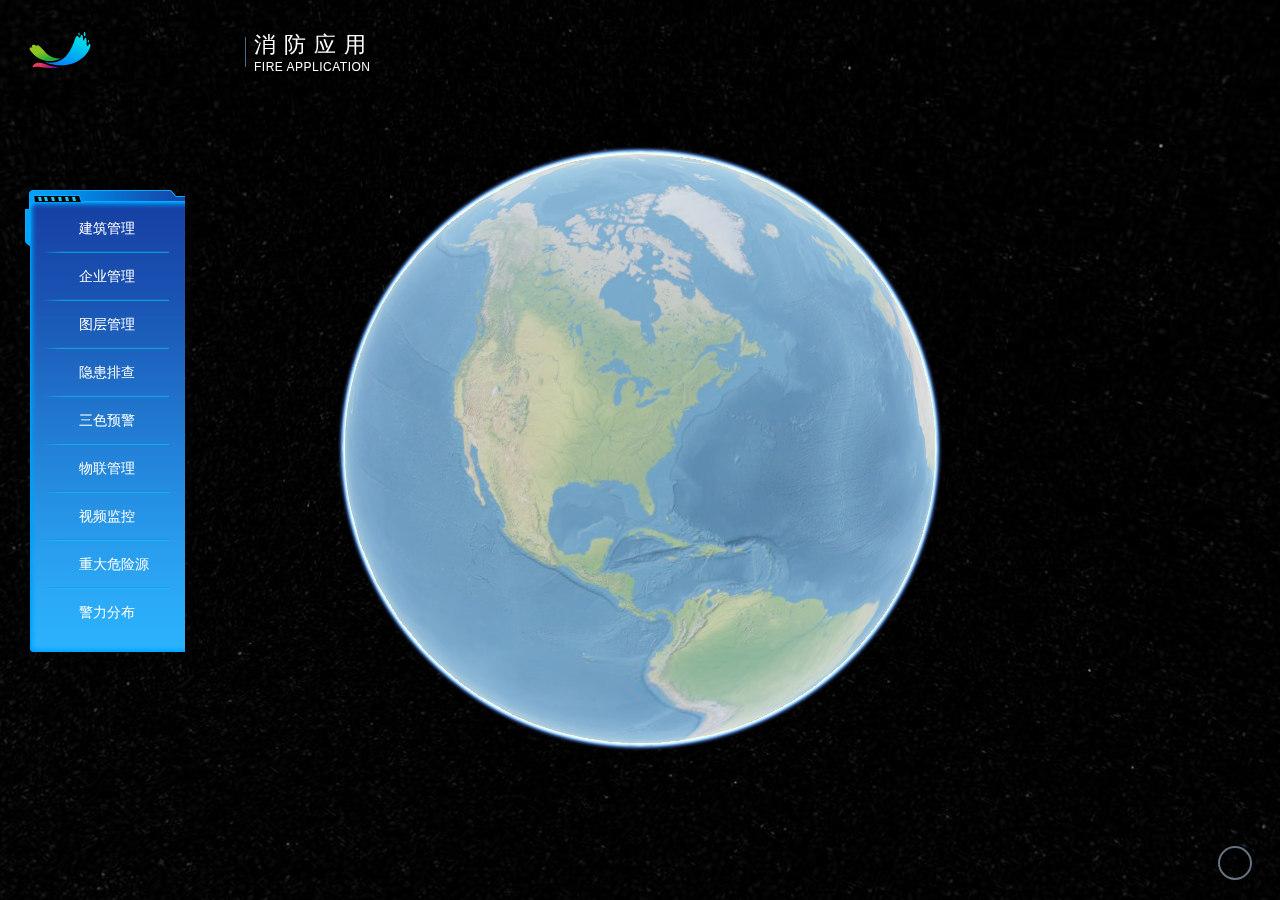
<file: index.html>
<!DOCTYPE html PUBLIC "-//W3C//DTD XHTML 1.0 Transitional//EN" "http://www.w3.org/TR/xhtml1/DTD/xhtml1-transitional.dtd">
<html>
	<head>
		<meta charset="utf-8" />
		<title>3D消防应用</title>
		<meta name="renderer" content="webkit">
		<meta http-equiv="X-UA-Compatible" content="IE=edge,chrome=1">
		<meta http-equiv="Access-Control-Allow-Origin" content="*">
		<meta name="viewport" content="width=device-width, initial-scale=1, maximum-scale=1">
		<meta name="apple-mobile-web-app-status-bar-style" content="black">
		<meta name="apple-mobile-web-app-capable" content="yes">
		<meta name="format-detection" content="telephone=no">
		<meta charset="utf-8">
		<link rel="stylesheet" href="css/reset.css" />
		<link rel="stylesheet" href="layui/css/layui.css" />
		<link rel="stylesheet" href="font_1156967_uiujmnudfib/iconfont.css" />
		<link rel="stylesheet" href="css/index.css" />
		<style>
			@import url(lib/Build/Cesium/Widgets/widgets.css);

			#cesiumContainer {
				width: 100%;
				height: 100%;
				margin: 0;
				padding: 0;
				overflow: hidden;
			}
		</style>
	</head>
	<body>
		<!-- 背景图 -->
		<div class="main_bg">
			<div id="cesiumContainer"></div>
			<!-- 退出楼层 --3D -->
			<div class="topRight_outFloor">
				<button>退出楼内</button>
			</div>
			
		    <!-- 页面顶部 -->
			<div class="main_head"></div>
			<!-- 页面左侧消防管理菜单 -->
			<div class="left_fireMenu"></div>
			<!-- 页面右侧下方工具栏 -->
			<div class="rightBottom_toolBar">
			</div>
			<!-- 物联模块 -->
			<section class="left_iotMod">
			</section>
			<!-- 物联管理 实时预警信息窗口 -->
			<div class="iotMod_realTimeInfo">
			</div>
			<!-- 图层管理 -->
			<section class="left_layerManage">
			</section>
			<!-- 建筑管理模块 -->
			<section class="bottom_buildingList">
			</section>
			<!-- 点击建筑列表显示详细信息 -->
			<div class="buildingInfo">
			</div>
			<!-- 隐患排查模块 -->
			<section class="bottom_hiddenDanger">
			</section>
			<!-- 隐患排查选中项界面 -->
			<div class="left_hiddenDanger">
			</div>
			<!-- 三色预警 -->
			<section class="bottom_threeColorWarning">
			</section>
			<!-- 点击三色预警列表显示窗口 -->
		</div>
		<script type="text/javascript" src="layui/layui.all.js"></script>
		<script type="text/javascript" src="js/jquery-1.11.3.min.js" charset="UTF-8"></script>
		<!-- gis  ghy++ -->
		<script src="lib/Build/Cesium/Cesium.js"></script>
		
		<script type="text/javascript">
			$(document).ready(function(){
				$('.main_head').load("page/header.html");
				$('.left_fireMenu').load("page/left_fireMenu.html");
				$('.rightBottom_toolBar').load("page/rightBottom_toolBar.html");
				$('.bottom_buildingList').load("page/bottom_building.html");
				$('.buildingInfo').load("page/left_buildingInfo.html");
				$('.left_layerManage').load("page/left_layerManage.html");
				$('.bottom_hiddenDanger').load("page/bottom_hiddenDanger.html");
				$('.left_hiddenDanger').load("page/left_hiddenDanger.html");
				$('.bottom_threeColorWarning').load("page/bottom_threeColorWarning.html");
				$('.left_iotMod').load("page/left_iotMod.html");
				$('.iotMod_realTimeInfo').load("page/iotMod_realTimeInfo.html");
			})
			
		</script>
		<script type="text/javascript" src="js/gisInit.js"></script>
		<!-- highcharts插件，用于显示图形数据 -->
		<script type="text/javascript" src="lib/echarts.min.js"></script>
		<script type="text/javascript">
			layui.config({
				base: 'js/',
			}).use(['form', 'element', 'layer', 'jquery', 'laypage'], function() {
				var $ = layui.jquery,
					form = layui.form,
					laypage = layui.laypage,
					laydate = layui.laydate;
				var layerIndex = '';

				//改变背景图 -- light
				window.getLightBg = function() {
					$('.main_bg').css('background-image', 'url(img/bg_light.png)')
				}
				//改变背景图 -- dark
				window.getDarkBg = function() {
					$('.main_bg').css('background-image', 'url(img/bg_dark.png)')
				}
				//改变背景图 -- tintgetTintBg
				window.getTintBg = function() {
					$('.main_bg').css('background-image', 'url(img/bg_tint.png)')
				}

				//向左移动  隐藏
				window.moveLeft = function(currentClass, time) {
					//默认左、右边距25px
					var thisWidth = ($(currentClass).outerWidth() + 25) + 'px';

					$(currentClass).animate({
						left: '-' + thisWidth
					}, time);
				}
				//向右移动 显示
				window.moveRight = function(currentClass, time) {
					//默认左、右边距25px

					$(currentClass).animate({left: "25px"}, time);
				}
				//向下移动 向下隐藏
				window.moveDown = function(currentClass,position,time) {
					$(currentClass).animate({bottom: position}, time);
				}
				//向上移动 向上显示
				window.moveUp = function(currentClass,position,time){
				    $(currentClass).animate({bottom: position}, time);
				}

				//点击事件
				//点击其他隐藏 用于功能信息下拉菜单

					//点击弹出隐藏工具栏
					$('body').on('click', '.showToolBarBtn', function() {
						//判断展开收起状态
						if ($('.toolBar_list').css('display') == "none") {
							$('.showToolBarBtn').children('i:last-child').html('&#xe62a;');
						} else {
							$('.showToolBarBtn').children('i:last-child').html('&#xe660;');
						}
						$('.toolBar_list').slideToggle('slow');
					})
					//点击关闭按钮显示左侧消防管理列表
					.on('click', '.close_icon', function() {
						//获取点击模块的class
						var thisClass = $(this).parents('section').prop("className");
						moveLeft('.' + thisClass, 1000);
						//关闭物联详细信息
						$('.iotMod_realTimeInfo').css('display','none');
						
						//一秒后执行	
						setTimeout(function() {
							moveRight('.left_fireMenu', 1000);
						}, 1000)
					})
					//点击下方模块关闭按钮显示左侧消防管理列表
					.on('click','.bottom_close',function(){
						var thisClass = $(this).parents('section').prop('className');
						moveDown('.'+thisClass,'-214px',1000);
						//更换
						$(this).parents('.bottom_toolbar_close').siblings('.bottom_toolbar_move').html('<i class="iconfont bottomDown">&#xe619;</i>')
						//一秒后执行
						//关闭该模块打开的窗口
						$('.buildingInfo').css('display','none');
						$('.left_hiddenDanger').css('left','-360px');
						setTimeout(function() {
							moveRight('.left_fireMenu', 1000);
						}, 1000)
					})
					//点击下方模块向下移动
					.on('click','.bottomDown',function(){
						var thisClass = $(this).parents('section').prop('className');
						moveDown('.'+thisClass,'-177px',800);
						$(this).replaceWith('<i class="iconfont bottomUp">&#xe636;</i>');
					})
					//点击下方模块向上移动
					.on('click','.bottomUp',function(){
						var thisClass = $(this).parents('section').prop('className');
						moveUp('.'+thisClass,'-1px',800);
						$(this).replaceWith('<i class="iconfont bottomDown">&#xe619;</i>');
					})
					//点击显示退出楼层按钮
					.on('click','.infoBar',function(){
						$('.topRight_outFloor').css('display','block');
					})
					//点击隐藏退出楼内按钮
					.on('click','.logo',function(){
						$('.topRight_outFloor').css('display','none');
					})
					//退出楼内按钮事件
					.on('click','.topRight_outFloor',function(){
						layer.msg('退出楼内');
					})
			})
		</script>
	</body>
</html>
</file>
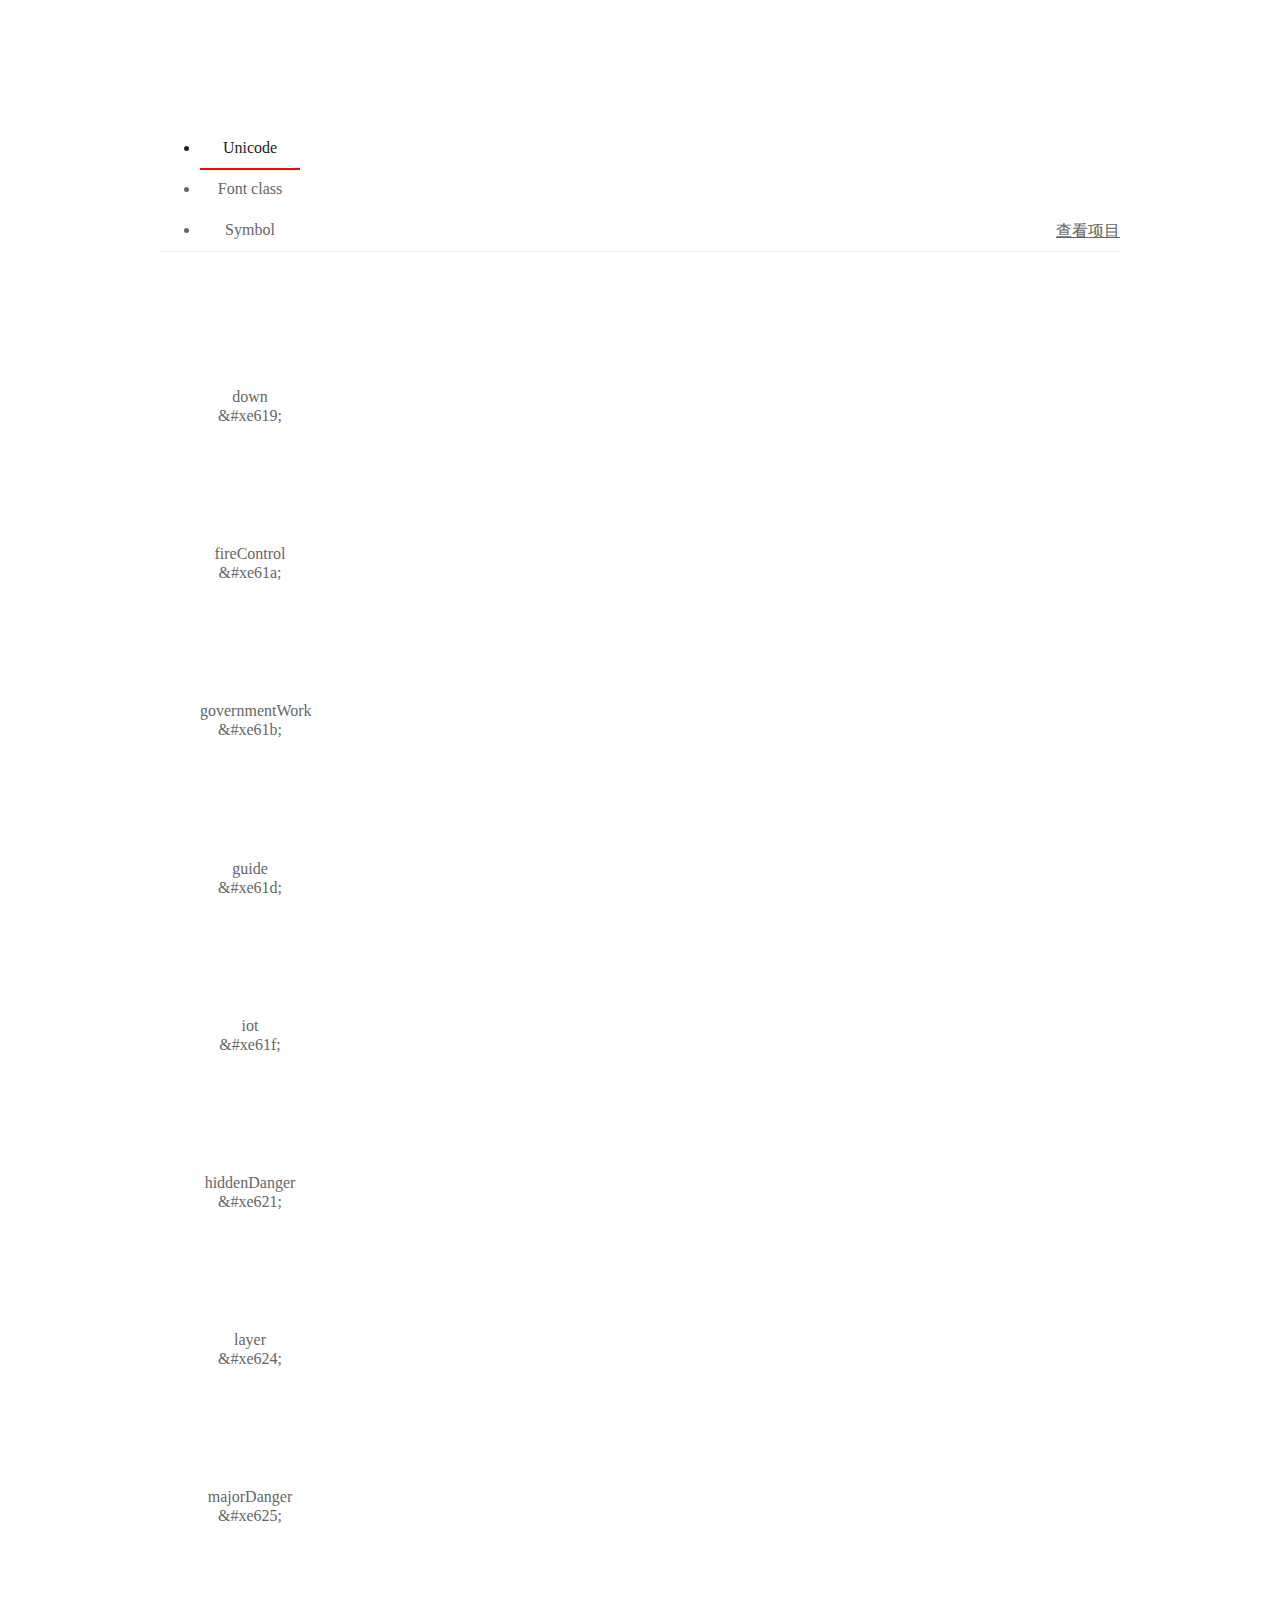
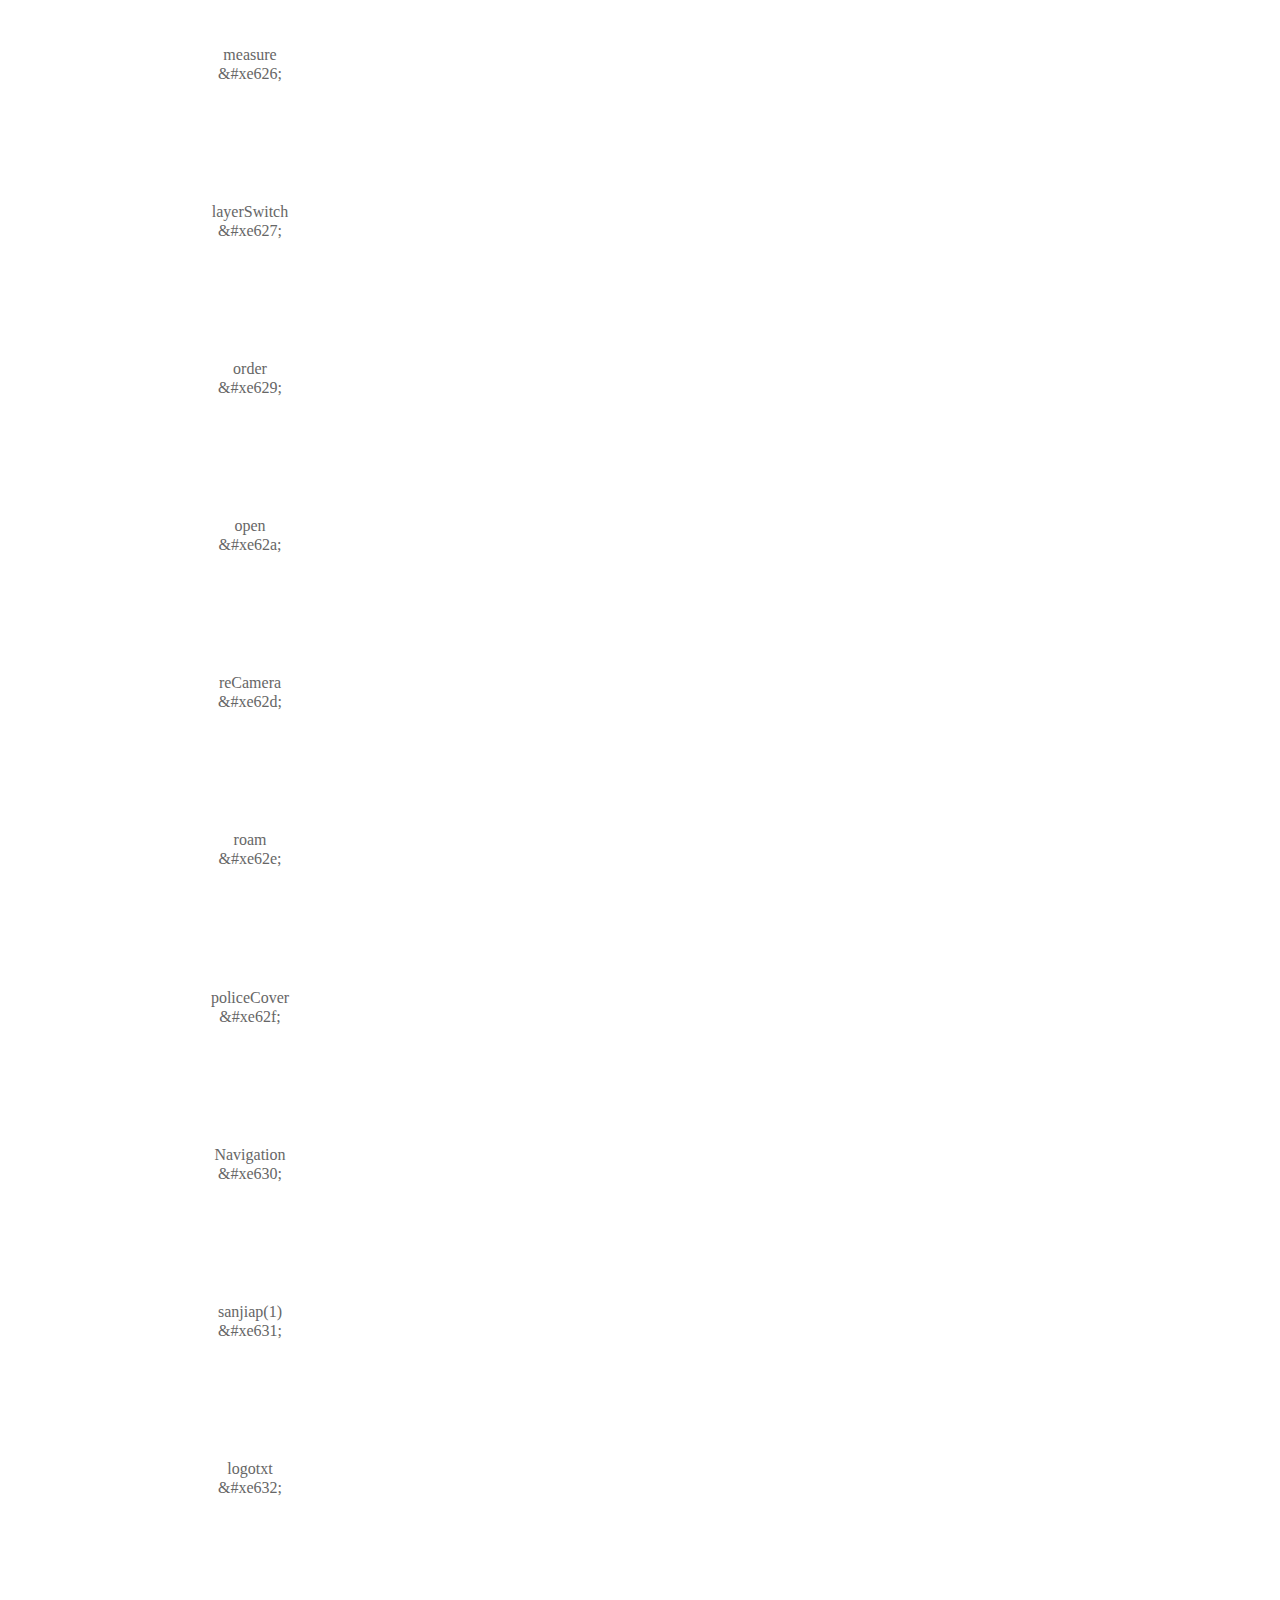
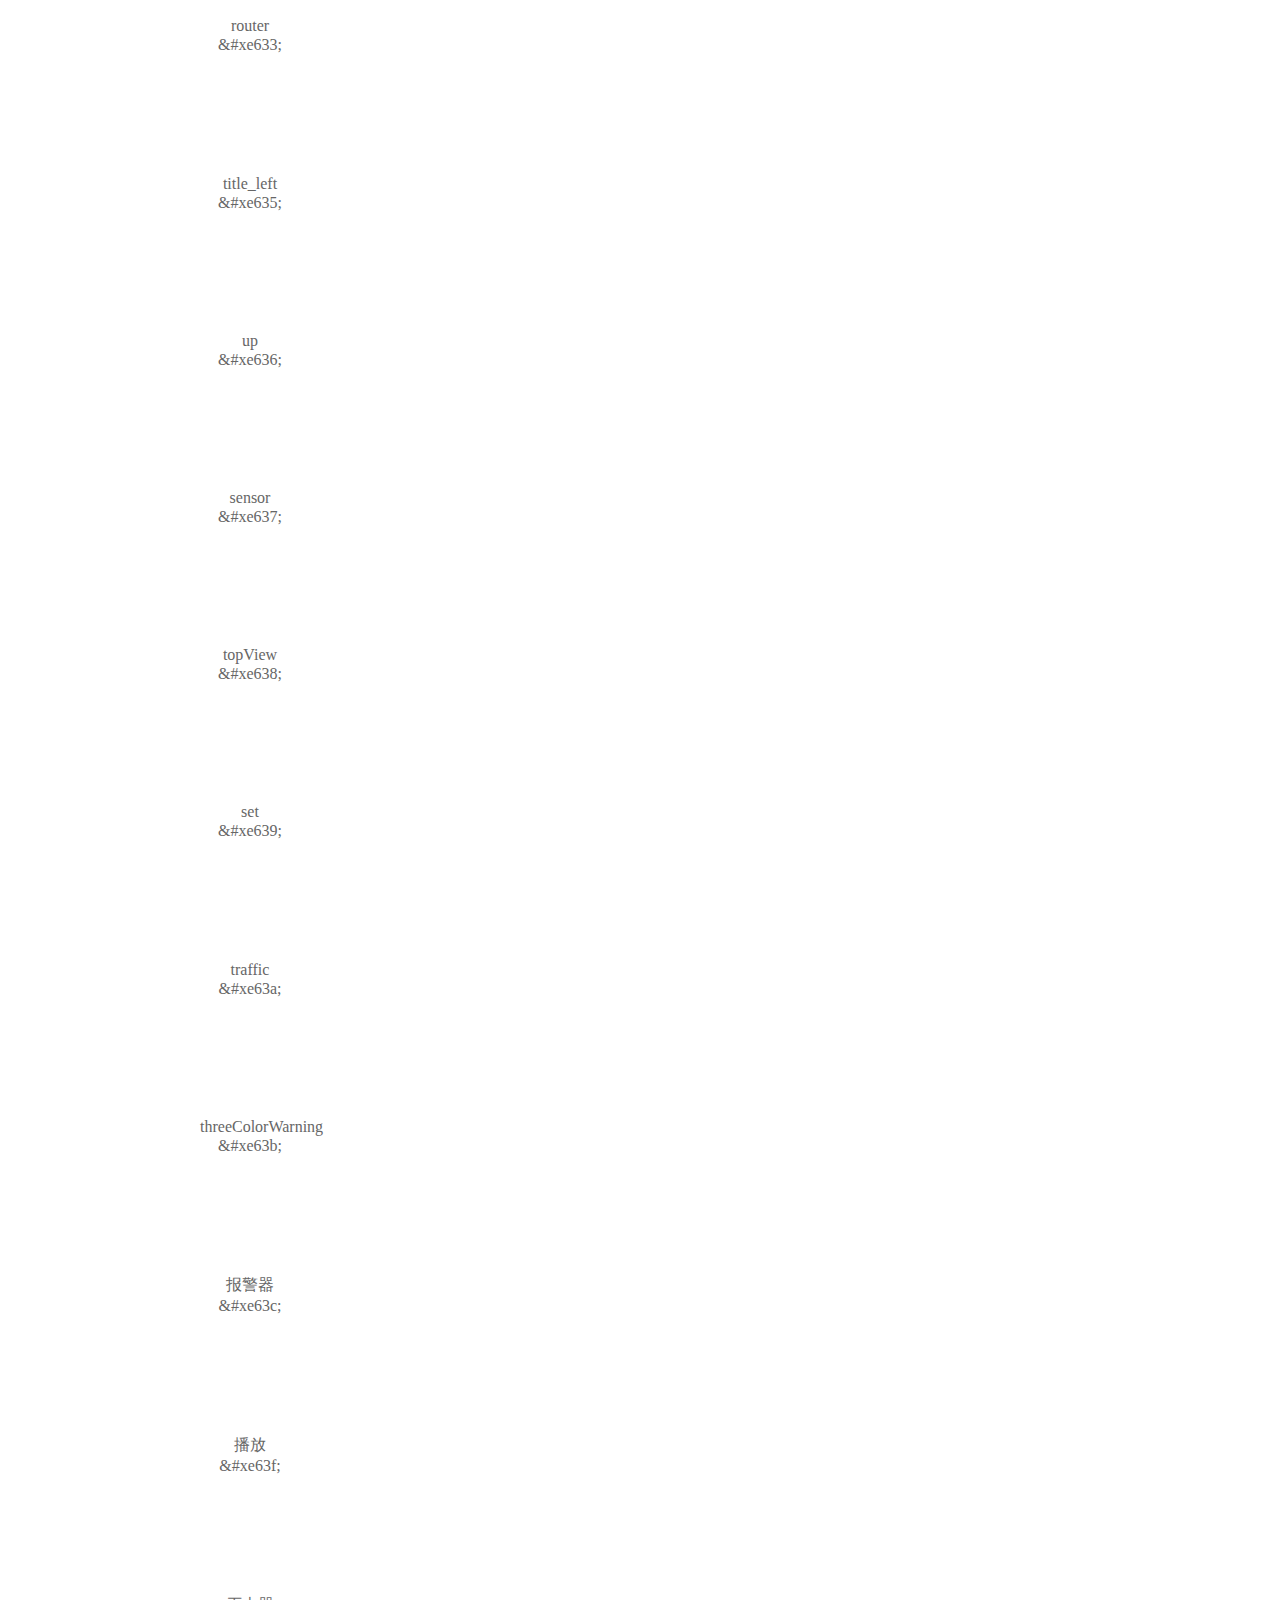
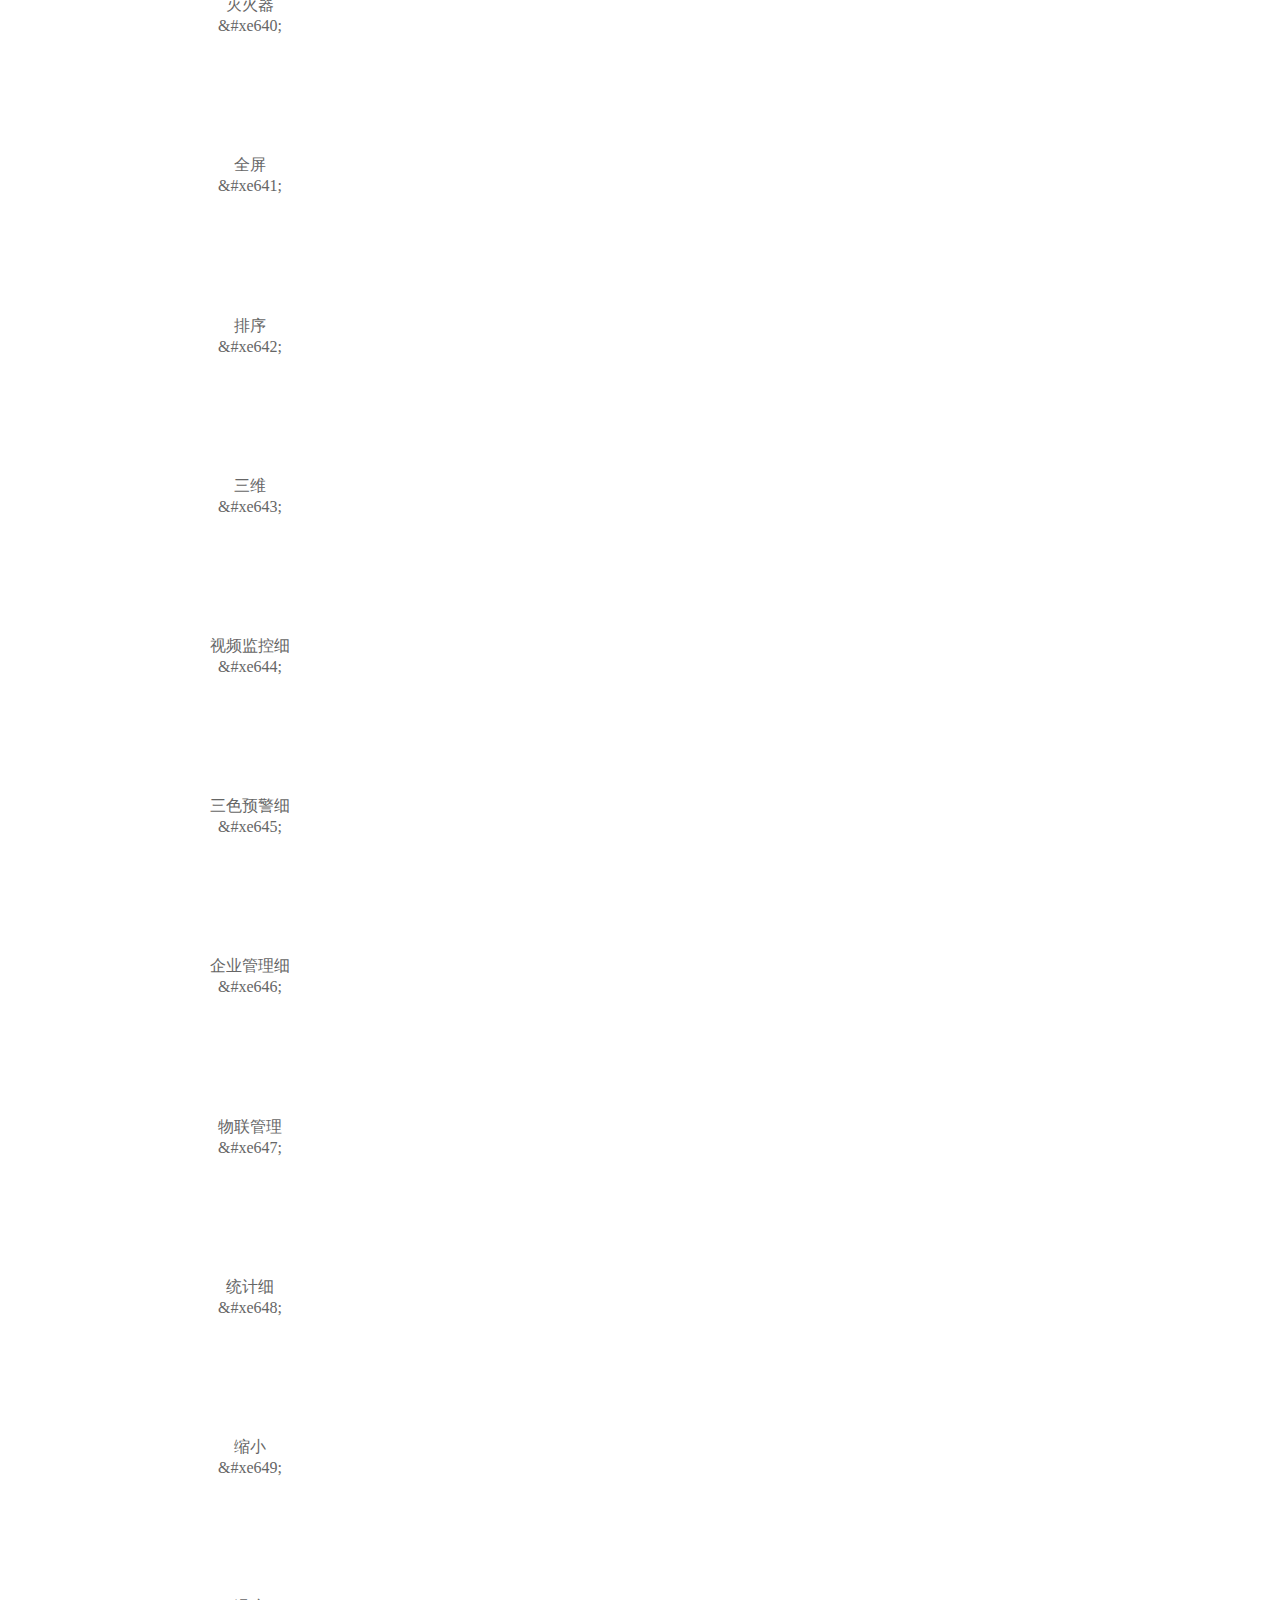
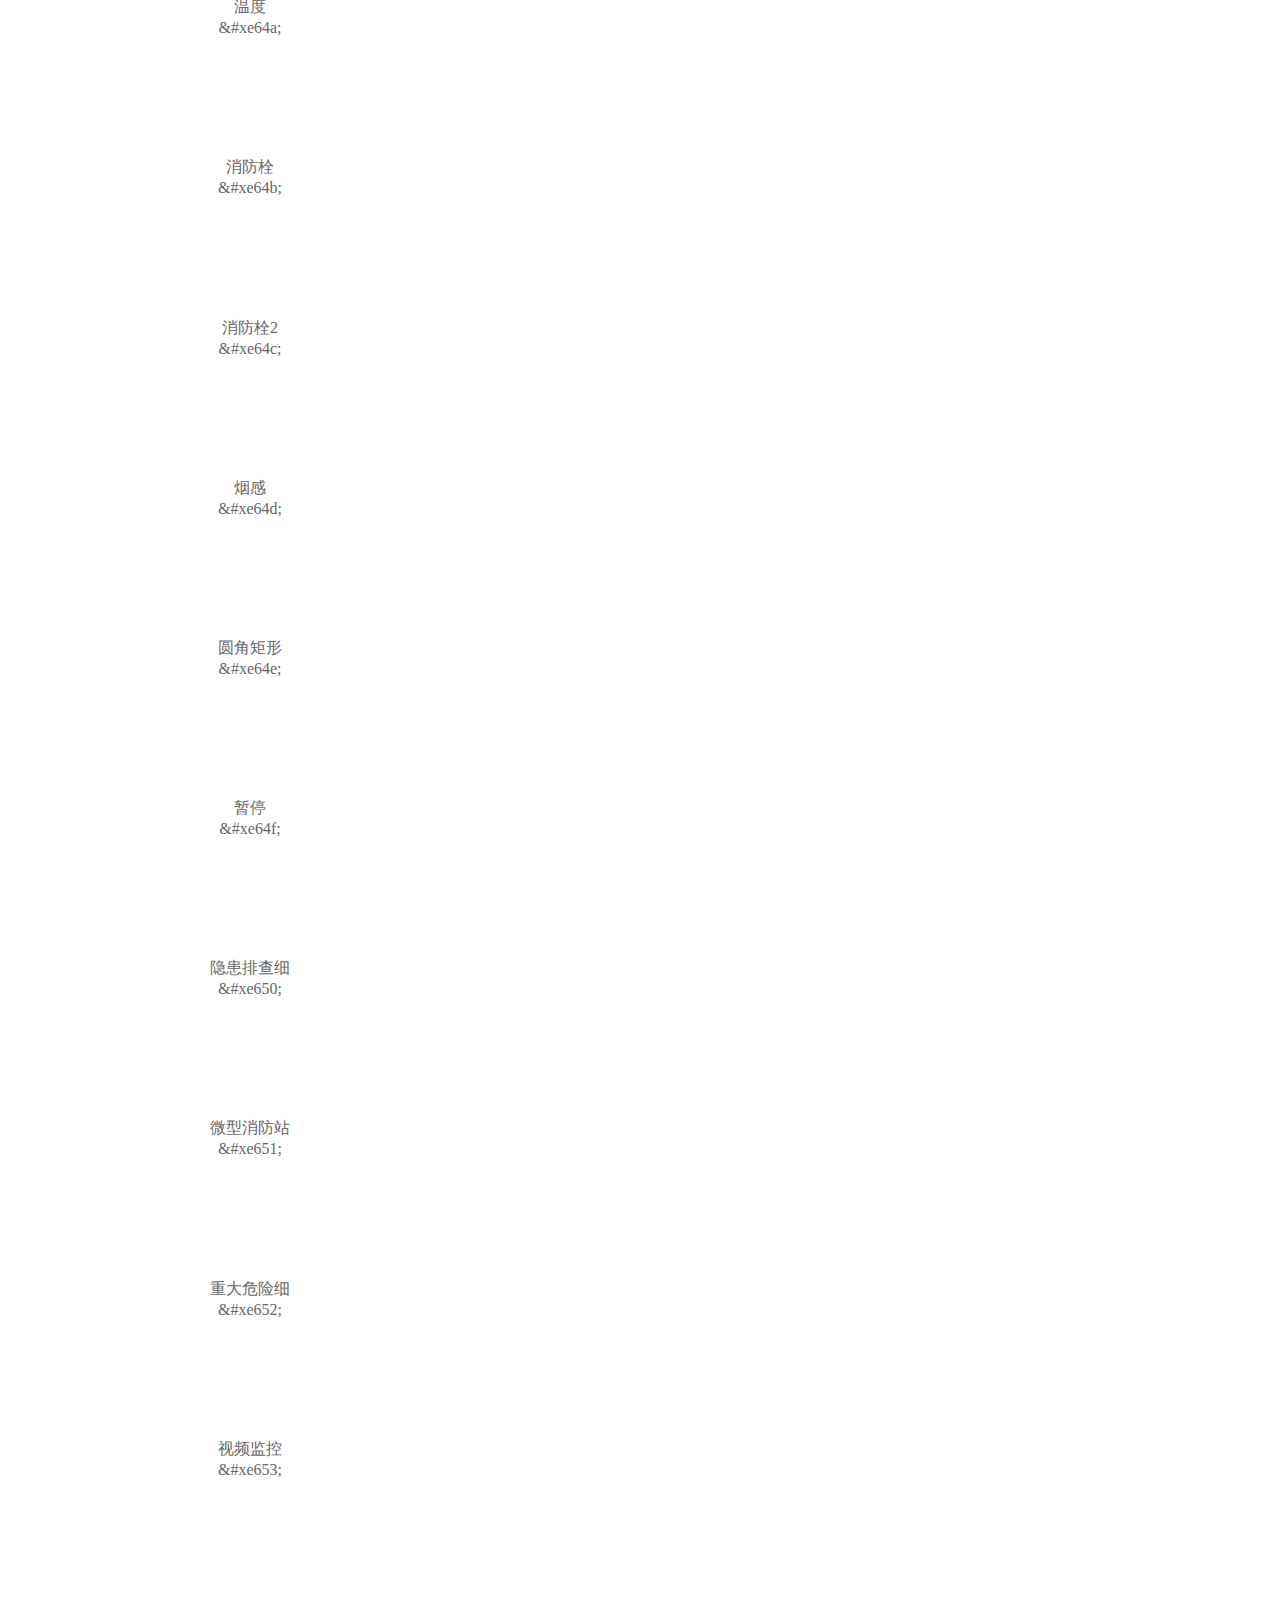
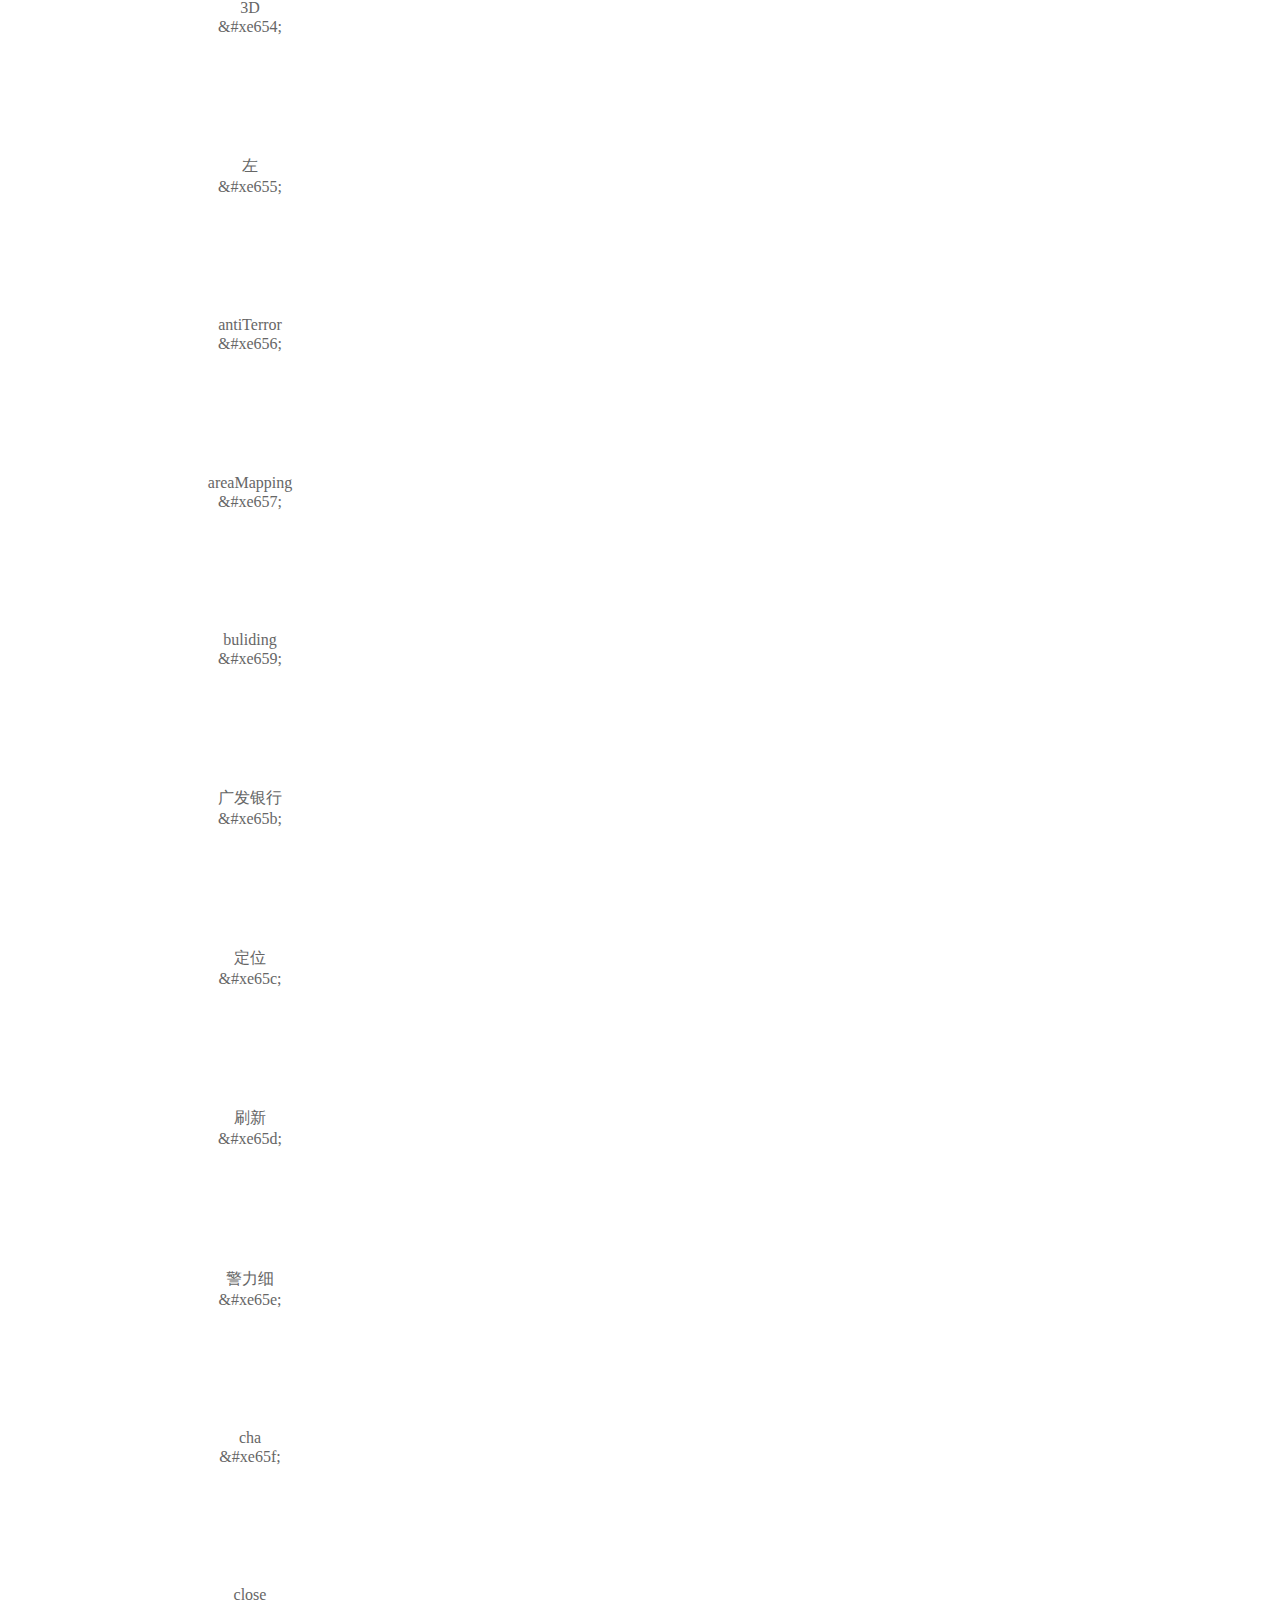
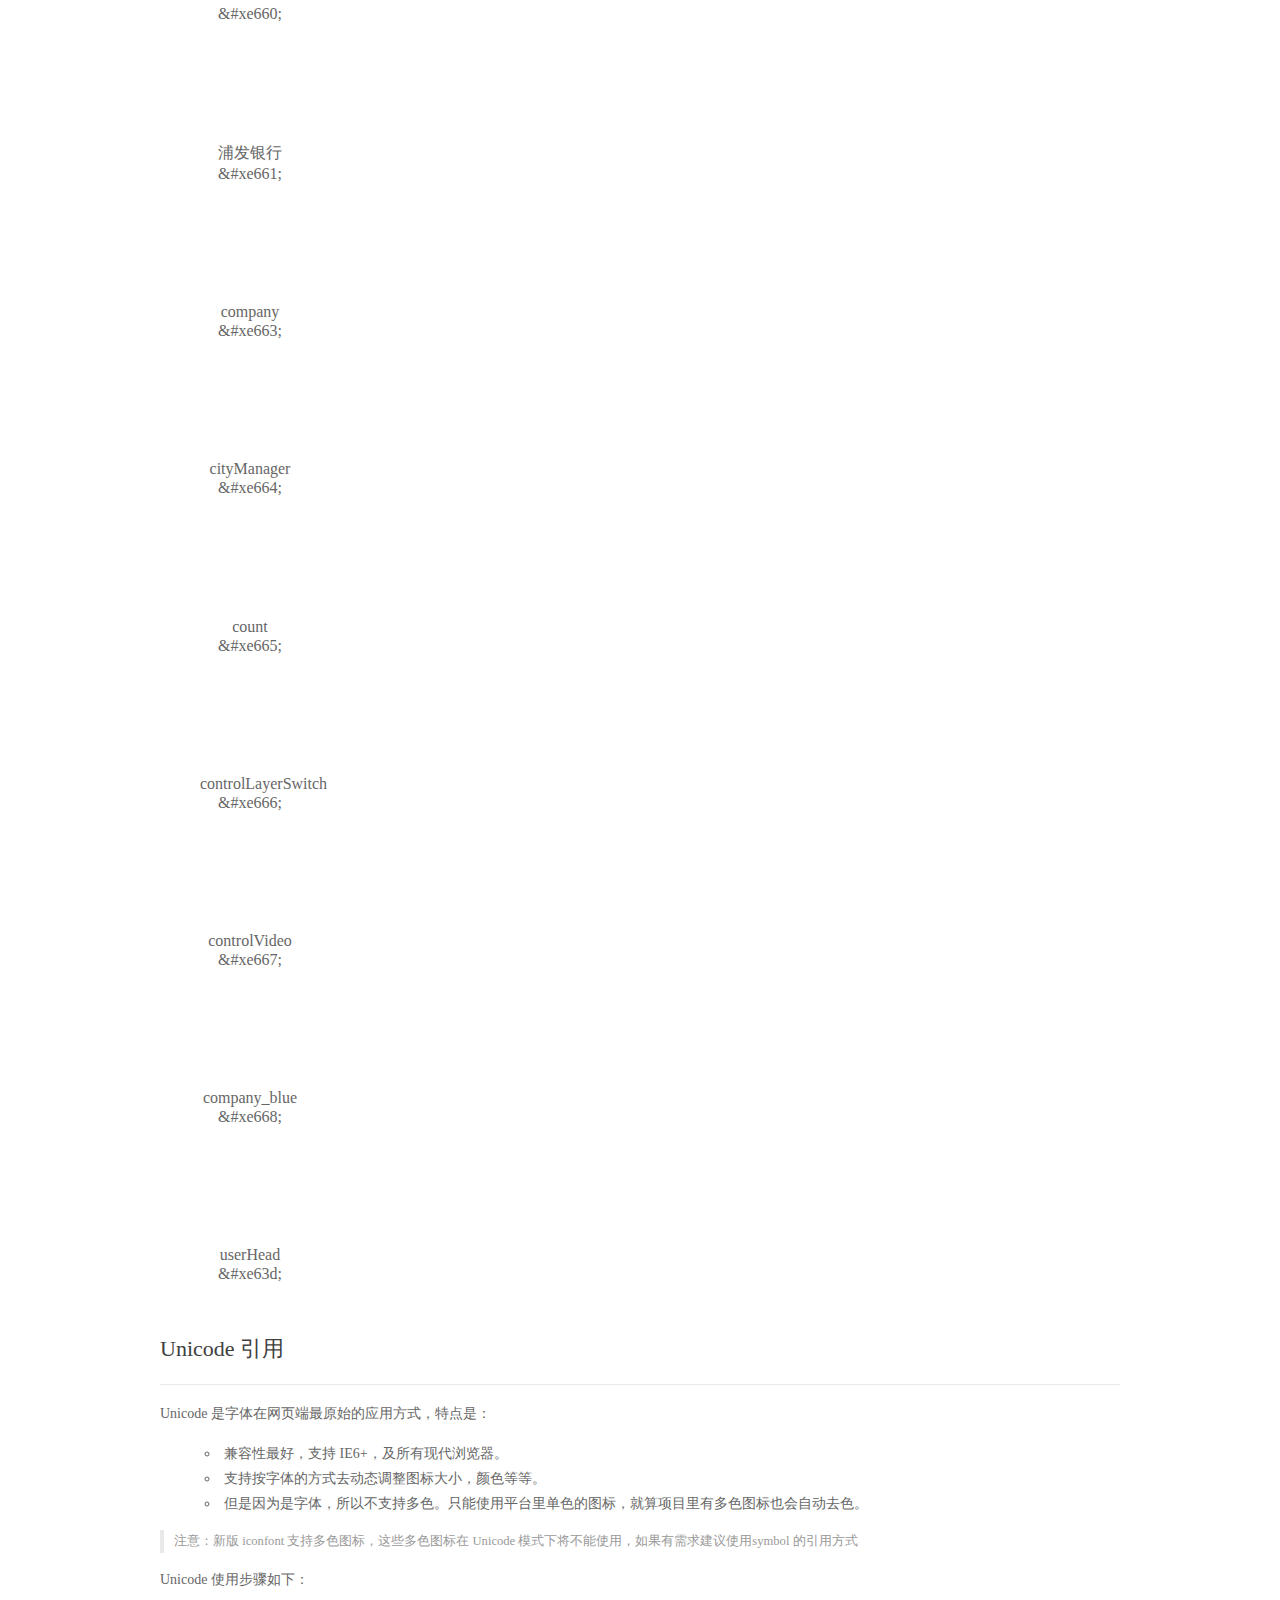
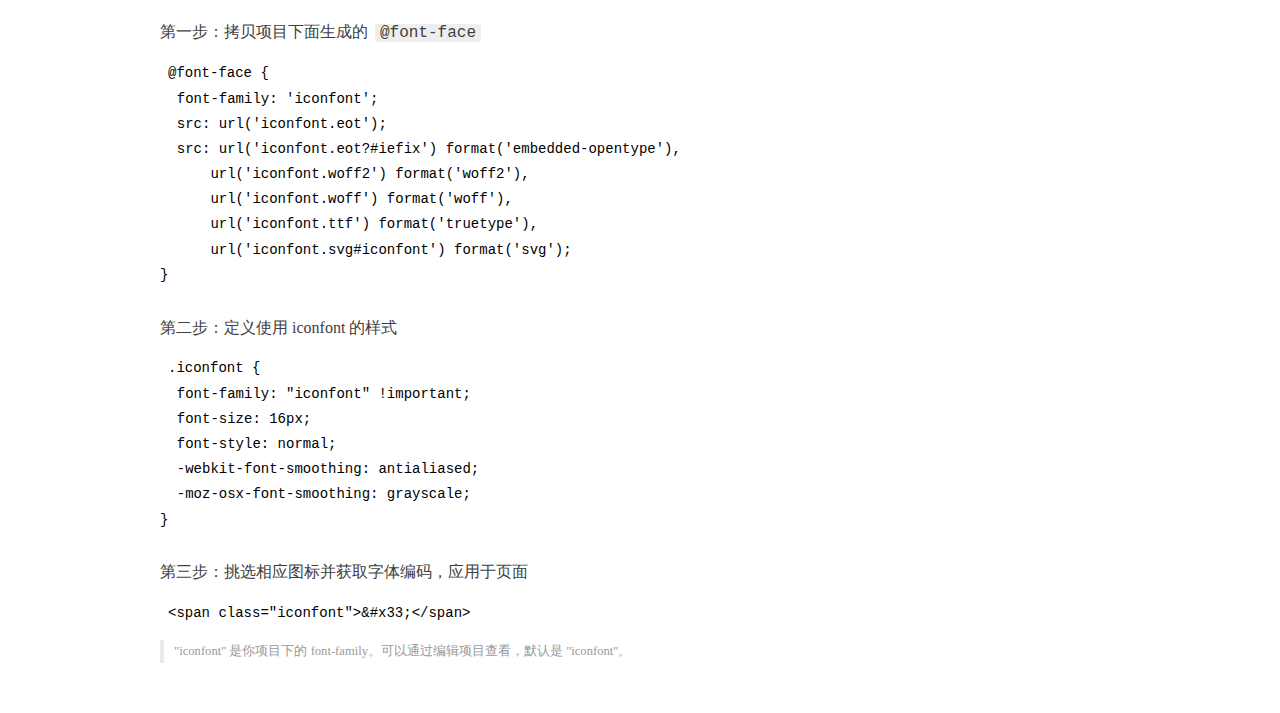
<file: font_1156967_uiujmnudfib/demo_index.html>
<!DOCTYPE html>
<html>
<head>
  <meta charset="utf-8"/>
  <title>IconFont Demo</title>
  <link rel="shortcut icon" href="https://gtms04.alicdn.com/tps/i4/TB1_oz6GVXXXXaFXpXXJDFnIXXX-64-64.ico" type="image/x-icon"/>
  <link rel="stylesheet" href="https://g.alicdn.com/thx/cube/1.3.2/cube.min.css">
  <link rel="stylesheet" href="demo.css">
  <link rel="stylesheet" href="iconfont.css">
  <script src="iconfont.js"></script>
  <!-- jQuery -->
  <script src="https://a1.alicdn.com/oss/uploads/2018/12/26/7bfddb60-08e8-11e9-9b04-53e73bb6408b.js"></script>
  <!-- 代码高亮 -->
  <script src="https://a1.alicdn.com/oss/uploads/2018/12/26/a3f714d0-08e6-11e9-8a15-ebf944d7534c.js"></script>
</head>
<body>
  <div class="main">
    <h1 class="logo"><a href="https://www.iconfont.cn/" title="iconfont 首页" target="_blank">&#xe86b;</a></h1>
    <div class="nav-tabs">
      <ul id="tabs" class="dib-box">
        <li class="dib active"><span>Unicode</span></li>
        <li class="dib"><span>Font class</span></li>
        <li class="dib"><span>Symbol</span></li>
      </ul>
      
      <a href="https://www.iconfont.cn/manage/index?manage_type=myprojects&projectId=1156967" target="_blank" class="nav-more">查看项目</a>
      
    </div>
    <div class="tab-container">
      <div class="content unicode" style="display: block;">
          <ul class="icon_lists dib-box">
          
            <li class="dib">
              <span class="icon iconfont">&#xe619;</span>
                <div class="name">down</div>
                <div class="code-name">&amp;#xe619;</div>
              </li>
          
            <li class="dib">
              <span class="icon iconfont">&#xe61a;</span>
                <div class="name">fireControl</div>
                <div class="code-name">&amp;#xe61a;</div>
              </li>
          
            <li class="dib">
              <span class="icon iconfont">&#xe61b;</span>
                <div class="name">governmentWork</div>
                <div class="code-name">&amp;#xe61b;</div>
              </li>
          
            <li class="dib">
              <span class="icon iconfont">&#xe61d;</span>
                <div class="name">guide</div>
                <div class="code-name">&amp;#xe61d;</div>
              </li>
          
            <li class="dib">
              <span class="icon iconfont">&#xe61f;</span>
                <div class="name">iot</div>
                <div class="code-name">&amp;#xe61f;</div>
              </li>
          
            <li class="dib">
              <span class="icon iconfont">&#xe621;</span>
                <div class="name">hiddenDanger</div>
                <div class="code-name">&amp;#xe621;</div>
              </li>
          
            <li class="dib">
              <span class="icon iconfont">&#xe624;</span>
                <div class="name">layer</div>
                <div class="code-name">&amp;#xe624;</div>
              </li>
          
            <li class="dib">
              <span class="icon iconfont">&#xe625;</span>
                <div class="name">majorDanger</div>
                <div class="code-name">&amp;#xe625;</div>
              </li>
          
            <li class="dib">
              <span class="icon iconfont">&#xe626;</span>
                <div class="name">measure</div>
                <div class="code-name">&amp;#xe626;</div>
              </li>
          
            <li class="dib">
              <span class="icon iconfont">&#xe627;</span>
                <div class="name">layerSwitch</div>
                <div class="code-name">&amp;#xe627;</div>
              </li>
          
            <li class="dib">
              <span class="icon iconfont">&#xe629;</span>
                <div class="name">order</div>
                <div class="code-name">&amp;#xe629;</div>
              </li>
          
            <li class="dib">
              <span class="icon iconfont">&#xe62a;</span>
                <div class="name">open</div>
                <div class="code-name">&amp;#xe62a;</div>
              </li>
          
            <li class="dib">
              <span class="icon iconfont">&#xe62d;</span>
                <div class="name">reCamera</div>
                <div class="code-name">&amp;#xe62d;</div>
              </li>
          
            <li class="dib">
              <span class="icon iconfont">&#xe62e;</span>
                <div class="name">roam</div>
                <div class="code-name">&amp;#xe62e;</div>
              </li>
          
            <li class="dib">
              <span class="icon iconfont">&#xe62f;</span>
                <div class="name">policeCover</div>
                <div class="code-name">&amp;#xe62f;</div>
              </li>
          
            <li class="dib">
              <span class="icon iconfont">&#xe630;</span>
                <div class="name">Navigation</div>
                <div class="code-name">&amp;#xe630;</div>
              </li>
          
            <li class="dib">
              <span class="icon iconfont">&#xe631;</span>
                <div class="name">sanjiap(1)</div>
                <div class="code-name">&amp;#xe631;</div>
              </li>
          
            <li class="dib">
              <span class="icon iconfont">&#xe632;</span>
                <div class="name">logotxt</div>
                <div class="code-name">&amp;#xe632;</div>
              </li>
          
            <li class="dib">
              <span class="icon iconfont">&#xe633;</span>
                <div class="name">router</div>
                <div class="code-name">&amp;#xe633;</div>
              </li>
          
            <li class="dib">
              <span class="icon iconfont">&#xe635;</span>
                <div class="name">title_left</div>
                <div class="code-name">&amp;#xe635;</div>
              </li>
          
            <li class="dib">
              <span class="icon iconfont">&#xe636;</span>
                <div class="name">up</div>
                <div class="code-name">&amp;#xe636;</div>
              </li>
          
            <li class="dib">
              <span class="icon iconfont">&#xe637;</span>
                <div class="name">sensor</div>
                <div class="code-name">&amp;#xe637;</div>
              </li>
          
            <li class="dib">
              <span class="icon iconfont">&#xe638;</span>
                <div class="name">topView</div>
                <div class="code-name">&amp;#xe638;</div>
              </li>
          
            <li class="dib">
              <span class="icon iconfont">&#xe639;</span>
                <div class="name">set</div>
                <div class="code-name">&amp;#xe639;</div>
              </li>
          
            <li class="dib">
              <span class="icon iconfont">&#xe63a;</span>
                <div class="name">traffic</div>
                <div class="code-name">&amp;#xe63a;</div>
              </li>
          
            <li class="dib">
              <span class="icon iconfont">&#xe63b;</span>
                <div class="name">threeColorWarning</div>
                <div class="code-name">&amp;#xe63b;</div>
              </li>
          
            <li class="dib">
              <span class="icon iconfont">&#xe63c;</span>
                <div class="name">报警器</div>
                <div class="code-name">&amp;#xe63c;</div>
              </li>
          
            <li class="dib">
              <span class="icon iconfont">&#xe63f;</span>
                <div class="name">播放</div>
                <div class="code-name">&amp;#xe63f;</div>
              </li>
          
            <li class="dib">
              <span class="icon iconfont">&#xe640;</span>
                <div class="name">灭火器</div>
                <div class="code-name">&amp;#xe640;</div>
              </li>
          
            <li class="dib">
              <span class="icon iconfont">&#xe641;</span>
                <div class="name">全屏</div>
                <div class="code-name">&amp;#xe641;</div>
              </li>
          
            <li class="dib">
              <span class="icon iconfont">&#xe642;</span>
                <div class="name">排序</div>
                <div class="code-name">&amp;#xe642;</div>
              </li>
          
            <li class="dib">
              <span class="icon iconfont">&#xe643;</span>
                <div class="name">三维</div>
                <div class="code-name">&amp;#xe643;</div>
              </li>
          
            <li class="dib">
              <span class="icon iconfont">&#xe644;</span>
                <div class="name">视频监控细</div>
                <div class="code-name">&amp;#xe644;</div>
              </li>
          
            <li class="dib">
              <span class="icon iconfont">&#xe645;</span>
                <div class="name">三色预警细</div>
                <div class="code-name">&amp;#xe645;</div>
              </li>
          
            <li class="dib">
              <span class="icon iconfont">&#xe646;</span>
                <div class="name">企业管理细</div>
                <div class="code-name">&amp;#xe646;</div>
              </li>
          
            <li class="dib">
              <span class="icon iconfont">&#xe647;</span>
                <div class="name">物联管理</div>
                <div class="code-name">&amp;#xe647;</div>
              </li>
          
            <li class="dib">
              <span class="icon iconfont">&#xe648;</span>
                <div class="name">统计细</div>
                <div class="code-name">&amp;#xe648;</div>
              </li>
          
            <li class="dib">
              <span class="icon iconfont">&#xe649;</span>
                <div class="name">缩小</div>
                <div class="code-name">&amp;#xe649;</div>
              </li>
          
            <li class="dib">
              <span class="icon iconfont">&#xe64a;</span>
                <div class="name">温度</div>
                <div class="code-name">&amp;#xe64a;</div>
              </li>
          
            <li class="dib">
              <span class="icon iconfont">&#xe64b;</span>
                <div class="name">消防栓</div>
                <div class="code-name">&amp;#xe64b;</div>
              </li>
          
            <li class="dib">
              <span class="icon iconfont">&#xe64c;</span>
                <div class="name">消防栓2</div>
                <div class="code-name">&amp;#xe64c;</div>
              </li>
          
            <li class="dib">
              <span class="icon iconfont">&#xe64d;</span>
                <div class="name">烟感</div>
                <div class="code-name">&amp;#xe64d;</div>
              </li>
          
            <li class="dib">
              <span class="icon iconfont">&#xe64e;</span>
                <div class="name">圆角矩形</div>
                <div class="code-name">&amp;#xe64e;</div>
              </li>
          
            <li class="dib">
              <span class="icon iconfont">&#xe64f;</span>
                <div class="name">暂停</div>
                <div class="code-name">&amp;#xe64f;</div>
              </li>
          
            <li class="dib">
              <span class="icon iconfont">&#xe650;</span>
                <div class="name">隐患排查细</div>
                <div class="code-name">&amp;#xe650;</div>
              </li>
          
            <li class="dib">
              <span class="icon iconfont">&#xe651;</span>
                <div class="name">微型消防站</div>
                <div class="code-name">&amp;#xe651;</div>
              </li>
          
            <li class="dib">
              <span class="icon iconfont">&#xe652;</span>
                <div class="name">重大危险细</div>
                <div class="code-name">&amp;#xe652;</div>
              </li>
          
            <li class="dib">
              <span class="icon iconfont">&#xe653;</span>
                <div class="name">视频监控</div>
                <div class="code-name">&amp;#xe653;</div>
              </li>
          
            <li class="dib">
              <span class="icon iconfont">&#xe654;</span>
                <div class="name">3D</div>
                <div class="code-name">&amp;#xe654;</div>
              </li>
          
            <li class="dib">
              <span class="icon iconfont">&#xe655;</span>
                <div class="name">左</div>
                <div class="code-name">&amp;#xe655;</div>
              </li>
          
            <li class="dib">
              <span class="icon iconfont">&#xe656;</span>
                <div class="name">antiTerror</div>
                <div class="code-name">&amp;#xe656;</div>
              </li>
          
            <li class="dib">
              <span class="icon iconfont">&#xe657;</span>
                <div class="name">areaMapping</div>
                <div class="code-name">&amp;#xe657;</div>
              </li>
          
            <li class="dib">
              <span class="icon iconfont">&#xe659;</span>
                <div class="name">buliding</div>
                <div class="code-name">&amp;#xe659;</div>
              </li>
          
            <li class="dib">
              <span class="icon iconfont">&#xe65b;</span>
                <div class="name">广发银行</div>
                <div class="code-name">&amp;#xe65b;</div>
              </li>
          
            <li class="dib">
              <span class="icon iconfont">&#xe65c;</span>
                <div class="name">定位</div>
                <div class="code-name">&amp;#xe65c;</div>
              </li>
          
            <li class="dib">
              <span class="icon iconfont">&#xe65d;</span>
                <div class="name">刷新</div>
                <div class="code-name">&amp;#xe65d;</div>
              </li>
          
            <li class="dib">
              <span class="icon iconfont">&#xe65e;</span>
                <div class="name">警力细</div>
                <div class="code-name">&amp;#xe65e;</div>
              </li>
          
            <li class="dib">
              <span class="icon iconfont">&#xe65f;</span>
                <div class="name">cha</div>
                <div class="code-name">&amp;#xe65f;</div>
              </li>
          
            <li class="dib">
              <span class="icon iconfont">&#xe660;</span>
                <div class="name">close</div>
                <div class="code-name">&amp;#xe660;</div>
              </li>
          
            <li class="dib">
              <span class="icon iconfont">&#xe661;</span>
                <div class="name">浦发银行</div>
                <div class="code-name">&amp;#xe661;</div>
              </li>
          
            <li class="dib">
              <span class="icon iconfont">&#xe663;</span>
                <div class="name">company</div>
                <div class="code-name">&amp;#xe663;</div>
              </li>
          
            <li class="dib">
              <span class="icon iconfont">&#xe664;</span>
                <div class="name">cityManager</div>
                <div class="code-name">&amp;#xe664;</div>
              </li>
          
            <li class="dib">
              <span class="icon iconfont">&#xe665;</span>
                <div class="name">count</div>
                <div class="code-name">&amp;#xe665;</div>
              </li>
          
            <li class="dib">
              <span class="icon iconfont">&#xe666;</span>
                <div class="name">controlLayerSwitch</div>
                <div class="code-name">&amp;#xe666;</div>
              </li>
          
            <li class="dib">
              <span class="icon iconfont">&#xe667;</span>
                <div class="name">controlVideo</div>
                <div class="code-name">&amp;#xe667;</div>
              </li>
          
            <li class="dib">
              <span class="icon iconfont">&#xe668;</span>
                <div class="name">company_blue</div>
                <div class="code-name">&amp;#xe668;</div>
              </li>
          
            <li class="dib">
              <span class="icon iconfont">&#xe63d;</span>
                <div class="name">userHead</div>
                <div class="code-name">&amp;#xe63d;</div>
              </li>
          
          </ul>
          <div class="article markdown">
          <h2 id="unicode-">Unicode 引用</h2>
          <hr>

          <p>Unicode 是字体在网页端最原始的应用方式，特点是：</p>
          <ul>
            <li>兼容性最好，支持 IE6+，及所有现代浏览器。</li>
            <li>支持按字体的方式去动态调整图标大小，颜色等等。</li>
            <li>但是因为是字体，所以不支持多色。只能使用平台里单色的图标，就算项目里有多色图标也会自动去色。</li>
          </ul>
          <blockquote>
            <p>注意：新版 iconfont 支持多色图标，这些多色图标在 Unicode 模式下将不能使用，如果有需求建议使用symbol 的引用方式</p>
          </blockquote>
          <p>Unicode 使用步骤如下：</p>
          <h3 id="-font-face">第一步：拷贝项目下面生成的 <code>@font-face</code></h3>
<pre><code class="language-css"
>@font-face {
  font-family: 'iconfont';
  src: url('iconfont.eot');
  src: url('iconfont.eot?#iefix') format('embedded-opentype'),
      url('iconfont.woff2') format('woff2'),
      url('iconfont.woff') format('woff'),
      url('iconfont.ttf') format('truetype'),
      url('iconfont.svg#iconfont') format('svg');
}
</code></pre>
          <h3 id="-iconfont-">第二步：定义使用 iconfont 的样式</h3>
<pre><code class="language-css"
>.iconfont {
  font-family: "iconfont" !important;
  font-size: 16px;
  font-style: normal;
  -webkit-font-smoothing: antialiased;
  -moz-osx-font-smoothing: grayscale;
}
</code></pre>
          <h3 id="-">第三步：挑选相应图标并获取字体编码，应用于页面</h3>
<pre>
<code class="language-html"
>&lt;span class="iconfont"&gt;&amp;#x33;&lt;/span&gt;
</code></pre>
          <blockquote>
            <p>"iconfont" 是你项目下的 font-family。可以通过编辑项目查看，默认是 "iconfont"。</p>
          </blockquote>
          </div>
      </div>
      <div class="content font-class">
        <ul class="icon_lists dib-box">
          
          <li class="dib">
            <span class="icon iconfont icondown"></span>
            <div class="name">
              down
            </div>
            <div class="code-name">.icondown
            </div>
          </li>
          
          <li class="dib">
            <span class="icon iconfont iconfireControl"></span>
            <div class="name">
              fireControl
            </div>
            <div class="code-name">.iconfireControl
            </div>
          </li>
          
          <li class="dib">
            <span class="icon iconfont icongovernmentWork"></span>
            <div class="name">
              governmentWork
            </div>
            <div class="code-name">.icongovernmentWork
            </div>
          </li>
          
          <li class="dib">
            <span class="icon iconfont iconguide"></span>
            <div class="name">
              guide
            </div>
            <div class="code-name">.iconguide
            </div>
          </li>
          
          <li class="dib">
            <span class="icon iconfont iconiot"></span>
            <div class="name">
              iot
            </div>
            <div class="code-name">.iconiot
            </div>
          </li>
          
          <li class="dib">
            <span class="icon iconfont iconhiddenDanger"></span>
            <div class="name">
              hiddenDanger
            </div>
            <div class="code-name">.iconhiddenDanger
            </div>
          </li>
          
          <li class="dib">
            <span class="icon iconfont iconlayer"></span>
            <div class="name">
              layer
            </div>
            <div class="code-name">.iconlayer
            </div>
          </li>
          
          <li class="dib">
            <span class="icon iconfont iconmajorDanger"></span>
            <div class="name">
              majorDanger
            </div>
            <div class="code-name">.iconmajorDanger
            </div>
          </li>
          
          <li class="dib">
            <span class="icon iconfont iconmeasure"></span>
            <div class="name">
              measure
            </div>
            <div class="code-name">.iconmeasure
            </div>
          </li>
          
          <li class="dib">
            <span class="icon iconfont iconlayerSwitch"></span>
            <div class="name">
              layerSwitch
            </div>
            <div class="code-name">.iconlayerSwitch
            </div>
          </li>
          
          <li class="dib">
            <span class="icon iconfont iconorder"></span>
            <div class="name">
              order
            </div>
            <div class="code-name">.iconorder
            </div>
          </li>
          
          <li class="dib">
            <span class="icon iconfont iconopen"></span>
            <div class="name">
              open
            </div>
            <div class="code-name">.iconopen
            </div>
          </li>
          
          <li class="dib">
            <span class="icon iconfont iconreCamera"></span>
            <div class="name">
              reCamera
            </div>
            <div class="code-name">.iconreCamera
            </div>
          </li>
          
          <li class="dib">
            <span class="icon iconfont iconroam"></span>
            <div class="name">
              roam
            </div>
            <div class="code-name">.iconroam
            </div>
          </li>
          
          <li class="dib">
            <span class="icon iconfont iconpoliceCover"></span>
            <div class="name">
              policeCover
            </div>
            <div class="code-name">.iconpoliceCover
            </div>
          </li>
          
          <li class="dib">
            <span class="icon iconfont iconNavigation"></span>
            <div class="name">
              Navigation
            </div>
            <div class="code-name">.iconNavigation
            </div>
          </li>
          
          <li class="dib">
            <span class="icon iconfont iconsanjiap"></span>
            <div class="name">
              sanjiap(1)
            </div>
            <div class="code-name">.iconsanjiap
            </div>
          </li>
          
          <li class="dib">
            <span class="icon iconfont iconlogotxt"></span>
            <div class="name">
              logotxt
            </div>
            <div class="code-name">.iconlogotxt
            </div>
          </li>
          
          <li class="dib">
            <span class="icon iconfont iconrouter"></span>
            <div class="name">
              router
            </div>
            <div class="code-name">.iconrouter
            </div>
          </li>
          
          <li class="dib">
            <span class="icon iconfont icontitle_left"></span>
            <div class="name">
              title_left
            </div>
            <div class="code-name">.icontitle_left
            </div>
          </li>
          
          <li class="dib">
            <span class="icon iconfont iconup"></span>
            <div class="name">
              up
            </div>
            <div class="code-name">.iconup
            </div>
          </li>
          
          <li class="dib">
            <span class="icon iconfont iconsensor"></span>
            <div class="name">
              sensor
            </div>
            <div class="code-name">.iconsensor
            </div>
          </li>
          
          <li class="dib">
            <span class="icon iconfont icontopView"></span>
            <div class="name">
              topView
            </div>
            <div class="code-name">.icontopView
            </div>
          </li>
          
          <li class="dib">
            <span class="icon iconfont iconset"></span>
            <div class="name">
              set
            </div>
            <div class="code-name">.iconset
            </div>
          </li>
          
          <li class="dib">
            <span class="icon iconfont icontraffic"></span>
            <div class="name">
              traffic
            </div>
            <div class="code-name">.icontraffic
            </div>
          </li>
          
          <li class="dib">
            <span class="icon iconfont iconthreeColorWarning"></span>
            <div class="name">
              threeColorWarning
            </div>
            <div class="code-name">.iconthreeColorWarning
            </div>
          </li>
          
          <li class="dib">
            <span class="icon iconfont iconbaojingqi"></span>
            <div class="name">
              报警器
            </div>
            <div class="code-name">.iconbaojingqi
            </div>
          </li>
          
          <li class="dib">
            <span class="icon iconfont iconbofang"></span>
            <div class="name">
              播放
            </div>
            <div class="code-name">.iconbofang
            </div>
          </li>
          
          <li class="dib">
            <span class="icon iconfont iconmiehuoqi"></span>
            <div class="name">
              灭火器
            </div>
            <div class="code-name">.iconmiehuoqi
            </div>
          </li>
          
          <li class="dib">
            <span class="icon iconfont iconquanping"></span>
            <div class="name">
              全屏
            </div>
            <div class="code-name">.iconquanping
            </div>
          </li>
          
          <li class="dib">
            <span class="icon iconfont iconpaixu"></span>
            <div class="name">
              排序
            </div>
            <div class="code-name">.iconpaixu
            </div>
          </li>
          
          <li class="dib">
            <span class="icon iconfont iconsanwei"></span>
            <div class="name">
              三维
            </div>
            <div class="code-name">.iconsanwei
            </div>
          </li>
          
          <li class="dib">
            <span class="icon iconfont iconshipinjiankongxi"></span>
            <div class="name">
              视频监控细
            </div>
            <div class="code-name">.iconshipinjiankongxi
            </div>
          </li>
          
          <li class="dib">
            <span class="icon iconfont iconsanseyujingxi"></span>
            <div class="name">
              三色预警细
            </div>
            <div class="code-name">.iconsanseyujingxi
            </div>
          </li>
          
          <li class="dib">
            <span class="icon iconfont iconqiyeguanlixi"></span>
            <div class="name">
              企业管理细
            </div>
            <div class="code-name">.iconqiyeguanlixi
            </div>
          </li>
          
          <li class="dib">
            <span class="icon iconfont iconwulianguanli"></span>
            <div class="name">
              物联管理
            </div>
            <div class="code-name">.iconwulianguanli
            </div>
          </li>
          
          <li class="dib">
            <span class="icon iconfont icontongjixi"></span>
            <div class="name">
              统计细
            </div>
            <div class="code-name">.icontongjixi
            </div>
          </li>
          
          <li class="dib">
            <span class="icon iconfont iconsuoxiao"></span>
            <div class="name">
              缩小
            </div>
            <div class="code-name">.iconsuoxiao
            </div>
          </li>
          
          <li class="dib">
            <span class="icon iconfont iconwendu"></span>
            <div class="name">
              温度
            </div>
            <div class="code-name">.iconwendu
            </div>
          </li>
          
          <li class="dib">
            <span class="icon iconfont iconxiaofangshuan"></span>
            <div class="name">
              消防栓
            </div>
            <div class="code-name">.iconxiaofangshuan
            </div>
          </li>
          
          <li class="dib">
            <span class="icon iconfont iconxiaofangshuan1"></span>
            <div class="name">
              消防栓2
            </div>
            <div class="code-name">.iconxiaofangshuan1
            </div>
          </li>
          
          <li class="dib">
            <span class="icon iconfont iconyangan"></span>
            <div class="name">
              烟感
            </div>
            <div class="code-name">.iconyangan
            </div>
          </li>
          
          <li class="dib">
            <span class="icon iconfont iconyuanjiaojuxing"></span>
            <div class="name">
              圆角矩形
            </div>
            <div class="code-name">.iconyuanjiaojuxing
            </div>
          </li>
          
          <li class="dib">
            <span class="icon iconfont iconzanting"></span>
            <div class="name">
              暂停
            </div>
            <div class="code-name">.iconzanting
            </div>
          </li>
          
          <li class="dib">
            <span class="icon iconfont iconyinhuanpaichaxi"></span>
            <div class="name">
              隐患排查细
            </div>
            <div class="code-name">.iconyinhuanpaichaxi
            </div>
          </li>
          
          <li class="dib">
            <span class="icon iconfont iconweixingxiaofangzhan"></span>
            <div class="name">
              微型消防站
            </div>
            <div class="code-name">.iconweixingxiaofangzhan
            </div>
          </li>
          
          <li class="dib">
            <span class="icon iconfont iconzhongdaweixianxi"></span>
            <div class="name">
              重大危险细
            </div>
            <div class="code-name">.iconzhongdaweixianxi
            </div>
          </li>
          
          <li class="dib">
            <span class="icon iconfont iconshipinjiankong"></span>
            <div class="name">
              视频监控
            </div>
            <div class="code-name">.iconshipinjiankong
            </div>
          </li>
          
          <li class="dib">
            <span class="icon iconfont iconD"></span>
            <div class="name">
              3D
            </div>
            <div class="code-name">.iconD
            </div>
          </li>
          
          <li class="dib">
            <span class="icon iconfont iconzuo"></span>
            <div class="name">
              左
            </div>
            <div class="code-name">.iconzuo
            </div>
          </li>
          
          <li class="dib">
            <span class="icon iconfont iconantiTerror"></span>
            <div class="name">
              antiTerror
            </div>
            <div class="code-name">.iconantiTerror
            </div>
          </li>
          
          <li class="dib">
            <span class="icon iconfont iconareaMapping"></span>
            <div class="name">
              areaMapping
            </div>
            <div class="code-name">.iconareaMapping
            </div>
          </li>
          
          <li class="dib">
            <span class="icon iconfont iconbuliding"></span>
            <div class="name">
              buliding
            </div>
            <div class="code-name">.iconbuliding
            </div>
          </li>
          
          <li class="dib">
            <span class="icon iconfont iconguangfayinhang"></span>
            <div class="name">
              广发银行
            </div>
            <div class="code-name">.iconguangfayinhang
            </div>
          </li>
          
          <li class="dib">
            <span class="icon iconfont icondingwei"></span>
            <div class="name">
              定位
            </div>
            <div class="code-name">.icondingwei
            </div>
          </li>
          
          <li class="dib">
            <span class="icon iconfont iconshuaxin"></span>
            <div class="name">
              刷新
            </div>
            <div class="code-name">.iconshuaxin
            </div>
          </li>
          
          <li class="dib">
            <span class="icon iconfont iconjinglixi"></span>
            <div class="name">
              警力细
            </div>
            <div class="code-name">.iconjinglixi
            </div>
          </li>
          
          <li class="dib">
            <span class="icon iconfont iconcha"></span>
            <div class="name">
              cha
            </div>
            <div class="code-name">.iconcha
            </div>
          </li>
          
          <li class="dib">
            <span class="icon iconfont iconclose"></span>
            <div class="name">
              close
            </div>
            <div class="code-name">.iconclose
            </div>
          </li>
          
          <li class="dib">
            <span class="icon iconfont iconpufayinhang"></span>
            <div class="name">
              浦发银行
            </div>
            <div class="code-name">.iconpufayinhang
            </div>
          </li>
          
          <li class="dib">
            <span class="icon iconfont iconcompany"></span>
            <div class="name">
              company
            </div>
            <div class="code-name">.iconcompany
            </div>
          </li>
          
          <li class="dib">
            <span class="icon iconfont iconcityManager"></span>
            <div class="name">
              cityManager
            </div>
            <div class="code-name">.iconcityManager
            </div>
          </li>
          
          <li class="dib">
            <span class="icon iconfont iconcount"></span>
            <div class="name">
              count
            </div>
            <div class="code-name">.iconcount
            </div>
          </li>
          
          <li class="dib">
            <span class="icon iconfont iconcontrolLayerSwitch"></span>
            <div class="name">
              controlLayerSwitch
            </div>
            <div class="code-name">.iconcontrolLayerSwitch
            </div>
          </li>
          
          <li class="dib">
            <span class="icon iconfont iconcontrolVideo"></span>
            <div class="name">
              controlVideo
            </div>
            <div class="code-name">.iconcontrolVideo
            </div>
          </li>
          
          <li class="dib">
            <span class="icon iconfont iconcompany_blue"></span>
            <div class="name">
              company_blue
            </div>
            <div class="code-name">.iconcompany_blue
            </div>
          </li>
          
          <li class="dib">
            <span class="icon iconfont iconuserHead"></span>
            <div class="name">
              userHead
            </div>
            <div class="code-name">.iconuserHead
            </div>
          </li>
          
        </ul>
        <div class="article markdown">
        <h2 id="font-class-">font-class 引用</h2>
        <hr>

        <p>font-class 是 Unicode 使用方式的一种变种，主要是解决 Unicode 书写不直观，语意不明确的问题。</p>
        <p>与 Unicode 使用方式相比，具有如下特点：</p>
        <ul>
          <li>兼容性良好，支持 IE8+，及所有现代浏览器。</li>
          <li>相比于 Unicode 语意明确，书写更直观。可以很容易分辨这个 icon 是什么。</li>
          <li>因为使用 class 来定义图标，所以当要替换图标时，只需要修改 class 里面的 Unicode 引用。</li>
          <li>不过因为本质上还是使用的字体，所以多色图标还是不支持的。</li>
        </ul>
        <p>使用步骤如下：</p>
        <h3 id="-fontclass-">第一步：引入项目下面生成的 fontclass 代码：</h3>
<pre><code class="language-html">&lt;link rel="stylesheet" href="./iconfont.css"&gt;
</code></pre>
        <h3 id="-">第二步：挑选相应图标并获取类名，应用于页面：</h3>
<pre><code class="language-html">&lt;span class="iconfont iconxxx"&gt;&lt;/span&gt;
</code></pre>
        <blockquote>
          <p>"
            iconfont" 是你项目下的 font-family。可以通过编辑项目查看，默认是 "iconfont"。</p>
        </blockquote>
      </div>
      </div>
      <div class="content symbol">
          <ul class="icon_lists dib-box">
          
            <li class="dib">
                <svg class="icon svg-icon" aria-hidden="true">
                  <use xlink:href="#icondown"></use>
                </svg>
                <div class="name">down</div>
                <div class="code-name">#icondown</div>
            </li>
          
            <li class="dib">
                <svg class="icon svg-icon" aria-hidden="true">
                  <use xlink:href="#iconfireControl"></use>
                </svg>
                <div class="name">fireControl</div>
                <div class="code-name">#iconfireControl</div>
            </li>
          
            <li class="dib">
                <svg class="icon svg-icon" aria-hidden="true">
                  <use xlink:href="#icongovernmentWork"></use>
                </svg>
                <div class="name">governmentWork</div>
                <div class="code-name">#icongovernmentWork</div>
            </li>
          
            <li class="dib">
                <svg class="icon svg-icon" aria-hidden="true">
                  <use xlink:href="#iconguide"></use>
                </svg>
                <div class="name">guide</div>
                <div class="code-name">#iconguide</div>
            </li>
          
            <li class="dib">
                <svg class="icon svg-icon" aria-hidden="true">
                  <use xlink:href="#iconiot"></use>
                </svg>
                <div class="name">iot</div>
                <div class="code-name">#iconiot</div>
            </li>
          
            <li class="dib">
                <svg class="icon svg-icon" aria-hidden="true">
                  <use xlink:href="#iconhiddenDanger"></use>
                </svg>
                <div class="name">hiddenDanger</div>
                <div class="code-name">#iconhiddenDanger</div>
            </li>
          
            <li class="dib">
                <svg class="icon svg-icon" aria-hidden="true">
                  <use xlink:href="#iconlayer"></use>
                </svg>
                <div class="name">layer</div>
                <div class="code-name">#iconlayer</div>
            </li>
          
            <li class="dib">
                <svg class="icon svg-icon" aria-hidden="true">
                  <use xlink:href="#iconmajorDanger"></use>
                </svg>
                <div class="name">majorDanger</div>
                <div class="code-name">#iconmajorDanger</div>
            </li>
          
            <li class="dib">
                <svg class="icon svg-icon" aria-hidden="true">
                  <use xlink:href="#iconmeasure"></use>
                </svg>
                <div class="name">measure</div>
                <div class="code-name">#iconmeasure</div>
            </li>
          
            <li class="dib">
                <svg class="icon svg-icon" aria-hidden="true">
                  <use xlink:href="#iconlayerSwitch"></use>
                </svg>
                <div class="name">layerSwitch</div>
                <div class="code-name">#iconlayerSwitch</div>
            </li>
          
            <li class="dib">
                <svg class="icon svg-icon" aria-hidden="true">
                  <use xlink:href="#iconorder"></use>
                </svg>
                <div class="name">order</div>
                <div class="code-name">#iconorder</div>
            </li>
          
            <li class="dib">
                <svg class="icon svg-icon" aria-hidden="true">
                  <use xlink:href="#iconopen"></use>
                </svg>
                <div class="name">open</div>
                <div class="code-name">#iconopen</div>
            </li>
          
            <li class="dib">
                <svg class="icon svg-icon" aria-hidden="true">
                  <use xlink:href="#iconreCamera"></use>
                </svg>
                <div class="name">reCamera</div>
                <div class="code-name">#iconreCamera</div>
            </li>
          
            <li class="dib">
                <svg class="icon svg-icon" aria-hidden="true">
                  <use xlink:href="#iconroam"></use>
                </svg>
                <div class="name">roam</div>
                <div class="code-name">#iconroam</div>
            </li>
          
            <li class="dib">
                <svg class="icon svg-icon" aria-hidden="true">
                  <use xlink:href="#iconpoliceCover"></use>
                </svg>
                <div class="name">policeCover</div>
                <div class="code-name">#iconpoliceCover</div>
            </li>
          
            <li class="dib">
                <svg class="icon svg-icon" aria-hidden="true">
                  <use xlink:href="#iconNavigation"></use>
                </svg>
                <div class="name">Navigation</div>
                <div class="code-name">#iconNavigation</div>
            </li>
          
            <li class="dib">
                <svg class="icon svg-icon" aria-hidden="true">
                  <use xlink:href="#iconsanjiap"></use>
                </svg>
                <div class="name">sanjiap(1)</div>
                <div class="code-name">#iconsanjiap</div>
            </li>
          
            <li class="dib">
                <svg class="icon svg-icon" aria-hidden="true">
                  <use xlink:href="#iconlogotxt"></use>
                </svg>
                <div class="name">logotxt</div>
                <div class="code-name">#iconlogotxt</div>
            </li>
          
            <li class="dib">
                <svg class="icon svg-icon" aria-hidden="true">
                  <use xlink:href="#iconrouter"></use>
                </svg>
                <div class="name">router</div>
                <div class="code-name">#iconrouter</div>
            </li>
          
            <li class="dib">
                <svg class="icon svg-icon" aria-hidden="true">
                  <use xlink:href="#icontitle_left"></use>
                </svg>
                <div class="name">title_left</div>
                <div class="code-name">#icontitle_left</div>
            </li>
          
            <li class="dib">
                <svg class="icon svg-icon" aria-hidden="true">
                  <use xlink:href="#iconup"></use>
                </svg>
                <div class="name">up</div>
                <div class="code-name">#iconup</div>
            </li>
          
            <li class="dib">
                <svg class="icon svg-icon" aria-hidden="true">
                  <use xlink:href="#iconsensor"></use>
                </svg>
                <div class="name">sensor</div>
                <div class="code-name">#iconsensor</div>
            </li>
          
            <li class="dib">
                <svg class="icon svg-icon" aria-hidden="true">
                  <use xlink:href="#icontopView"></use>
                </svg>
                <div class="name">topView</div>
                <div class="code-name">#icontopView</div>
            </li>
          
            <li class="dib">
                <svg class="icon svg-icon" aria-hidden="true">
                  <use xlink:href="#iconset"></use>
                </svg>
                <div class="name">set</div>
                <div class="code-name">#iconset</div>
            </li>
          
            <li class="dib">
                <svg class="icon svg-icon" aria-hidden="true">
                  <use xlink:href="#icontraffic"></use>
                </svg>
                <div class="name">traffic</div>
                <div class="code-name">#icontraffic</div>
            </li>
          
            <li class="dib">
                <svg class="icon svg-icon" aria-hidden="true">
                  <use xlink:href="#iconthreeColorWarning"></use>
                </svg>
                <div class="name">threeColorWarning</div>
                <div class="code-name">#iconthreeColorWarning</div>
            </li>
          
            <li class="dib">
                <svg class="icon svg-icon" aria-hidden="true">
                  <use xlink:href="#iconbaojingqi"></use>
                </svg>
                <div class="name">报警器</div>
                <div class="code-name">#iconbaojingqi</div>
            </li>
          
            <li class="dib">
                <svg class="icon svg-icon" aria-hidden="true">
                  <use xlink:href="#iconbofang"></use>
                </svg>
                <div class="name">播放</div>
                <div class="code-name">#iconbofang</div>
            </li>
          
            <li class="dib">
                <svg class="icon svg-icon" aria-hidden="true">
                  <use xlink:href="#iconmiehuoqi"></use>
                </svg>
                <div class="name">灭火器</div>
                <div class="code-name">#iconmiehuoqi</div>
            </li>
          
            <li class="dib">
                <svg class="icon svg-icon" aria-hidden="true">
                  <use xlink:href="#iconquanping"></use>
                </svg>
                <div class="name">全屏</div>
                <div class="code-name">#iconquanping</div>
            </li>
          
            <li class="dib">
                <svg class="icon svg-icon" aria-hidden="true">
                  <use xlink:href="#iconpaixu"></use>
                </svg>
                <div class="name">排序</div>
                <div class="code-name">#iconpaixu</div>
            </li>
          
            <li class="dib">
                <svg class="icon svg-icon" aria-hidden="true">
                  <use xlink:href="#iconsanwei"></use>
                </svg>
                <div class="name">三维</div>
                <div class="code-name">#iconsanwei</div>
            </li>
          
            <li class="dib">
                <svg class="icon svg-icon" aria-hidden="true">
                  <use xlink:href="#iconshipinjiankongxi"></use>
                </svg>
                <div class="name">视频监控细</div>
                <div class="code-name">#iconshipinjiankongxi</div>
            </li>
          
            <li class="dib">
                <svg class="icon svg-icon" aria-hidden="true">
                  <use xlink:href="#iconsanseyujingxi"></use>
                </svg>
                <div class="name">三色预警细</div>
                <div class="code-name">#iconsanseyujingxi</div>
            </li>
          
            <li class="dib">
                <svg class="icon svg-icon" aria-hidden="true">
                  <use xlink:href="#iconqiyeguanlixi"></use>
                </svg>
                <div class="name">企业管理细</div>
                <div class="code-name">#iconqiyeguanlixi</div>
            </li>
          
            <li class="dib">
                <svg class="icon svg-icon" aria-hidden="true">
                  <use xlink:href="#iconwulianguanli"></use>
                </svg>
                <div class="name">物联管理</div>
                <div class="code-name">#iconwulianguanli</div>
            </li>
          
            <li class="dib">
                <svg class="icon svg-icon" aria-hidden="true">
                  <use xlink:href="#icontongjixi"></use>
                </svg>
                <div class="name">统计细</div>
                <div class="code-name">#icontongjixi</div>
            </li>
          
            <li class="dib">
                <svg class="icon svg-icon" aria-hidden="true">
                  <use xlink:href="#iconsuoxiao"></use>
                </svg>
                <div class="name">缩小</div>
                <div class="code-name">#iconsuoxiao</div>
            </li>
          
            <li class="dib">
                <svg class="icon svg-icon" aria-hidden="true">
                  <use xlink:href="#iconwendu"></use>
                </svg>
                <div class="name">温度</div>
                <div class="code-name">#iconwendu</div>
            </li>
          
            <li class="dib">
                <svg class="icon svg-icon" aria-hidden="true">
                  <use xlink:href="#iconxiaofangshuan"></use>
                </svg>
                <div class="name">消防栓</div>
                <div class="code-name">#iconxiaofangshuan</div>
            </li>
          
            <li class="dib">
                <svg class="icon svg-icon" aria-hidden="true">
                  <use xlink:href="#iconxiaofangshuan1"></use>
                </svg>
                <div class="name">消防栓2</div>
                <div class="code-name">#iconxiaofangshuan1</div>
            </li>
          
            <li class="dib">
                <svg class="icon svg-icon" aria-hidden="true">
                  <use xlink:href="#iconyangan"></use>
                </svg>
                <div class="name">烟感</div>
                <div class="code-name">#iconyangan</div>
            </li>
          
            <li class="dib">
                <svg class="icon svg-icon" aria-hidden="true">
                  <use xlink:href="#iconyuanjiaojuxing"></use>
                </svg>
                <div class="name">圆角矩形</div>
                <div class="code-name">#iconyuanjiaojuxing</div>
            </li>
          
            <li class="dib">
                <svg class="icon svg-icon" aria-hidden="true">
                  <use xlink:href="#iconzanting"></use>
                </svg>
                <div class="name">暂停</div>
                <div class="code-name">#iconzanting</div>
            </li>
          
            <li class="dib">
                <svg class="icon svg-icon" aria-hidden="true">
                  <use xlink:href="#iconyinhuanpaichaxi"></use>
                </svg>
                <div class="name">隐患排查细</div>
                <div class="code-name">#iconyinhuanpaichaxi</div>
            </li>
          
            <li class="dib">
                <svg class="icon svg-icon" aria-hidden="true">
                  <use xlink:href="#iconweixingxiaofangzhan"></use>
                </svg>
                <div class="name">微型消防站</div>
                <div class="code-name">#iconweixingxiaofangzhan</div>
            </li>
          
            <li class="dib">
                <svg class="icon svg-icon" aria-hidden="true">
                  <use xlink:href="#iconzhongdaweixianxi"></use>
                </svg>
                <div class="name">重大危险细</div>
                <div class="code-name">#iconzhongdaweixianxi</div>
            </li>
          
            <li class="dib">
                <svg class="icon svg-icon" aria-hidden="true">
                  <use xlink:href="#iconshipinjiankong"></use>
                </svg>
                <div class="name">视频监控</div>
                <div class="code-name">#iconshipinjiankong</div>
            </li>
          
            <li class="dib">
                <svg class="icon svg-icon" aria-hidden="true">
                  <use xlink:href="#iconD"></use>
                </svg>
                <div class="name">3D</div>
                <div class="code-name">#iconD</div>
            </li>
          
            <li class="dib">
                <svg class="icon svg-icon" aria-hidden="true">
                  <use xlink:href="#iconzuo"></use>
                </svg>
                <div class="name">左</div>
                <div class="code-name">#iconzuo</div>
            </li>
          
            <li class="dib">
                <svg class="icon svg-icon" aria-hidden="true">
                  <use xlink:href="#iconantiTerror"></use>
                </svg>
                <div class="name">antiTerror</div>
                <div class="code-name">#iconantiTerror</div>
            </li>
          
            <li class="dib">
                <svg class="icon svg-icon" aria-hidden="true">
                  <use xlink:href="#iconareaMapping"></use>
                </svg>
                <div class="name">areaMapping</div>
                <div class="code-name">#iconareaMapping</div>
            </li>
          
            <li class="dib">
                <svg class="icon svg-icon" aria-hidden="true">
                  <use xlink:href="#iconbuliding"></use>
                </svg>
                <div class="name">buliding</div>
                <div class="code-name">#iconbuliding</div>
            </li>
          
            <li class="dib">
                <svg class="icon svg-icon" aria-hidden="true">
                  <use xlink:href="#iconguangfayinhang"></use>
                </svg>
                <div class="name">广发银行</div>
                <div class="code-name">#iconguangfayinhang</div>
            </li>
          
            <li class="dib">
                <svg class="icon svg-icon" aria-hidden="true">
                  <use xlink:href="#icondingwei"></use>
                </svg>
                <div class="name">定位</div>
                <div class="code-name">#icondingwei</div>
            </li>
          
            <li class="dib">
                <svg class="icon svg-icon" aria-hidden="true">
                  <use xlink:href="#iconshuaxin"></use>
                </svg>
                <div class="name">刷新</div>
                <div class="code-name">#iconshuaxin</div>
            </li>
          
            <li class="dib">
                <svg class="icon svg-icon" aria-hidden="true">
                  <use xlink:href="#iconjinglixi"></use>
                </svg>
                <div class="name">警力细</div>
                <div class="code-name">#iconjinglixi</div>
            </li>
          
            <li class="dib">
                <svg class="icon svg-icon" aria-hidden="true">
                  <use xlink:href="#iconcha"></use>
                </svg>
                <div class="name">cha</div>
                <div class="code-name">#iconcha</div>
            </li>
          
            <li class="dib">
                <svg class="icon svg-icon" aria-hidden="true">
                  <use xlink:href="#iconclose"></use>
                </svg>
                <div class="name">close</div>
                <div class="code-name">#iconclose</div>
            </li>
          
            <li class="dib">
                <svg class="icon svg-icon" aria-hidden="true">
                  <use xlink:href="#iconpufayinhang"></use>
                </svg>
                <div class="name">浦发银行</div>
                <div class="code-name">#iconpufayinhang</div>
            </li>
          
            <li class="dib">
                <svg class="icon svg-icon" aria-hidden="true">
                  <use xlink:href="#iconcompany"></use>
                </svg>
                <div class="name">company</div>
                <div class="code-name">#iconcompany</div>
            </li>
          
            <li class="dib">
                <svg class="icon svg-icon" aria-hidden="true">
                  <use xlink:href="#iconcityManager"></use>
                </svg>
                <div class="name">cityManager</div>
                <div class="code-name">#iconcityManager</div>
            </li>
          
            <li class="dib">
                <svg class="icon svg-icon" aria-hidden="true">
                  <use xlink:href="#iconcount"></use>
                </svg>
                <div class="name">count</div>
                <div class="code-name">#iconcount</div>
            </li>
          
            <li class="dib">
                <svg class="icon svg-icon" aria-hidden="true">
                  <use xlink:href="#iconcontrolLayerSwitch"></use>
                </svg>
                <div class="name">controlLayerSwitch</div>
                <div class="code-name">#iconcontrolLayerSwitch</div>
            </li>
          
            <li class="dib">
                <svg class="icon svg-icon" aria-hidden="true">
                  <use xlink:href="#iconcontrolVideo"></use>
                </svg>
                <div class="name">controlVideo</div>
                <div class="code-name">#iconcontrolVideo</div>
            </li>
          
            <li class="dib">
                <svg class="icon svg-icon" aria-hidden="true">
                  <use xlink:href="#iconcompany_blue"></use>
                </svg>
                <div class="name">company_blue</div>
                <div class="code-name">#iconcompany_blue</div>
            </li>
          
            <li class="dib">
                <svg class="icon svg-icon" aria-hidden="true">
                  <use xlink:href="#iconuserHead"></use>
                </svg>
                <div class="name">userHead</div>
                <div class="code-name">#iconuserHead</div>
            </li>
          
          </ul>
          <div class="article markdown">
          <h2 id="symbol-">Symbol 引用</h2>
          <hr>

          <p>这是一种全新的使用方式，应该说这才是未来的主流，也是平台目前推荐的用法。相关介绍可以参考这篇<a href="">文章</a>
            这种用法其实是做了一个 SVG 的集合，与另外两种相比具有如下特点：</p>
          <ul>
            <li>支持多色图标了，不再受单色限制。</li>
            <li>通过一些技巧，支持像字体那样，通过 <code>font-size</code>, <code>color</code> 来调整样式。</li>
            <li>兼容性较差，支持 IE9+，及现代浏览器。</li>
            <li>浏览器渲染 SVG 的性能一般，还不如 png。</li>
          </ul>
          <p>使用步骤如下：</p>
          <h3 id="-symbol-">第一步：引入项目下面生成的 symbol 代码：</h3>
<pre><code class="language-html">&lt;script src="./iconfont.js"&gt;&lt;/script&gt;
</code></pre>
          <h3 id="-css-">第二步：加入通用 CSS 代码（引入一次就行）：</h3>
<pre><code class="language-html">&lt;style&gt;
.icon {
  width: 1em;
  height: 1em;
  vertical-align: -0.15em;
  fill: currentColor;
  overflow: hidden;
}
&lt;/style&gt;
</code></pre>
          <h3 id="-">第三步：挑选相应图标并获取类名，应用于页面：</h3>
<pre><code class="language-html">&lt;svg class="icon" aria-hidden="true"&gt;
  &lt;use xlink:href="#icon-xxx"&gt;&lt;/use&gt;
&lt;/svg&gt;
</code></pre>
          </div>
      </div>

    </div>
  </div>
  <script>
  $(document).ready(function () {
      $('.tab-container .content:first').show()

      $('#tabs li').click(function (e) {
        var tabContent = $('.tab-container .content')
        var index = $(this).index()

        if ($(this).hasClass('active')) {
          return
        } else {
          $('#tabs li').removeClass('active')
          $(this).addClass('active')

          tabContent.hide().eq(index).fadeIn()
        }
      })
    })
  </script>
</body>
</html>
</file>
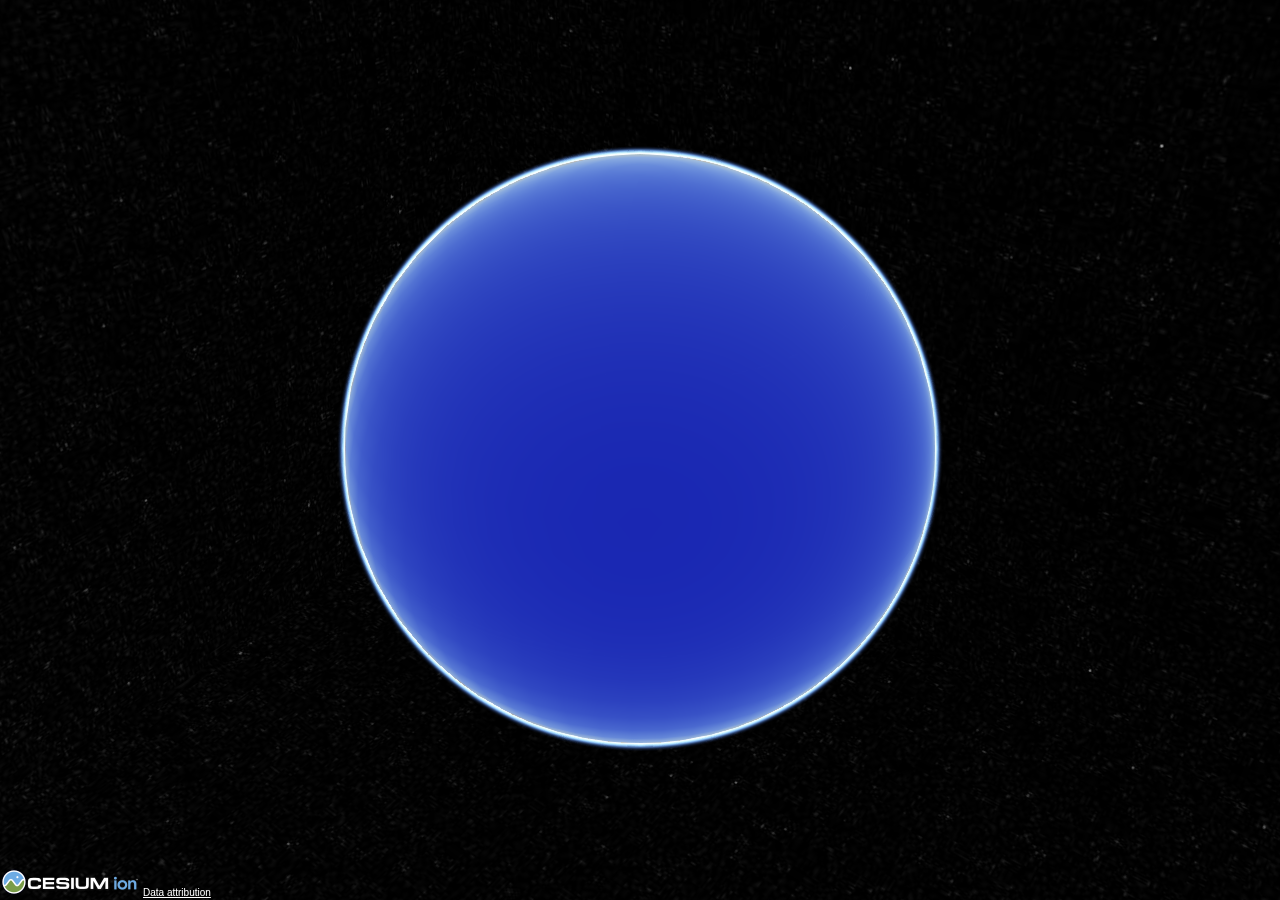
<file: lib/1.html>
<!DOCTYPE html>
<html lang="en">
<head>
  <!-- Use correct character set. -->
  <meta charset="utf-8">
  <!-- Tell IE to use the latest, best version. -->
  <meta http-equiv="X-UA-Compatible" content="IE=edge">
  <!-- Make the application on mobile take up the full browser screen and disable user scaling. -->
  <meta name="viewport" content="width=device-width, initial-scale=1, maximum-scale=1, minimum-scale=1, user-scalable=no">
  <title>Hello World!</title>
  <script src="Build/Cesium/Cesium.js"></script>
  <style>
      @import url(Build/Cesium/Widgets/widgets.css);
      html, body, #cesiumContainer {
          width: 100%; height: 100%; margin: 0; padding: 0; overflow: hidden;
      }
  </style>
</head>
<body>
  <div id="cesiumContainer"></div>
  <script>
   var osm =new Cesium.createOpenStreetMapImageryProvider({
        url: 'https://a.tile.openstreetmap.org/'
    });
    var viewer = new Cesium.Viewer('cesiumContainer',{
	 scene3DOnly: true,
    selectionIndicator: false,
    baseLayerPicker: false,
	animation:false,
	fullscreenButton:false,
	vrButton:false,
	geocoder:false,
	homeButton:false,
	infoBox:false,
	timeline:false,
	sceneModePicker:false,
	navigationHelpButton:false,
	
	  baseLayerPicker : false,
        geocoder : false,
        timeline : false,
        animation : false,
        homeButton : false,
        scene3DOnly : true,
        navigationHelpButton:false,
	 imageryProvider: osm,
        contextOptions: {
            webgl: {
                alpha: false
            }
        }
	});
	
	<!-- new Cesium.Viewer('cesiumContainer', { -->
        <!-- sceneMode:Cesium.SceneMode.SCENE3D, -->
        <!-- imageryProvider : marsEllipsoid, -->
        <!-- orderIndependentTranslucency:false, -->
        <!-- isTilesCommand:true -->
    <!-- }); -->
	
	
	<!-- var wyoming = viewer.entities.add({ -->
  <!-- name : 'Wyoming', -->
  <!-- polygon : { -->
    <!-- hierarchy : Cesium.Cartesian3.fromDegreesArray([ -->
                              <!-- -109.080842,45.002073, -->
                              <!-- -105.91517,45.002073, -->
                              <!-- -104.058488,44.996596, -->
                              <!-- -104.053011,43.002989, -->
                              <!-- -104.053011,41.003906, -->
                              <!-- -105.728954,40.998429, -->
                              <!-- -107.919731,41.003906, -->
                              <!-- -109.04798,40.998429, -->
                              <!-- -111.047063,40.998429, -->
                              <!-- -111.047063,42.000709, -->
                              <!-- -111.047063,44.476286, -->
                              <!-- -111.05254,45.002073]), -->
    <!-- //height : 2500000, -->
	<!-- //extrudedHeight :3500000, -->
    <!-- material : Cesium.Color.BLUE.withAlpha(0.5), -->
    <!-- outline : true, -->
    <!-- outlineColor : Cesium.Color.BLACK -->
  <!-- } -->
<!-- }); -->

<!-- viewer.zoomTo(wyoming); -->
<!-- var polygon = wyoming.polygon;  -->
<!-- polygon.material = 'img/logo.png'; -->
<!-- var entity = viewer.entities.add({ -->
  <!-- position: Cesium.Cartesian3.fromDegrees(-111.05254,45.002073), -->
  <!-- ellipse : { -->
    <!-- semiMinorAxis : 250000.0, -->
    <!-- semiMajorAxis : 400000.0, -->
    <!-- material : Cesium.Color.BLUE.withAlpha(0.5) -->
  <!-- } -->
<!-- }); -->
<!-- viewer.zoomTo(viewer.entities); -->

<!-- var ellipse = entity.ellipse; // For upcoming examples -->
<!-- ellipse.material = 'img/logo.png'; -->


<!-- wyoming.description = '\ -->
<!-- <img\ -->
  <!-- width="50%"\ -->
  <!-- style="float:left; margin: 0 1em 1em 0;"\ -->
  <!-- src="//cesiumjs.org/tutorials/Visualizing-Spatial-Data/images/Flag_of_Wyoming.svg"/>\ -->
<!-- <p>\ -->
  <!-- Wyoming is a state in the mountain region of the Western \ -->
  <!-- United States.\ -->
<!-- </p>\ -->
<!-- <p>\ -->
  <!-- Wyoming is the 10th most extensive, but the least populous \ -->
  <!-- and the second least densely populated of the 50 United \ -->
  <!-- States. The western two thirds of the state is covered mostly \ -->
  <!-- with the mountain ranges and rangelands in the foothills of \ -->
  <!-- the eastern Rocky Mountains, while the eastern third of the \ -->
  <!-- state is high elevation prairie known as the High Plains. \ -->
  <!-- Cheyenne is the capital and the most populous city in Wyoming, \ -->
  <!-- with a population estimate of 62,448 in 2013.\ -->
<!-- </p>\ -->
<!-- <p>\ -->
  <!-- Source: \ -->
  <!-- <a style="color: WHITE"\ -->
    <!-- target="_blank"\ -->
    <!-- href="http://en.wikipedia.org/wiki/Wyoming">Wikpedia</a>\ -->
<!-- </p>'; -->


<!-- var heading = Cesium.Math.toRadians(70); -->
<!-- var pitch = Cesium.Math.toRadians(-45); -->
<!-- viewer.zoomTo(wyoming, new Cesium.HeadingPitchRange(heading, pitch)); -->


<!-- viewer.flyTo(entity).then(function(result){ -->
    <!-- if (result) { -->
        <!-- viewer.selectedEntity = entity; -->
    <!-- } -->
<!-- }); -->

<!-- wyoming.position = Cesium.Cartesian3.fromDegrees(-107.724, 42.68); -->
<!-- viewer.trackedEntity = wyoming; -->
<!-- var entity = new Entity({ -->
    <!-- id : 'uniqueId' -->
<!-- }); -->
<!-- viewer.entities.add(entity); -->

<!-- function onChanged(collection, added, removed, changed){ -->
  <!-- var msg = 'Added ids'; -->
  <!-- for(var i = 0; i < added.length; i++) { -->
    <!-- msg += '\n' + added[i].id; -->
  <!-- } -->
  <!-- console.log(msg); -->
<!-- } -->
<!-- viewer.entities.collectionChanged.addEventListener(onChanged); -->


/**
 * Returns the top-most Entity at the provided window coordinates
 * or undefined if no Entity is at that location.
 *
 * @param {Cartesian2} windowPosition The window coordinates.
 * @returns {Entity} The picked Entity or undefined.
 */
<!-- function pickEntity(viewer, windowPosition) { -->
  <!-- var picked = viewer.scene.pick(windowPosition); -->
  <!-- if (defined(picked)) { -->
    <!-- var id = Cesium.defaultValue(picked.id, picked.primitive.id); -->
    <!-- if (id instanceof Cesium.Entity) { -->
      <!-- return id; -->
    <!-- } -->
  <!-- } -->
  <!-- return undefined; -->
<!-- }; -->

<!-- /** -->
 <!-- * Returns the list of Entities at the provided window coordinates. -->
 <!-- * The Entities are sorted front to back by their visual order. -->
 <!-- * -->
 <!-- * @param {Cartesian2} windowPosition The window coordinates. -->
 <!-- * @returns {Entity[]} The picked Entities or undefined. -->
 <!-- */ -->
<!-- function drillPickEntities(viewer, windowPosition) { -->
  <!-- var i; -->
  <!-- var entity; -->
  <!-- var picked; -->
  <!-- var pickedPrimitives = viewer.scene.drillPick(windowPosition); -->
  <!-- var length = pickedPrimitives.length; -->
  <!-- var result = []; -->
  <!-- var hash = {}; -->

  <!-- for (i = 0; i < length; i++) { -->
    <!-- picked = pickedPrimitives[i]; -->
    <!-- entity = Cesium.defaultValue(picked.id, picked.primitive.id); -->
    <!-- if (entity instanceof Cesium.Entity && -->
        <!-- !Cesium.defined(hash[entity.id])) { -->
      <!-- result.push(entity); -->
      <!-- hash[entity.id] = true; -->
    <!-- } -->
  <!-- } -->
  <!-- return result; -->
<!-- }; -->
<!-- var citizensBankPark = viewer.entities.add({ -->
    <!-- name : 'Citizens Bank Park', -->
    <!-- position : Cesium.Cartesian3.fromDegrees(-75.166493, 39.9060534), -->
    <!-- point : { -->
        <!-- pixelSize : 5, -->
        <!-- color : Cesium.Color.RED, -->
        <!-- outlineColor : Cesium.Color.WHITE, -->
        <!-- outlineWidth : 2 -->
    <!-- }, -->
    <!-- label : { -->
        <!-- text : 'Citizens Bank Park', -->
        <!-- font : '14pt monospace', -->
        <!-- style: Cesium.LabelStyle.FILL_AND_OUTLINE, -->
        <!-- outlineWidth : 2, -->
        <!-- verticalOrigin : Cesium.VerticalOrigin.BOTTOM, -->
        <!-- pixelOffset : new Cesium.Cartesian2(0, -9) -->
    <!-- } -->
<!-- }); -->

<!-- viewer.zoomTo(viewer.entities); -->
<!-- var citizensBankPark = viewer.entities.add({ -->
  <!-- position : Cesium.Cartesian3.fromDegrees(-75.166493, 39.9060534), -->
  <!-- billboard : { -->
    <!-- image : 'img/logo.png', -->
    <!-- width : 64, -->
    <!-- height : 64 -->
  <!-- }, -->
  <!-- label : { -->
    <!-- text : 'Citizens Bank Park', -->
    <!-- font : '14pt monospace', -->
    <!-- style: Cesium.LabelStyle.FILL_AND_OUTLINE, -->
    <!-- outlineWidth : 2, -->
    <!-- verticalOrigin : Cesium.VerticalOrigin.TOP, -->
    <!-- pixelOffset : new Cesium.Cartesian2(0, 32) -->
  <!-- } -->
<!-- }); -->


<!-- var viewer = new Cesium.Viewer('cesiumContainer'); -->
<!-- var entity = viewer.entities.add({ -->
    <!-- position : Cesium.Cartesian3.fromDegrees(-123.0744619, 44.0503706), -->
    <!-- model : { -->
        <!-- uri : '../../../../Apps/SampleData/models/GroundVehicle/GroundVehicle.glb' -->
    <!-- } -->
<!-- }); -->
<!-- viewer.trackedEntity = entity; -->


<!-- var position = Cesium.Cartesian3.fromDegrees(-123.0744619, 44.0503706); -->
<!-- var heading = Cesium.Math.toRadians(45.0); -->
<!-- var pitch = Cesium.Math.toRadians(30.0); -->
<!-- var roll = Cesium.Math.toRadians(0.0); -->
<!-- var orientation = Cesium.Transforms.headingPitchRollQuaternion(position, new Cesium.HeadingPitchRoll(heading, pitch, roll)); -->

<!-- var entity = viewer.entities.add({ -->
    <!-- position : position, -->
    <!-- orientation : orientation, -->
    <!-- model : { -->
        <!-- uri : 'http://localhost:8066/data/man/Cesium_Man.glb' -->
    <!-- } -->
<!-- }); -->
<!-- viewer.trackedEntity = entity; -->



<!-- var scene = viewer.scene; -->
<!-- var canvas = viewer.canvas; -->
<!-- canvas.setAttribute('tabindex', '0'); // needed to put focus on the canvas -->
<!-- canvas.onclick = function() { -->
    <!-- canvas.focus(); -->
<!-- }; -->
<!-- var ellipsoid = viewer.scene.globe.ellipsoid; -->

<!-- // disable the default event handlers -->
<!-- scene.screenSpaceCameraController.enableRotate = false; -->
<!-- scene.screenSpaceCameraController.enableTranslate = false; -->
<!-- scene.screenSpaceCameraController.enableZoom = false; -->
<!-- scene.screenSpaceCameraController.enableTilt = false; -->
<!-- scene.screenSpaceCameraController.enableLook = false; -->

<!-- var startMousePosition; -->
<!-- var mousePosition; -->
<!-- var flags = { -->
    <!-- looking : false, -->
    <!-- moveForward : false, -->
    <!-- moveBackward : false, -->
    <!-- moveUp : false, -->
    <!-- moveDown : false, -->
    <!-- moveLeft : false, -->
    <!-- moveRight : false -->
<!-- }; -->

<!-- var handler = new Cesium.ScreenSpaceEventHandler(canvas); -->

<!-- handler.setInputAction(function(movement) { -->
    <!-- flags.looking = true; -->
    <!-- mousePosition = startMousePosition = Cesium.Cartesian3.clone(movement.position); -->
<!-- }, Cesium.ScreenSpaceEventType.LEFT_DOWN); -->

<!-- handler.setInputAction(function(movement) { -->
    <!-- mousePosition = movement.endPosition; -->
<!-- }, Cesium.ScreenSpaceEventType.MOUSE_MOVE); -->

<!-- handler.setInputAction(function(position) { -->
    <!-- flags.looking = false; -->
<!-- }, Cesium.ScreenSpaceEventType.LEFT_UP); -->

<!-- function getFlagForKeyCode(keyCode) { -->
    <!-- switch (keyCode) { -->
    <!-- case 'W'.charCodeAt(0): -->
        <!-- return 'moveForward'; -->
    <!-- case 'S'.charCodeAt(0): -->
        <!-- return 'moveBackward'; -->
    <!-- case 'Q'.charCodeAt(0): -->
        <!-- return 'moveUp'; -->
    <!-- case 'E'.charCodeAt(0): -->
        <!-- return 'moveDown'; -->
    <!-- case 'D'.charCodeAt(0): -->
        <!-- return 'moveRight'; -->
    <!-- case 'A'.charCodeAt(0): -->
        <!-- return 'moveLeft'; -->
    <!-- default: -->
        <!-- return undefined; -->
    <!-- } -->
<!-- } -->

<!-- document.addEventListener('keydown', function(e) { -->
    <!-- var flagName = getFlagForKeyCode(e.keyCode); -->
    <!-- if (typeof flagName !== 'undefined') { -->
        <!-- flags[flagName] = true; -->
    <!-- } -->
<!-- }, false); -->

<!-- document.addEventListener('keyup', function(e) { -->
    <!-- var flagName = getFlagForKeyCode(e.keyCode); -->
    <!-- if (typeof flagName !== 'undefined') { -->
        <!-- flags[flagName] = false; -->
    <!-- } -->
<!-- }, false); -->

<!-- viewer.clock.onTick.addEventListener(function(clock) { -->
    <!-- var camera = viewer.camera; -->

    <!-- if (flags.looking) { -->
        <!-- var width = canvas.clientWidth; -->
        <!-- var height = canvas.clientHeight; -->

        <!-- // Coordinate (0.0, 0.0) will be where the mouse was clicked. -->
        <!-- var x = (mousePosition.x - startMousePosition.x) / width; -->
        <!-- var y = -(mousePosition.y - startMousePosition.y) / height; -->

        <!-- var lookFactor = 0.05; -->
        <!-- camera.lookRight(x * lookFactor); -->
        <!-- camera.lookUp(y * lookFactor); -->
    <!-- } -->

    <!-- // Change movement speed based on the distance of the camera to the surface of the ellipsoid. -->
    <!-- var cameraHeight = ellipsoid.cartesianToCartographic(camera.position).height; -->
    <!-- var moveRate = cameraHeight / 100.0; -->

    <!-- if (flags.moveForward) { -->
        <!-- camera.moveForward(moveRate); -->
    <!-- } -->
    <!-- if (flags.moveBackward) { -->
        <!-- camera.moveBackward(moveRate); -->
    <!-- } -->
    <!-- if (flags.moveUp) { -->
        <!-- camera.moveUp(moveRate); -->
    <!-- } -->
    <!-- if (flags.moveDown) { -->
        <!-- camera.moveDown(moveRate); -->
    <!-- } -->
    <!-- if (flags.moveLeft) { -->
        <!-- camera.moveLeft(moveRate); -->
    <!-- } -->
    <!-- if (flags.moveRight) { -->
        <!-- camera.moveRight(moveRate); -->
    <!-- } -->

<!-- }); -->

<!-- viewer.extend(Cesium.viewerCesiumInspectorMixin); -->



  </script>
</body>
</html>
</file>
<file: layui/css/layui.css>
/** layui-v2.3.0 MIT License By https://www.layui.com */
 .layui-inline,img{display:inline-block;vertical-align:middle}.layui-rate,li{list-style:none}h1,h2,h3,h4,h5,h6{font-weight:400}.layui-edge,.layui-header,.layui-inline,.layui-main{position:relative}.layui-btn,.layui-edge,.layui-inline,img{vertical-align:middle}.layui-btn,.layui-disabled,.layui-icon,.layui-unselect{-webkit-user-select:none;-ms-user-select:none;-moz-user-select:none}blockquote,body,button,dd,div,dl,dt,form,h1,h2,h3,h4,h5,h6,input,li,ol,p,pre,td,textarea,th,ul{margin:0;padding:0;-webkit-tap-highlight-color:rgba(0,0,0,0)}a:active,a:hover{outline:0}img{border:none}table{border-collapse:collapse;border-spacing:0}h4,h5,h6{font-size:100%}button,input,optgroup,option,select,textarea{font-family:inherit;font-size:inherit;font-style:inherit;font-weight:inherit;outline:0}pre{white-space:pre-wrap;white-space:-moz-pre-wrap;white-space:-pre-wrap;white-space:-o-pre-wrap;word-wrap:break-word}body{line-height:24px;font:14px Helvetica Neue,Helvetica,PingFang SC,\5FAE\8F6F\96C5\9ED1,Tahoma,Arial,sans-serif}hr{height:1px;margin:10px 0;border:0;clear:both}a{color:#333;text-decoration:none}a:hover{color:#777}a cite{font-style:normal;*cursor:pointer}.layui-border-box,.layui-border-box *{box-sizing:border-box}.layui-box,.layui-box *{box-sizing:content-box}.layui-clear{clear:both;*zoom:1}.layui-clear:after{content:'\20';clear:both;*zoom:1;display:block;height:0}.layui-inline{*display:inline;*zoom:1}.layui-edge{display:inline-block;width:0;height:0;border-width:6px;border-style:dashed;border-color:transparent;overflow:hidden}.layui-edge-top{top:-4px;border-bottom-color:#999;border-bottom-style:solid}.layui-edge-right{border-left-color:#999;border-left-style:solid}.layui-edge-bottom{top:2px;border-top-color:#999;border-top-style:solid}.layui-edge-left{border-right-color:#999;border-right-style:solid}.layui-elip{text-overflow:ellipsis;overflow:hidden;white-space:nowrap}.layui-disabled,.layui-disabled:hover{color:#d2d2d2!important;cursor:not-allowed!important}.layui-circle{border-radius:100%}.layui-show{display:block!important}.layui-hide{display:none!important}@font-face{font-family:layui-icon;src:url(../font/iconfont.eot?v=230);src:url(../font/iconfont.eot?v=230#iefix) format('embedded-opentype'),url(../font/iconfont.svg?v=230#iconfont) format('svg'),url(../font/iconfont.woff?v=230) format('woff'),url(../font/iconfont.ttf?v=230) format('truetype')}.layui-icon{font-family:layui-icon!important;font-size:16px;font-style:normal;-webkit-font-smoothing:antialiased;-moz-osx-font-smoothing:grayscale}.layui-icon-reply-fill:before{content:"\e611"}.layui-icon-set-fill:before{content:"\e614"}.layui-icon-menu-fill:before{content:"\e60f"}.layui-icon-search:before{content:"\e615"}.layui-icon-share:before{content:"\e641"}.layui-icon-set-sm:before{content:"\e620"}.layui-icon-engine:before{content:"\e628"}.layui-icon-close:before{content:"\1006"}.layui-icon-close-fill:before{content:"\1007"}.layui-icon-chart-screen:before{content:"\e629"}.layui-icon-star:before{content:"\e600"}.layui-icon-circle-dot:before{content:"\e617"}.layui-icon-chat:before{content:"\e606"}.layui-icon-release:before{content:"\e609"}.layui-icon-list:before{content:"\e60a"}.layui-icon-chart:before{content:"\e62c"}.layui-icon-ok-circle:before{content:"\1005"}.layui-icon-layim-theme:before{content:"\e61b"}.layui-icon-table:before{content:"\e62d"}.layui-icon-right:before{content:"\e602"}.layui-icon-left:before{content:"\e603"}.layui-icon-cart-simple:before{content:"\e698"}.layui-icon-face-cry:before{content:"\e69c"}.layui-icon-face-smile:before{content:"\e6af"}.layui-icon-survey:before{content:"\e6b2"}.layui-icon-tree:before{content:"\e62e"}.layui-icon-upload-circle:before{content:"\e62f"}.layui-icon-add-circle:before{content:"\e61f"}.layui-icon-download-circle:before{content:"\e601"}.layui-icon-templeate-1:before{content:"\e630"}.layui-icon-util:before{content:"\e631"}.layui-icon-face-surprised:before{content:"\e664"}.layui-icon-edit:before{content:"\e642"}.layui-icon-speaker:before{content:"\e645"}.layui-icon-down:before{content:"\e61a"}.layui-icon-file:before{content:"\e621"}.layui-icon-layouts:before{content:"\e632"}.layui-icon-rate-half:before{content:"\e6c9"}.layui-icon-add-circle-fine:before{content:"\e608"}.layui-icon-prev-circle:before{content:"\e633"}.layui-icon-read:before{content:"\e705"}.layui-icon-404:before{content:"\e61c"}.layui-icon-carousel:before{content:"\e634"}.layui-icon-help:before{content:"\e607"}.layui-icon-code-circle:before{content:"\e635"}.layui-icon-water:before{content:"\e636"}.layui-icon-username:before{content:"\e66f"}.layui-icon-find-fill:before{content:"\e670"}.layui-icon-about:before{content:"\e60b"}.layui-icon-location:before{content:"\e715"}.layui-icon-up:before{content:"\e619"}.layui-icon-pause:before{content:"\e651"}.layui-icon-date:before{content:"\e637"}.layui-icon-layim-uploadfile:before{content:"\e61d"}.layui-icon-delete:before{content:"\e640"}.layui-icon-play:before{content:"\e652"}.layui-icon-top:before{content:"\e604"}.layui-icon-friends:before{content:"\e612"}.layui-icon-refresh-3:before{content:"\e9aa"}.layui-icon-ok:before{content:"\e605"}.layui-icon-layer:before{content:"\e638"}.layui-icon-face-smile-fine:before{content:"\e60c"}.layui-icon-dollar:before{content:"\e659"}.layui-icon-group:before{content:"\e613"}.layui-icon-layim-download:before{content:"\e61e"}.layui-icon-picture-fine:before{content:"\e60d"}.layui-icon-link:before{content:"\e64c"}.layui-icon-diamond:before{content:"\e735"}.layui-icon-log:before{content:"\e60e"}.layui-icon-rate-solid:before{content:"\e67a"}.layui-icon-fonts-del:before{content:"\e64f"}.layui-icon-unlink:before{content:"\e64d"}.layui-icon-fonts-clear:before{content:"\e639"}.layui-icon-triangle-r:before{content:"\e623"}.layui-icon-circle:before{content:"\e63f"}.layui-icon-radio:before{content:"\e643"}.layui-icon-align-center:before{content:"\e647"}.layui-icon-align-right:before{content:"\e648"}.layui-icon-align-left:before{content:"\e649"}.layui-icon-loading-1:before{content:"\e63e"}.layui-icon-return:before{content:"\e65c"}.layui-icon-fonts-strong:before{content:"\e62b"}.layui-icon-upload:before{content:"\e67c"}.layui-icon-dialogue:before{content:"\e63a"}.layui-icon-video:before{content:"\e6ed"}.layui-icon-headset:before{content:"\e6fc"}.layui-icon-cellphone-fine:before{content:"\e63b"}.layui-icon-add-1:before{content:"\e654"}.layui-icon-face-smile-b:before{content:"\e650"}.layui-icon-fonts-html:before{content:"\e64b"}.layui-icon-form:before{content:"\e63c"}.layui-icon-cart:before{content:"\e657"}.layui-icon-camera-fill:before{content:"\e65d"}.layui-icon-tabs:before{content:"\e62a"}.layui-icon-fonts-code:before{content:"\e64e"}.layui-icon-fire:before{content:"\e756"}.layui-icon-set:before{content:"\e716"}.layui-icon-fonts-u:before{content:"\e646"}.layui-icon-triangle-d:before{content:"\e625"}.layui-icon-tips:before{content:"\e702"}.layui-icon-picture:before{content:"\e64a"}.layui-icon-more-vertical:before{content:"\e671"}.layui-icon-flag:before{content:"\e66c"}.layui-icon-loading:before{content:"\e63d"}.layui-icon-fonts-i:before{content:"\e644"}.layui-icon-refresh-1:before{content:"\e666"}.layui-icon-rmb:before{content:"\e65e"}.layui-icon-home:before{content:"\e68e"}.layui-icon-user:before{content:"\e770"}.layui-icon-notice:before{content:"\e667"}.layui-icon-login-weibo:before{content:"\e675"}.layui-icon-voice:before{content:"\e688"}.layui-icon-upload-drag:before{content:"\e681"}.layui-icon-login-qq:before{content:"\e676"}.layui-icon-snowflake:before{content:"\e6b1"}.layui-icon-file-b:before{content:"\e655"}.layui-icon-template:before{content:"\e663"}.layui-icon-auz:before{content:"\e672"}.layui-icon-console:before{content:"\e665"}.layui-icon-app:before{content:"\e653"}.layui-icon-prev:before{content:"\e65a"}.layui-icon-website:before{content:"\e7ae"}.layui-icon-next:before{content:"\e65b"}.layui-icon-component:before{content:"\e857"}.layui-icon-more:before{content:"\e65f"}.layui-icon-login-wechat:before{content:"\e677"}.layui-icon-shrink-right:before{content:"\e668"}.layui-icon-spread-left:before{content:"\e66b"}.layui-icon-camera:before{content:"\e660"}.layui-icon-note:before{content:"\e66e"}.layui-icon-refresh:before{content:"\e669"}.layui-icon-female:before{content:"\e661"}.layui-icon-male:before{content:"\e662"}.layui-icon-password:before{content:"\e673"}.layui-icon-senior:before{content:"\e674"}.layui-icon-theme:before{content:"\e66a"}.layui-icon-tread:before{content:"\e6c5"}.layui-icon-praise:before{content:"\e6c6"}.layui-icon-star-fill:before{content:"\e658"}.layui-icon-rate:before{content:"\e67b"}.layui-icon-template-1:before{content:"\e656"}.layui-icon-vercode:before{content:"\e679"}.layui-icon-cellphone:before{content:"\e678"}.layui-icon-screen-full:before{content:"\e622"}.layui-icon-screen-restore:before{content:"\e758"}.layui-main{width:1140px;margin:0 auto}.layui-header{z-index:1000;height:60px}.layui-header a:hover{transition:all .5s;-webkit-transition:all .5s}.layui-side{position:fixed;left:0;top:0;bottom:0;z-index:999;width:200px;overflow-x:hidden}.layui-side-scroll{position:relative;width:220px;height:100%;overflow-x:hidden}.layui-body{position:absolute;left:200px;right:0;top:0;bottom:0;z-index:998;width:auto;overflow:hidden;overflow-y:auto;box-sizing:border-box}.layui-layout-body{overflow:hidden}.layui-layout-admin .layui-header{background-color:#23262E}.layui-layout-admin .layui-side{top:60px;width:200px;overflow-x:hidden}.layui-layout-admin .layui-body{top:60px;bottom:44px}.layui-layout-admin .layui-main{width:auto;margin:0 15px}.layui-layout-admin .layui-footer{position:fixed;left:200px;right:0;bottom:0;height:44px;line-height:44px;padding:0 15px;background-color:#eee}.layui-layout-admin .layui-logo{position:absolute;left:0;top:0;width:200px;height:100%;line-height:60px;text-align:center;color:#009688;font-size:16px}.layui-layout-admin .layui-header .layui-nav{background:0 0}.layui-layout-left{position:absolute!important;left:200px;top:0}.layui-layout-right{position:absolute!important;right:0;top:0}.layui-container{position:relative;margin:0 auto;padding:0 15px;box-sizing:border-box}.layui-fluid{position:relative;margin:0 auto;padding:0 15px}.layui-row:after,.layui-row:before{content:'';display:block;clear:both}.layui-col-lg1,.layui-col-lg10,.layui-col-lg11,.layui-col-lg12,.layui-col-lg2,.layui-col-lg3,.layui-col-lg4,.layui-col-lg5,.layui-col-lg6,.layui-col-lg7,.layui-col-lg8,.layui-col-lg9,.layui-col-md1,.layui-col-md10,.layui-col-md11,.layui-col-md12,.layui-col-md2,.layui-col-md3,.layui-col-md4,.layui-col-md5,.layui-col-md6,.layui-col-md7,.layui-col-md8,.layui-col-md9,.layui-col-sm1,.layui-col-sm10,.layui-col-sm11,.layui-col-sm12,.layui-col-sm2,.layui-col-sm3,.layui-col-sm4,.layui-col-sm5,.layui-col-sm6,.layui-col-sm7,.layui-col-sm8,.layui-col-sm9,.layui-col-xs1,.layui-col-xs10,.layui-col-xs11,.layui-col-xs12,.layui-col-xs2,.layui-col-xs3,.layui-col-xs4,.layui-col-xs5,.layui-col-xs6,.layui-col-xs7,.layui-col-xs8,.layui-col-xs9{position:relative;display:block;box-sizing:border-box}.layui-col-xs1,.layui-col-xs10,.layui-col-xs11,.layui-col-xs12,.layui-col-xs2,.layui-col-xs3,.layui-col-xs4,.layui-col-xs5,.layui-col-xs6,.layui-col-xs7,.layui-col-xs8,.layui-col-xs9{float:left}.layui-col-xs1{width:8.33333333%}.layui-col-xs2{width:16.66666667%}.layui-col-xs3{width:25%}.layui-col-xs4{width:33.33333333%}.layui-col-xs5{width:41.66666667%}.layui-col-xs6{width:50%}.layui-col-xs7{width:58.33333333%}.layui-col-xs8{width:66.66666667%}.layui-col-xs9{width:75%}.layui-col-xs10{width:83.33333333%}.layui-col-xs11{width:91.66666667%}.layui-col-xs12{width:100%}.layui-col-xs-offset1{margin-left:8.33333333%}.layui-col-xs-offset2{margin-left:16.66666667%}.layui-col-xs-offset3{margin-left:25%}.layui-col-xs-offset4{margin-left:33.33333333%}.layui-col-xs-offset5{margin-left:41.66666667%}.layui-col-xs-offset6{margin-left:50%}.layui-col-xs-offset7{margin-left:58.33333333%}.layui-col-xs-offset8{margin-left:66.66666667%}.layui-col-xs-offset9{margin-left:75%}.layui-col-xs-offset10{margin-left:83.33333333%}.layui-col-xs-offset11{margin-left:91.66666667%}.layui-col-xs-offset12{margin-left:100%}@media screen and (max-width:768px){.layui-hide-xs{display:none!important}.layui-show-xs-block{display:block!important}.layui-show-xs-inline{display:inline!important}.layui-show-xs-inline-block{display:inline-block!important}}@media screen and (min-width:768px){.layui-container{width:750px}.layui-hide-sm{display:none!important}.layui-show-sm-block{display:block!important}.layui-show-sm-inline{display:inline!important}.layui-show-sm-inline-block{display:inline-block!important}.layui-col-sm1,.layui-col-sm10,.layui-col-sm11,.layui-col-sm12,.layui-col-sm2,.layui-col-sm3,.layui-col-sm4,.layui-col-sm5,.layui-col-sm6,.layui-col-sm7,.layui-col-sm8,.layui-col-sm9{float:left}.layui-col-sm1{width:8.33333333%}.layui-col-sm2{width:16.66666667%}.layui-col-sm3{width:25%}.layui-col-sm4{width:33.33333333%}.layui-col-sm5{width:41.66666667%}.layui-col-sm6{width:50%}.layui-col-sm7{width:58.33333333%}.layui-col-sm8{width:66.66666667%}.layui-col-sm9{width:75%}.layui-col-sm10{width:83.33333333%}.layui-col-sm11{width:91.66666667%}.layui-col-sm12{width:100%}.layui-col-sm-offset1{margin-left:8.33333333%}.layui-col-sm-offset2{margin-left:16.66666667%}.layui-col-sm-offset3{margin-left:25%}.layui-col-sm-offset4{margin-left:33.33333333%}.layui-col-sm-offset5{margin-left:41.66666667%}.layui-col-sm-offset6{margin-left:50%}.layui-col-sm-offset7{margin-left:58.33333333%}.layui-col-sm-offset8{margin-left:66.66666667%}.layui-col-sm-offset9{margin-left:75%}.layui-col-sm-offset10{margin-left:83.33333333%}.layui-col-sm-offset11{margin-left:91.66666667%}.layui-col-sm-offset12{margin-left:100%}}@media screen and (min-width:992px){.layui-container{width:970px}.layui-hide-md{display:none!important}.layui-show-md-block{display:block!important}.layui-show-md-inline{display:inline!important}.layui-show-md-inline-block{display:inline-block!important}.layui-col-md1,.layui-col-md10,.layui-col-md11,.layui-col-md12,.layui-col-md2,.layui-col-md3,.layui-col-md4,.layui-col-md5,.layui-col-md6,.layui-col-md7,.layui-col-md8,.layui-col-md9{float:left}.layui-col-md1{width:8.33333333%}.layui-col-md2{width:16.66666667%}.layui-col-md3{width:25%}.layui-col-md4{width:33.33333333%}.layui-col-md5{width:41.66666667%}.layui-col-md6{width:50%}.layui-col-md7{width:58.33333333%}.layui-col-md8{width:66.66666667%}.layui-col-md9{width:75%}.layui-col-md10{width:83.33333333%}.layui-col-md11{width:91.66666667%}.layui-col-md12{width:100%}.layui-col-md-offset1{margin-left:8.33333333%}.layui-col-md-offset2{margin-left:16.66666667%}.layui-col-md-offset3{margin-left:25%}.layui-col-md-offset4{margin-left:33.33333333%}.layui-col-md-offset5{margin-left:41.66666667%}.layui-col-md-offset6{margin-left:50%}.layui-col-md-offset7{margin-left:58.33333333%}.layui-col-md-offset8{margin-left:66.66666667%}.layui-col-md-offset9{margin-left:75%}.layui-col-md-offset10{margin-left:83.33333333%}.layui-col-md-offset11{margin-left:91.66666667%}.layui-col-md-offset12{margin-left:100%}}@media screen and (min-width:1200px){.layui-container{width:1170px}.layui-hide-lg{display:none!important}.layui-show-lg-block{display:block!important}.layui-show-lg-inline{display:inline!important}.layui-show-lg-inline-block{display:inline-block!important}.layui-col-lg1,.layui-col-lg10,.layui-col-lg11,.layui-col-lg12,.layui-col-lg2,.layui-col-lg3,.layui-col-lg4,.layui-col-lg5,.layui-col-lg6,.layui-col-lg7,.layui-col-lg8,.layui-col-lg9{float:left}.layui-col-lg1{width:8.33333333%}.layui-col-lg2{width:16.66666667%}.layui-col-lg3{width:25%}.layui-col-lg4{width:33.33333333%}.layui-col-lg5{width:41.66666667%}.layui-col-lg6{width:50%}.layui-col-lg7{width:58.33333333%}.layui-col-lg8{width:66.66666667%}.layui-col-lg9{width:75%}.layui-col-lg10{width:83.33333333%}.layui-col-lg11{width:91.66666667%}.layui-col-lg12{width:100%}.layui-col-lg-offset1{margin-left:8.33333333%}.layui-col-lg-offset2{margin-left:16.66666667%}.layui-col-lg-offset3{margin-left:25%}.layui-col-lg-offset4{margin-left:33.33333333%}.layui-col-lg-offset5{margin-left:41.66666667%}.layui-col-lg-offset6{margin-left:50%}.layui-col-lg-offset7{margin-left:58.33333333%}.layui-col-lg-offset8{margin-left:66.66666667%}.layui-col-lg-offset9{margin-left:75%}.layui-col-lg-offset10{margin-left:83.33333333%}.layui-col-lg-offset11{margin-left:91.66666667%}.layui-col-lg-offset12{margin-left:100%}}.layui-col-space1{margin:-.5px}.layui-col-space1>*{padding:.5px}.layui-col-space3{margin:-1.5px}.layui-col-space3>*{padding:1.5px}.layui-col-space5{margin:-2.5px}.layui-col-space5>*{padding:2.5px}.layui-col-space8{margin:-3.5px}.layui-col-space8>*{padding:3.5px}.layui-col-space10{margin:-5px}.layui-col-space10>*{padding:5px}.layui-col-space12{margin:-6px}.layui-col-space12>*{padding:6px}.layui-col-space15{margin:-7.5px}.layui-col-space15>*{padding:7.5px}.layui-col-space18{margin:-9px}.layui-col-space18>*{padding:9px}.layui-col-space20{margin:-10px}.layui-col-space20>*{padding:10px}.layui-col-space22{margin:-11px}.layui-col-space22>*{padding:11px}.layui-col-space25{margin:-12.5px}.layui-col-space25>*{padding:12.5px}.layui-col-space30{margin:-15px}.layui-col-space30>*{padding:15px}.layui-btn,.layui-input,.layui-select,.layui-textarea,.layui-upload-button{outline:0;-webkit-appearance:none;transition:all .3s;-webkit-transition:all .3s;box-sizing:border-box}.layui-elem-quote{margin-bottom:10px;padding:15px;line-height:22px;border-left:5px solid #009688;border-radius:0 2px 2px 0;background-color:#f2f2f2}.layui-quote-nm{border-style:solid;border-width:1px 1px 1px 5px;background:0 0}.layui-elem-field{margin-bottom:10px;padding:0;border-width:1px;border-style:solid}.layui-elem-field legend{margin-left:20px;padding:0 10px;font-size:20px;font-weight:300}.layui-field-title{margin:10px 0 20px;border-width:1px 0 0}.layui-field-box{padding:10px 15px}.layui-field-title .layui-field-box{padding:10px 0}.layui-progress{position:relative;height:6px;border-radius:20px;background-color:#e2e2e2}.layui-progress-bar{position:absolute;left:0;top:0;width:0;max-width:100%;height:6px;border-radius:20px;text-align:right;background-color:#5FB878;transition:all .3s;-webkit-transition:all .3s}.layui-progress-big,.layui-progress-big .layui-progress-bar{height:18px;line-height:18px}.layui-progress-text{position:relative;top:-20px;line-height:18px;font-size:12px;color:#666}.layui-progress-big .layui-progress-text{position:static;padding:0 10px;color:#fff}.layui-collapse{border-width:1px;border-style:solid;border-radius:2px}.layui-colla-content,.layui-colla-item{border-top-width:1px;border-top-style:solid}.layui-colla-item:first-child{border-top:none}.layui-colla-title{position:relative;height:42px;line-height:42px;padding:0 15px 0 35px;color:#333;background-color:#f2f2f2;cursor:pointer;font-size:14px;overflow:hidden}.layui-colla-content{display:none;padding:10px 15px;line-height:22px;color:#666}.layui-colla-icon{position:absolute;left:15px;top:0;font-size:14px}.layui-card-body,.layui-card-header,.layui-form-label,.layui-form-mid,.layui-form-select,.layui-input-block,.layui-input-inline,.layui-textarea{position:relative}.layui-card{margin-bottom:15px;border-radius:2px;background-color:#fff;box-shadow:0 1px 2px 0 rgba(0,0,0,.05)}.layui-card:last-child{margin-bottom:0}.layui-card-header{height:42px;line-height:42px;padding:0 15px;border-bottom:1px solid #f6f6f6;color:#333;border-radius:2px 2px 0 0;font-size:14px}.layui-bg-black,.layui-bg-blue,.layui-bg-cyan,.layui-bg-green,.layui-bg-orange,.layui-bg-red{color:#fff!important}.layui-card-body{padding:10px 15px;line-height:24px}.layui-card-body[pad15]{padding:15px}.layui-card-body[pad20]{padding:20px}.layui-card-body .layui-table{margin:5px 0}.layui-card .layui-tab{margin:0}.layui-panel-window{position:relative;padding:15px;border-radius:0;border-top:5px solid #E6E6E6;background-color:#fff}.layui-bg-red{background-color:#FF5722!important}.layui-bg-orange{background-color:#FFB800!important}.layui-bg-green{background-color:#009688!important}.layui-bg-cyan{background-color:#2F4056!important}.layui-bg-blue{background-color:#1E9FFF!important}.layui-bg-black{background-color:#393D49!important}.layui-bg-gray{background-color:#eee!important;color:#666!important}.layui-badge-rim,.layui-colla-content,.layui-colla-item,.layui-collapse,.layui-elem-field,.layui-form-pane .layui-form-item[pane],.layui-form-pane .layui-form-label,.layui-input,.layui-layedit,.layui-layedit-tool,.layui-quote-nm,.layui-select,.layui-tab-bar,.layui-tab-card,.layui-tab-title,.layui-tab-title .layui-this:after,.layui-textarea{border-color:#e6e6e6}.layui-timeline-item:before,hr{background-color:#e6e6e6}.layui-text{line-height:22px;font-size:14px;color:#666}.layui-text h1,.layui-text h2,.layui-text h3{font-weight:500;color:#333}.layui-text h1{font-size:30px}.layui-text h2{font-size:24px}.layui-text h3{font-size:18px}.layui-text a:not(.layui-btn){color:#01AAED}.layui-text a:not(.layui-btn):hover{text-decoration:underline}.layui-text ul{padding:5px 0 5px 15px}.layui-text ul li{margin-top:5px;list-style-type:disc}.layui-text em,.layui-word-aux{color:#999!important;padding:0 5px!important}.layui-btn{display:inline-block;height:38px;line-height:38px;padding:0 18px;background-color:#009688;color:#fff;white-space:nowrap;text-align:center;font-size:14px;border:none;border-radius:2px;cursor:pointer}.layui-btn:hover{opacity:.8;filter:alpha(opacity=80);color:#fff}.layui-btn:active{opacity:1;filter:alpha(opacity=100)}.layui-btn+.layui-btn{margin-left:10px}.layui-btn-container{font-size:0}.layui-btn-container .layui-btn{margin-right:10px;margin-bottom:10px}.layui-btn-container .layui-btn+.layui-btn{margin-left:0}.layui-table .layui-btn-container .layui-btn{margin-bottom:9px}.layui-btn-radius{border-radius:100px}.layui-btn .layui-icon{margin-right:3px;font-size:18px;vertical-align:bottom;vertical-align:middle\9}.layui-btn-primary{border:1px solid #C9C9C9;background-color:#fff;color:#555}.layui-btn-primary:hover{border-color:#009688;color:#333}.layui-btn-normal{background-color:#1E9FFF}.layui-btn-warm{background-color:#FFB800}.layui-btn-danger{background-color:#FF5722}.layui-btn-disabled,.layui-btn-disabled:active,.layui-btn-disabled:hover{border:1px solid #e6e6e6;background-color:#FBFBFB;color:#C9C9C9;cursor:not-allowed;opacity:1}.layui-btn-lg{height:44px;line-height:44px;padding:0 25px;font-size:16px}.layui-btn-sm{height:30px;line-height:30px;padding:0 10px;font-size:12px}.layui-btn-sm i{font-size:16px!important}.layui-btn-xs{height:22px;line-height:22px;padding:0 5px;font-size:12px}.layui-btn-xs i{font-size:14px!important}.layui-btn-group{display:inline-block;vertical-align:middle;font-size:0}.layui-btn-group .layui-btn{margin-left:0!important;margin-right:0!important;border-left:1px solid rgba(255,255,255,.5);border-radius:0}.layui-btn-group .layui-btn-primary{border-left:none}.layui-btn-group .layui-btn-primary:hover{border-color:#C9C9C9;color:#009688}.layui-btn-group .layui-btn:first-child{border-left:none;border-radius:2px 0 0 2px}.layui-btn-group .layui-btn-primary:first-child{border-left:1px solid #c9c9c9}.layui-btn-group .layui-btn:last-child{border-radius:0 2px 2px 0}.layui-btn-group .layui-btn+.layui-btn{margin-left:0}.layui-btn-group+.layui-btn-group{margin-left:10px}.layui-btn-fluid{width:100%}.layui-input,.layui-select,.layui-textarea{height:38px;line-height:1.3;line-height:38px\9;border-width:1px;border-style:solid;background-color:#fff;border-radius:2px}.layui-input::-webkit-input-placeholder,.layui-select::-webkit-input-placeholder,.layui-textarea::-webkit-input-placeholder{line-height:1.3}.layui-input,.layui-textarea{display:block;width:100%;padding-left:10px}.layui-input:hover,.layui-textarea:hover{border-color:#D2D2D2!important}.layui-input:focus,.layui-textarea:focus{border-color:#C9C9C9!important}.layui-textarea{min-height:100px;height:auto;line-height:20px;padding:6px 10px;resize:vertical}.layui-select{padding:0 10px}.layui-form input[type=checkbox],.layui-form input[type=radio],.layui-form select{display:none}.layui-form [lay-ignore]{display:initial}.layui-form-item{margin-bottom:15px;clear:both;*zoom:1}.layui-form-item:after{content:'\20';clear:both;*zoom:1;display:block;height:0}.layui-form-label{float:left;display:block;padding:9px 15px;width:80px;font-weight:400;line-height:20px;text-align:right}.layui-form-label-col{display:block;float:none;padding:9px 0;line-height:20px;text-align:left}.layui-form-item .layui-inline{margin-bottom:5px;margin-right:10px}.layui-input-block{margin-left:110px;min-height:36px}.layui-input-inline{display:inline-block;vertical-align:middle}.layui-form-item .layui-input-inline{float:left;width:190px;margin-right:10px}.layui-form-text .layui-input-inline{width:auto}.layui-form-mid{float:left;display:block;padding:9px 0!important;line-height:20px;margin-right:10px}.layui-form-danger+.layui-form-select .layui-input,.layui-form-danger:focus{border-color:#FF5722!important}.layui-form-select .layui-input{padding-right:30px;cursor:pointer}.layui-form-select .layui-edge{position:absolute;right:10px;top:50%;margin-top:-3px;cursor:pointer;border-width:6px;border-top-color:#c2c2c2;border-top-style:solid;transition:all .3s;-webkit-transition:all .3s}.layui-form-select dl{display:none;position:absolute;left:0;top:42px;padding:5px 0;z-index:999;min-width:100%;border:1px solid #d2d2d2;max-height:300px;overflow-y:auto;background-color:#fff;border-radius:2px;box-shadow:0 2px 4px rgba(0,0,0,.12);box-sizing:border-box}.layui-form-select dl dd,.layui-form-select dl dt{padding:0 10px;line-height:36px;white-space:nowrap;overflow:hidden;text-overflow:ellipsis}.layui-form-select dl dt{font-size:12px;color:#999}.layui-form-select dl dd{cursor:pointer}.layui-form-select dl dd:hover{background-color:#f2f2f2}.layui-form-select .layui-select-group dd{padding-left:20px}.layui-form-select dl dd.layui-select-tips{padding-left:10px!important;color:#999}.layui-form-select dl dd.layui-this{background-color:#5FB878;color:#fff}.layui-form-checkbox,.layui-form-select dl dd.layui-disabled{background-color:#fff}.layui-form-selected dl{display:block}.layui-form-checkbox,.layui-form-checkbox *,.layui-form-switch{display:inline-block;vertical-align:middle}.layui-form-selected .layui-edge{margin-top:-9px;-webkit-transform:rotate(180deg);transform:rotate(180deg);margin-top:-3px\9}:root .layui-form-selected .layui-edge{margin-top:-9px\0/IE9}.layui-form-selectup dl{top:auto;bottom:42px}.layui-select-none{margin:5px 0;text-align:center;color:#999}.layui-select-disabled .layui-disabled{border-color:#eee!important}.layui-select-disabled .layui-edge{border-top-color:#d2d2d2}.layui-form-checkbox{position:relative;height:30px;line-height:30px;margin-right:10px;padding-right:30px;cursor:pointer;font-size:0;-webkit-transition:.1s linear;transition:.1s linear;box-sizing:border-box}.layui-form-checkbox span{padding:0 10px;height:100%;font-size:14px;border-radius:2px 0 0 2px;background-color:#d2d2d2;color:#fff;overflow:hidden;white-space:nowrap;text-overflow:ellipsis}.layui-form-checkbox:hover span{background-color:#c2c2c2}.layui-form-checkbox i{position:absolute;right:0;top:0;width:30px;height:28px;border:1px solid #d2d2d2;border-left:none;border-radius:0 2px 2px 0;color:#fff;font-size:20px;text-align:center}.layui-form-checkbox:hover i{border-color:#c2c2c2;color:#c2c2c2}.layui-form-checked,.layui-form-checked:hover{border-color:#5FB878}.layui-form-checked span,.layui-form-checked:hover span{background-color:#5FB878}.layui-form-checked i,.layui-form-checked:hover i{color:#5FB878}.layui-form-item .layui-form-checkbox{margin-top:4px}.layui-form-checkbox[lay-skin=primary]{height:auto!important;line-height:normal!important;border:none!important;margin-right:0;padding-right:0;background:0 0}.layui-form-checkbox[lay-skin=primary] span{float:right;padding-right:15px;line-height:18px;background:0 0;color:#666}.layui-form-checkbox[lay-skin=primary] i{position:relative;top:0;width:16px;height:16px;line-height:16px;border:1px solid #d2d2d2;font-size:12px;border-radius:2px;background-color:#fff;-webkit-transition:.1s linear;transition:.1s linear}.layui-form-checkbox[lay-skin=primary]:hover i{border-color:#5FB878;color:#fff}.layui-form-checked[lay-skin=primary] i{border-color:#5FB878;background-color:#5FB878;color:#fff}.layui-checkbox-disbaled[lay-skin=primary] span{background:0 0!important;color:#c2c2c2}.layui-checkbox-disbaled[lay-skin=primary]:hover i{border-color:#d2d2d2}.layui-form-item .layui-form-checkbox[lay-skin=primary]{margin-top:10px}.layui-form-switch{position:relative;height:22px;line-height:22px;min-width:35px;padding:0 5px;margin-top:8px;border:1px solid #d2d2d2;border-radius:20px;cursor:pointer;background-color:#fff;-webkit-transition:.1s linear;transition:.1s linear}.layui-form-switch i{position:absolute;left:5px;top:3px;width:16px;height:16px;border-radius:20px;background-color:#d2d2d2;-webkit-transition:.1s linear;transition:.1s linear}.layui-form-switch em{position:relative;top:0;width:25px;margin-left:21px;padding:0!important;text-align:center!important;color:#999!important;font-style:normal!important;font-size:12px}.layui-form-onswitch{border-color:#5FB878;background-color:#5FB878}.layui-checkbox-disbaled,.layui-checkbox-disbaled i{border-color:#e2e2e2!important}.layui-form-onswitch i{left:100%;margin-left:-21px;background-color:#fff}.layui-form-onswitch em{margin-left:5px;margin-right:21px;color:#fff!important}.layui-checkbox-disbaled span{background-color:#e2e2e2!important}.layui-checkbox-disbaled:hover i{color:#fff!important}[lay-radio]{display:none}.layui-form-radio,.layui-form-radio *{display:inline-block;vertical-align:middle}.layui-form-radio{line-height:28px;margin:6px 10px 0 0;padding-right:10px;cursor:pointer;font-size:0}.layui-form-radio *{font-size:14px}.layui-form-radio>i{margin-right:8px;font-size:22px;color:#c2c2c2}.layui-form-radio>i:hover,.layui-form-radioed>i{color:#5FB878}.layui-radio-disbaled>i{color:#e2e2e2!important}.layui-form-pane .layui-form-label{width:110px;padding:8px 15px;height:38px;line-height:20px;border-width:1px;border-style:solid;border-radius:2px 0 0 2px;text-align:center;background-color:#FBFBFB;overflow:hidden;white-space:nowrap;text-overflow:ellipsis;box-sizing:border-box}.layui-form-pane .layui-input-inline{margin-left:-1px}.layui-form-pane .layui-input-block{margin-left:110px;left:-1px}.layui-form-pane .layui-input{border-radius:0 2px 2px 0}.layui-form-pane .layui-form-text .layui-form-label{float:none;width:100%;border-radius:2px;box-sizing:border-box;text-align:left}.layui-form-pane .layui-form-text .layui-input-inline{display:block;margin:0;top:-1px;clear:both}.layui-form-pane .layui-form-text .layui-input-block{margin:0;left:0;top:-1px}.layui-form-pane .layui-form-text .layui-textarea{min-height:100px;border-radius:0 0 2px 2px}.layui-form-pane .layui-form-checkbox{margin:4px 0 4px 10px}.layui-form-pane .layui-form-radio,.layui-form-pane .layui-form-switch{margin-top:6px;margin-left:10px}.layui-form-pane .layui-form-item[pane]{position:relative;border-width:1px;border-style:solid}.layui-form-pane .layui-form-item[pane] .layui-form-label{position:absolute;left:0;top:0;height:100%;border-width:0 1px 0 0}.layui-form-pane .layui-form-item[pane] .layui-input-inline{margin-left:110px}@media screen and (max-width:450px){.layui-form-item .layui-form-label{text-overflow:ellipsis;overflow:hidden;white-space:nowrap}.layui-form-item .layui-inline{display:block;margin-right:0;margin-bottom:20px;clear:both}.layui-form-item .layui-inline:after{content:'\20';clear:both;display:block;height:0}.layui-form-item .layui-input-inline{display:block;float:none;left:-3px;width:auto;margin:0 0 10px 112px}.layui-form-item .layui-input-inline+.layui-form-mid{margin-left:110px;top:-5px;padding:0}.layui-form-item .layui-form-checkbox{margin-right:5px;margin-bottom:5px}}.layui-layedit{border-width:1px;border-style:solid;border-radius:2px}.layui-layedit-tool{padding:3px 5px;border-bottom-width:1px;border-bottom-style:solid;font-size:0}.layedit-tool-fixed{position:fixed;top:0;border-top:1px solid #e2e2e2}.layui-layedit-tool .layedit-tool-mid,.layui-layedit-tool .layui-icon{display:inline-block;vertical-align:middle;text-align:center;font-size:14px}.layui-layedit-tool .layui-icon{position:relative;width:32px;height:30px;line-height:30px;margin:3px 5px;color:#777;cursor:pointer;border-radius:2px}.layui-layedit-tool .layui-icon:hover{color:#393D49}.layui-layedit-tool .layui-icon:active{color:#000}.layui-layedit-tool .layedit-tool-active{background-color:#e2e2e2;color:#000}.layui-layedit-tool .layui-disabled,.layui-layedit-tool .layui-disabled:hover{color:#d2d2d2;cursor:not-allowed}.layui-layedit-tool .layedit-tool-mid{width:1px;height:18px;margin:0 10px;background-color:#d2d2d2}.layedit-tool-html{width:50px!important;font-size:30px!important}.layedit-tool-b,.layedit-tool-code,.layedit-tool-help{font-size:16px!important}.layedit-tool-d,.layedit-tool-face,.layedit-tool-image,.layedit-tool-unlink{font-size:18px!important}.layedit-tool-image input{position:absolute;font-size:0;left:0;top:0;width:100%;height:100%;opacity:.01;filter:Alpha(opacity=1);cursor:pointer}.layui-layedit-iframe iframe{display:block;width:100%}#LAY_layedit_code{overflow:hidden}.layui-laypage{display:inline-block;*display:inline;*zoom:1;vertical-align:middle;margin:10px 0;font-size:0}.layui-laypage>a:first-child,.layui-laypage>a:first-child em{border-radius:2px 0 0 2px}.layui-laypage>a:last-child,.layui-laypage>a:last-child em{border-radius:0 2px 2px 0}.layui-laypage>:first-child{margin-left:0!important}.layui-laypage>:last-child{margin-right:0!important}.layui-laypage a,.layui-laypage button,.layui-laypage input,.layui-laypage select,.layui-laypage span{border:1px solid #e2e2e2}.layui-laypage a,.layui-laypage span{display:inline-block;*display:inline;*zoom:1;vertical-align:middle;padding:0 15px;height:28px;line-height:28px;margin:0 -1px 5px 0;background-color:#fff;color:#333;font-size:12px}.layui-laypage a:hover{color:#009688}.layui-laypage em{font-style:normal}.layui-laypage .layui-laypage-spr{color:#999;font-weight:700}.layui-laypage a{text-decoration:none}.layui-laypage .layui-laypage-curr{position:relative}.layui-laypage .layui-laypage-curr em{position:relative;color:#fff}.layui-laypage .layui-laypage-curr .layui-laypage-em{position:absolute;left:-1px;top:-1px;padding:1px;width:100%;height:100%;background-color:#009688}.layui-laypage-em{border-radius:2px}.layui-laypage-next em,.layui-laypage-prev em{font-family:Sim sun;font-size:16px}.layui-laypage .layui-laypage-count,.layui-laypage .layui-laypage-limits,.layui-laypage .layui-laypage-refresh,.layui-laypage .layui-laypage-skip{margin-left:10px;margin-right:10px;padding:0;border:none}.layui-laypage .layui-laypage-limits,.layui-laypage .layui-laypage-refresh{vertical-align:top}.layui-laypage .layui-laypage-refresh i{font-size:18px;cursor:pointer}.layui-laypage select{height:22px;padding:3px;border-radius:2px;cursor:pointer}.layui-laypage .layui-laypage-skip{height:30px;line-height:30px;color:#999}.layui-laypage button,.layui-laypage input{height:30px;line-height:30px;border-radius:2px;vertical-align:top;background-color:#fff;box-sizing:border-box}.layui-laypage input{display:inline-block;width:40px;margin:0 10px;padding:0 3px;text-align:center}.layui-laypage input:focus,.layui-laypage select:focus{border-color:#009688!important}.layui-laypage button{margin-left:10px;padding:0 10px;cursor:pointer}.layui-table,.layui-table-view{margin:10px 0}.layui-flow-more{margin:10px 0;text-align:center;color:#999;font-size:14px}.layui-flow-more a{height:32px;line-height:32px}.layui-flow-more a *{display:inline-block;vertical-align:top}.layui-flow-more a cite{padding:0 20px;border-radius:3px;background-color:#eee;color:#333;font-style:normal}.layui-flow-more a cite:hover{opacity:.8}.layui-flow-more a i{font-size:30px;color:#737383}.layui-table{width:100%;background-color:#fff;color:#666}.layui-table tr{transition:all .3s;-webkit-transition:all .3s}.layui-table th{text-align:left;font-weight:400}.layui-table tbody tr:hover,.layui-table thead tr,.layui-table-click,.layui-table-header,.layui-table-hover,.layui-table-mend,.layui-table-patch,.layui-table-tool,.layui-table[lay-even] tr:nth-child(even){background-color:#f2f2f2}.layui-table td,.layui-table th,.layui-table-fixed-r,.layui-table-header,.layui-table-page,.layui-table-tips-main,.layui-table-tool,.layui-table-view,.layui-table[lay-skin=line],.layui-table[lay-skin=row]{border-width:1px;border-style:solid;border-color:#e6e6e6}.layui-table td,.layui-table th{position:relative;padding:9px 15px;min-height:20px;line-height:20px;font-size:14px}.layui-table[lay-skin=line] td,.layui-table[lay-skin=line] th{border-width:0 0 1px}.layui-table[lay-skin=row] td,.layui-table[lay-skin=row] th{border-width:0 1px 0 0}.layui-table[lay-skin=nob] td,.layui-table[lay-skin=nob] th{border:none}.layui-table img{max-width:100px}.layui-table[lay-size=lg] td,.layui-table[lay-size=lg] th{padding:15px 30px}.layui-table-view .layui-table[lay-size=lg] .layui-table-cell{height:40px;line-height:40px}.layui-table[lay-size=sm] td,.layui-table[lay-size=sm] th{font-size:12px;padding:5px 10px}.layui-table-view .layui-table[lay-size=sm] .layui-table-cell{height:20px;line-height:20px}.layui-table[lay-data]{display:none}.layui-table-box,.layui-table-view{position:relative;overflow:hidden}.layui-table-view .layui-table{position:relative;width:auto;margin:0}.layui-table-body,.layui-table-header .layui-table,.layui-table-page{margin-bottom:-1px}.layui-table-view .layui-table[lay-skin=line]{border-width:0 1px 0 0}.layui-table-view .layui-table[lay-skin=row]{border-width:0 0 1px}.layui-table-view .layui-table td,.layui-table-view .layui-table th{padding:5px 0;border-top:none;border-left:none}.layui-table-view .layui-table td{cursor:default}.layui-table-view .layui-form-checkbox[lay-skin=primary] i{width:18px;height:18px}.layui-table-header{border-width:0 0 1px;overflow:hidden}.layui-table-sort{width:10px;height:20px;margin-left:5px;cursor:pointer!important}.layui-table-sort .layui-edge{position:absolute;left:5px;border-width:5px}.layui-table-sort .layui-table-sort-asc{top:4px;border-top:none;border-bottom-style:solid;border-bottom-color:#b2b2b2}.layui-table-sort .layui-table-sort-asc:hover{border-bottom-color:#666}.layui-table-sort .layui-table-sort-desc{bottom:4px;border-bottom:none;border-top-style:solid;border-top-color:#b2b2b2}.layui-table-sort .layui-table-sort-desc:hover{border-top-color:#666}.layui-table-sort[lay-sort=asc] .layui-table-sort-asc{border-bottom-color:#000}.layui-table-sort[lay-sort=desc] .layui-table-sort-desc{border-top-color:#000}.layui-table-cell{height:28px;line-height:28px;padding:0 15px;position:relative;overflow:hidden;text-overflow:ellipsis;white-space:nowrap;box-sizing:border-box}.layui-table-cell .layui-form-checkbox[lay-skin=primary],.layui-table-cell .layui-form-radio[lay-skin=primary]{top:-1px;vertical-align:middle}.layui-table-cell .layui-form-radio{padding-right:0}.layui-table-cell .layui-form-radio>i{margin-right:0}.layui-table-cell .layui-table-link{color:#01AAED}.laytable-cell-checkbox,.laytable-cell-numbers,.laytable-cell-radio,.laytable-cell-space{padding:0;text-align:center}.layui-table-body{position:relative;overflow:auto;margin-right:-1px}.layui-table-body .layui-none{line-height:40px;text-align:center;color:#999}.layui-table-fixed{position:absolute;left:0;top:0}.layui-table-fixed .layui-table-body{overflow:hidden}.layui-table-fixed-l{box-shadow:0 -1px 8px rgba(0,0,0,.08)}.layui-table-fixed-r{left:auto;right:-1px;border-width:0 0 0 1px;box-shadow:-1px 0 8px rgba(0,0,0,.08)}.layui-table-fixed-r .layui-table-header{position:relative;overflow:visible}.layui-table-mend{position:absolute;right:-49px;top:0;height:100%;width:50px}.layui-table-tool{position:relative;width:100%;height:50px;line-height:30px;padding:10px 15px;border-width:0 0 1px}.layui-table-page{position:relative;width:100%;padding:7px 7px 0;border-width:1px 0 0;height:41px;font-size:12px}.layui-table-page>div{height:26px}.layui-table-page .layui-laypage{margin:0}.layui-table-page .layui-laypage a,.layui-table-page .layui-laypage span{height:26px;line-height:26px;margin-bottom:10px;border:none;background:0 0}.layui-table-page .layui-laypage a,.layui-table-page .layui-laypage span.layui-laypage-curr{padding:0 12px}.layui-table-page .layui-laypage span{margin-left:0;padding:0}.layui-table-page .layui-laypage .layui-laypage-prev{margin-left:-7px!important}.layui-table-page .layui-laypage .layui-laypage-curr .layui-laypage-em{left:0;top:0;padding:0}.layui-table-page .layui-laypage button,.layui-table-page .layui-laypage input{height:26px;line-height:26px}.layui-table-page .layui-laypage input{width:40px}.layui-table-page .layui-laypage button{padding:0 10px}.layui-table-page select{height:18px}.layui-table-view select[lay-ignore]{display:inline-block}.layui-table-patch .layui-table-cell{padding:0;width:30px}.layui-table-edit{position:absolute;left:0;top:0;width:100%;height:100%;padding:0 14px 1px;border-radius:0;box-shadow:1px 1px 20px rgba(0,0,0,.15)}.layui-table-edit:focus{border-color:#5FB878!important}select.layui-table-edit{padding:0 0 0 10px;border-color:#C9C9C9}.layui-table-view .layui-form-checkbox,.layui-table-view .layui-form-radio,.layui-table-view .layui-form-switch{top:0;margin:0;box-sizing:content-box}.layui-table-view .layui-form-checkbox{top:-1px;height:26px;line-height:26px}body .layui-table-tips .layui-layer-content{background:0 0;padding:0;box-shadow:0 1px 6px rgba(0,0,0,.1)}.layui-table-tips-main{margin:-44px 0 0 -1px;max-height:150px;padding:8px 15px;font-size:14px;overflow-y:scroll;background-color:#fff;color:#333}.layui-table-tips-c{position:absolute;right:-3px;top:-12px;width:18px;height:18px;padding:3px;text-align:center;font-weight:700;border-radius:100%;font-size:14px;cursor:pointer;background-color:#666}.layui-table-tips-c:hover{background-color:#999}.layui-upload-file{display:none!important;opacity:.01;filter:Alpha(opacity=1)}.layui-upload-drag,.layui-upload-form,.layui-upload-wrap{display:inline-block}.layui-upload-list{margin:10px 0}.layui-upload-choose{padding:0 10px;color:#999}.layui-upload-drag{position:relative;padding:30px;border:1px dashed #e2e2e2;background-color:#fff;text-align:center;cursor:pointer;color:#999}.layui-upload-drag .layui-icon{font-size:50px;color:#009688}.layui-upload-drag[lay-over]{border-color:#009688}.layui-upload-iframe{position:absolute;width:0;height:0;border:0;visibility:hidden}.layui-upload-wrap{position:relative;vertical-align:middle}.layui-upload-wrap .layui-upload-file{display:block!important;position:absolute;left:0;top:0;z-index:10;font-size:100px;width:100%;height:100%;opacity:.01;filter:Alpha(opacity=1);cursor:pointer}.layui-rate,.layui-rate *{display:inline-block;vertical-align:middle}.layui-rate{padding:10px 5px 10px 0;font-size:0}.layui-rate li i.layui-icon{font-size:20px;color:#FFB800;margin-right:5px;transition:all .3s;-webkit-transition:all .3s}.layui-rate li i:hover{cursor:pointer;transform:scale(1.12);-webkit-transform:scale(1.12)}.layui-rate[readonly] li i:hover{cursor:default;transform:scale(1)}.layui-code{position:relative;margin:10px 0;padding:15px;line-height:20px;border:1px solid #ddd;border-left-width:6px;background-color:#F2F2F2;color:#333;font-family:Courier New;font-size:12px}.layui-tree{line-height:26px}.layui-tree li{text-overflow:ellipsis;overflow:hidden;white-space:nowrap}.layui-tree li .layui-tree-spread,.layui-tree li a{display:inline-block;vertical-align:top;height:26px;*display:inline;*zoom:1;cursor:pointer}.layui-tree li a{font-size:0}.layui-tree li a i{font-size:16px}.layui-tree li a cite{padding:0 6px;font-size:14px;font-style:normal}.layui-tree li i{padding-left:6px;color:#333;-moz-user-select:none}.layui-tree li .layui-tree-check{font-size:13px}.layui-tree li .layui-tree-check:hover{color:#009E94}.layui-tree li ul{display:none;margin-left:20px}.layui-tree li .layui-tree-enter{line-height:24px;border:1px dotted #000}.layui-tree-drag{display:none;position:absolute;left:-666px;top:-666px;background-color:#f2f2f2;padding:5px 10px;border:1px dotted #000;white-space:nowrap}.layui-tree-drag i{padding-right:5px}.layui-nav{position:relative;padding:0 20px;background-color:#393D49;color:#fff;border-radius:2px;font-size:0;box-sizing:border-box}.layui-nav *{font-size:14px}.layui-nav .layui-nav-item{position:relative;display:inline-block;*display:inline;*zoom:1;vertical-align:middle;line-height:60px}.layui-nav .layui-nav-item a{display:block;padding:0 20px;color:#fff;color:rgba(255,255,255,.7);transition:all .3s;-webkit-transition:all .3s}.layui-nav .layui-this:after,.layui-nav-bar,.layui-nav-tree .layui-nav-itemed:after{position:absolute;left:0;top:0;width:0;height:5px;background-color:#5FB878;transition:all .2s;-webkit-transition:all .2s}.layui-nav-bar{z-index:1000}.layui-nav .layui-nav-item a:hover,.layui-nav .layui-this a{color:#fff}.layui-nav .layui-this:after{content:'';top:auto;bottom:0;width:100%}.layui-nav-img{width:30px;height:30px;margin-right:10px;border-radius:50%}.layui-nav .layui-nav-more{content:'';width:0;height:0;border-style:solid dashed dashed;border-color:#fff transparent transparent;overflow:hidden;cursor:pointer;transition:all .2s;-webkit-transition:all .2s;position:absolute;top:50%;right:3px;margin-top:-3px;border-width:6px;border-top-color:rgba(255,255,255,.7)}.layui-nav .layui-nav-mored,.layui-nav-itemed>a .layui-nav-more{margin-top:-9px;border-style:dashed dashed solid;border-color:transparent transparent #fff}.layui-nav-child{display:none;position:absolute;left:0;top:65px;min-width:100%;line-height:36px;padding:5px 0;box-shadow:0 2px 4px rgba(0,0,0,.12);border:1px solid #d2d2d2;background-color:#fff;z-index:100;border-radius:2px;white-space:nowrap}.layui-nav .layui-nav-child a{color:#333}.layui-nav .layui-nav-child a:hover{background-color:#f2f2f2;color:#000}.layui-nav-child dd{position:relative}.layui-nav .layui-nav-child dd.layui-this a,.layui-nav-child dd.layui-this{background-color:#5FB878;color:#fff}.layui-nav-child dd.layui-this:after{display:none}.layui-nav-tree{width:200px;padding:0}.layui-nav-tree .layui-nav-item{display:block;width:100%;line-height:45px}.layui-nav-tree .layui-nav-item a{position:relative;height:45px;line-height:45px;text-overflow:ellipsis;overflow:hidden;white-space:nowrap}.layui-nav-tree .layui-nav-item a:hover{background-color:#4E5465}.layui-nav-tree .layui-nav-bar{width:5px;height:0;background-color:#009688}.layui-nav-tree .layui-nav-child dd.layui-this,.layui-nav-tree .layui-nav-child dd.layui-this a,.layui-nav-tree .layui-this,.layui-nav-tree .layui-this>a,.layui-nav-tree .layui-this>a:hover{background-color:#009688;color:#fff}.layui-nav-tree .layui-this:after{display:none}.layui-nav-itemed>a,.layui-nav-tree .layui-nav-title a,.layui-nav-tree .layui-nav-title a:hover{color:#fff!important}.layui-nav-tree .layui-nav-child{position:relative;z-index:0;top:0;border:none;box-shadow:none}.layui-nav-tree .layui-nav-child a{height:40px;line-height:40px;color:#fff;color:rgba(255,255,255,.7)}.layui-nav-tree .layui-nav-child,.layui-nav-tree .layui-nav-child a:hover{background:0 0;color:#fff}.layui-nav-tree .layui-nav-more{right:10px}.layui-nav-itemed>.layui-nav-child{display:block;padding:0;background-color:rgba(0,0,0,.3)!important}.layui-nav-itemed>.layui-nav-child>.layui-this>.layui-nav-child{display:block}.layui-nav-side{position:fixed;top:0;bottom:0;left:0;overflow-x:hidden;z-index:999}.layui-bg-blue .layui-nav-bar,.layui-bg-blue .layui-nav-itemed:after,.layui-bg-blue .layui-this:after{background-color:#93D1FF}.layui-bg-blue .layui-nav-child dd.layui-this{background-color:#1E9FFF}.layui-bg-blue .layui-nav-itemed>a,.layui-nav-tree.layui-bg-blue .layui-nav-title a,.layui-nav-tree.layui-bg-blue .layui-nav-title a:hover{background-color:#007DDB!important}.layui-breadcrumb{visibility:hidden;font-size:0}.layui-breadcrumb>*{font-size:14px}.layui-breadcrumb a{color:#999!important}.layui-breadcrumb a:hover{color:#5FB878!important}.layui-breadcrumb a cite{color:#666;font-style:normal}.layui-breadcrumb span[lay-separator]{margin:0 10px;color:#999}.layui-tab{margin:10px 0;text-align:left!important}.layui-tab[overflow]>.layui-tab-title{overflow:hidden}.layui-tab-title{position:relative;left:0;height:40px;white-space:nowrap;font-size:0;border-bottom-width:1px;border-bottom-style:solid;transition:all .2s;-webkit-transition:all .2s}.layui-tab-title li{display:inline-block;*display:inline;*zoom:1;vertical-align:middle;font-size:14px;transition:all .2s;-webkit-transition:all .2s;position:relative;line-height:40px;min-width:65px;padding:0 15px;text-align:center;cursor:pointer}.layui-tab-title li a{display:block}.layui-tab-title .layui-this{color:#000}.layui-tab-title .layui-this:after{position:absolute;left:0;top:0;content:'';width:100%;height:41px;border-width:1px;border-style:solid;border-bottom-color:#fff;border-radius:2px 2px 0 0;box-sizing:border-box;pointer-events:none}.layui-tab-bar{position:absolute;right:0;top:0;z-index:10;width:30px;height:39px;line-height:39px;border-width:1px;border-style:solid;border-radius:2px;text-align:center;background-color:#fff;cursor:pointer}.layui-tab-bar .layui-icon{position:relative;display:inline-block;top:3px;transition:all .3s;-webkit-transition:all .3s}.layui-tab-item{display:none}.layui-tab-more{padding-right:30px;height:auto!important;white-space:normal!important}.layui-tab-more li.layui-this:after{border-bottom-color:#e2e2e2;border-radius:2px}.layui-tab-more .layui-tab-bar .layui-icon{top:-2px;top:3px\9;-webkit-transform:rotate(180deg);transform:rotate(180deg)}:root .layui-tab-more .layui-tab-bar .layui-icon{top:-2px\0/IE9}.layui-tab-content{padding:10px}.layui-tab-title li .layui-tab-close{position:relative;display:inline-block;width:18px;height:18px;line-height:20px;margin-left:8px;top:1px;text-align:center;font-size:14px;color:#c2c2c2;transition:all .2s;-webkit-transition:all .2s}.layui-tab-title li .layui-tab-close:hover{border-radius:2px;background-color:#FF5722;color:#fff}.layui-tab-brief>.layui-tab-title .layui-this{color:#009688}.layui-tab-brief>.layui-tab-more li.layui-this:after,.layui-tab-brief>.layui-tab-title .layui-this:after{border:none;border-radius:0;border-bottom:2px solid #5FB878}.layui-tab-brief[overflow]>.layui-tab-title .layui-this:after{top:-1px}.layui-tab-card{border-width:1px;border-style:solid;border-radius:2px;box-shadow:0 2px 5px 0 rgba(0,0,0,.1)}.layui-tab-card>.layui-tab-title{background-color:#f2f2f2}.layui-tab-card>.layui-tab-title li{margin-right:-1px;margin-left:-1px}.layui-tab-card>.layui-tab-title .layui-this{background-color:#fff}.layui-tab-card>.layui-tab-title .layui-this:after{border-top:none;border-width:1px;border-bottom-color:#fff}.layui-tab-card>.layui-tab-title .layui-tab-bar{height:40px;line-height:40px;border-radius:0;border-top:none;border-right:none}.layui-tab-card>.layui-tab-more .layui-this{background:0 0;color:#5FB878}.layui-tab-card>.layui-tab-more .layui-this:after{border:none}.layui-timeline{padding-left:5px}.layui-timeline-item{position:relative;padding-bottom:20px}.layui-timeline-axis{position:absolute;left:-5px;top:0;z-index:10;width:20px;height:20px;line-height:20px;background-color:#fff;color:#5FB878;border-radius:50%;text-align:center;cursor:pointer}.layui-timeline-axis:hover{color:#FF5722}.layui-timeline-item:before{content:'';position:absolute;left:5px;top:0;z-index:0;width:1px;height:100%}.layui-timeline-item:last-child:before{display:none}.layui-timeline-item:first-child:before{display:block}.layui-timeline-content{padding-left:25px}.layui-timeline-title{position:relative;margin-bottom:10px}.layui-badge,.layui-badge-dot,.layui-badge-rim{position:relative;display:inline-block;padding:0 6px;font-size:12px;text-align:center;background-color:#FF5722;color:#fff;border-radius:2px}.layui-badge{height:18px;line-height:18px}.layui-badge-dot{width:8px;height:8px;padding:0;border-radius:50%}.layui-badge-rim{height:18px;line-height:18px;border-width:1px;border-style:solid;background-color:#fff;color:#666}.layui-btn .layui-badge,.layui-btn .layui-badge-dot{margin-left:5px}.layui-nav .layui-badge,.layui-nav .layui-badge-dot{position:absolute;top:50%;margin:-8px 6px 0}.layui-tab-title .layui-badge,.layui-tab-title .layui-badge-dot{left:5px;top:-2px}.layui-carousel{position:relative;left:0;top:0;background-color:#f8f8f8}.layui-carousel>[carousel-item]{position:relative;width:100%;height:100%;overflow:hidden}.layui-carousel>[carousel-item]:before{position:absolute;content:'\e63d';left:50%;top:50%;width:100px;line-height:20px;margin:-10px 0 0 -50px;text-align:center;color:#c2c2c2;font-family:layui-icon!important;font-size:30px;font-style:normal;-webkit-font-smoothing:antialiased;-moz-osx-font-smoothing:grayscale}.layui-carousel>[carousel-item]>*{display:none;position:absolute;left:0;top:0;width:100%;height:100%;background-color:#f8f8f8;transition-duration:.3s;-webkit-transition-duration:.3s}.layui-carousel-updown>*{-webkit-transition:.3s ease-in-out up;transition:.3s ease-in-out up}.layui-carousel-arrow{display:none\9;opacity:0;position:absolute;left:10px;top:50%;margin-top:-18px;width:36px;height:36px;line-height:36px;text-align:center;font-size:20px;border:0;border-radius:50%;background-color:rgba(0,0,0,.2);color:#fff;-webkit-transition-duration:.3s;transition-duration:.3s;cursor:pointer}.layui-carousel-arrow[lay-type=add]{left:auto!important;right:10px}.layui-carousel:hover .layui-carousel-arrow[lay-type=add],.layui-carousel[lay-arrow=always] .layui-carousel-arrow[lay-type=add]{right:20px}.layui-carousel[lay-arrow=always] .layui-carousel-arrow{opacity:1;left:20px}.layui-carousel[lay-arrow=none] .layui-carousel-arrow{display:none}.layui-carousel-arrow:hover,.layui-carousel-ind ul:hover{background-color:rgba(0,0,0,.35)}.layui-carousel:hover .layui-carousel-arrow{display:block\9;opacity:1;left:20px}.layui-carousel-ind{position:relative;top:-35px;width:100%;line-height:0!important;text-align:center;font-size:0}.layui-carousel[lay-indicator=outside]{margin-bottom:30px}.layui-carousel[lay-indicator=outside] .layui-carousel-ind{top:10px}.layui-carousel[lay-indicator=outside] .layui-carousel-ind ul{background-color:rgba(0,0,0,.5)}.layui-carousel[lay-indicator=none] .layui-carousel-ind{display:none}.layui-carousel-ind ul{display:inline-block;padding:5px;background-color:rgba(0,0,0,.2);border-radius:10px;-webkit-transition-duration:.3s;transition-duration:.3s}.layui-carousel-ind li{display:inline-block;width:10px;height:10px;margin:0 3px;font-size:14px;background-color:#e2e2e2;background-color:rgba(255,255,255,.5);border-radius:50%;cursor:pointer;-webkit-transition-duration:.3s;transition-duration:.3s}.layui-carousel-ind li:hover{background-color:rgba(255,255,255,.7)}.layui-carousel-ind li.layui-this{background-color:#fff}.layui-carousel>[carousel-item]>.layui-carousel-next,.layui-carousel>[carousel-item]>.layui-carousel-prev,.layui-carousel>[carousel-item]>.layui-this{display:block}.layui-carousel>[carousel-item]>.layui-this{left:0}.layui-carousel>[carousel-item]>.layui-carousel-prev{left:-100%}.layui-carousel>[carousel-item]>.layui-carousel-next{left:100%}.layui-carousel>[carousel-item]>.layui-carousel-next.layui-carousel-left,.layui-carousel>[carousel-item]>.layui-carousel-prev.layui-carousel-right{left:0}.layui-carousel>[carousel-item]>.layui-this.layui-carousel-left{left:-100%}.layui-carousel>[carousel-item]>.layui-this.layui-carousel-right{left:100%}.layui-carousel[lay-anim=updown] .layui-carousel-arrow{left:50%!important;top:20px;margin:0 0 0 -18px}.layui-carousel[lay-anim=updown]>[carousel-item]>*,.layui-carousel[lay-anim=fade]>[carousel-item]>*{left:0!important}.layui-carousel[lay-anim=updown] .layui-carousel-arrow[lay-type=add]{top:auto!important;bottom:20px}.layui-carousel[lay-anim=updown] .layui-carousel-ind{position:absolute;top:50%;right:20px;width:auto;height:auto}.layui-carousel[lay-anim=updown] .layui-carousel-ind ul{padding:3px 5px}.layui-carousel[lay-anim=updown] .layui-carousel-ind li{display:block;margin:6px 0}.layui-carousel[lay-anim=updown]>[carousel-item]>.layui-this{top:0}.layui-carousel[lay-anim=updown]>[carousel-item]>.layui-carousel-prev{top:-100%}.layui-carousel[lay-anim=updown]>[carousel-item]>.layui-carousel-next{top:100%}.layui-carousel[lay-anim=updown]>[carousel-item]>.layui-carousel-next.layui-carousel-left,.layui-carousel[lay-anim=updown]>[carousel-item]>.layui-carousel-prev.layui-carousel-right{top:0}.layui-carousel[lay-anim=updown]>[carousel-item]>.layui-this.layui-carousel-left{top:-100%}.layui-carousel[lay-anim=updown]>[carousel-item]>.layui-this.layui-carousel-right{top:100%}.layui-carousel[lay-anim=fade]>[carousel-item]>.layui-carousel-next,.layui-carousel[lay-anim=fade]>[carousel-item]>.layui-carousel-prev{opacity:0}.layui-carousel[lay-anim=fade]>[carousel-item]>.layui-carousel-next.layui-carousel-left,.layui-carousel[lay-anim=fade]>[carousel-item]>.layui-carousel-prev.layui-carousel-right{opacity:1}.layui-carousel[lay-anim=fade]>[carousel-item]>.layui-this.layui-carousel-left,.layui-carousel[lay-anim=fade]>[carousel-item]>.layui-this.layui-carousel-right{opacity:0}.layui-fixbar{position:fixed;right:15px;bottom:15px;z-index:9999}.layui-fixbar li{width:50px;height:50px;line-height:50px;margin-bottom:1px;text-align:center;cursor:pointer;font-size:30px;background-color:#9F9F9F;color:#fff;border-radius:2px;opacity:.95}.layui-fixbar li:hover{opacity:.85}.layui-fixbar li:active{opacity:1}.layui-fixbar .layui-fixbar-top{display:none;font-size:40px}body .layui-util-face{border:none;background:0 0}body .layui-util-face .layui-layer-content{padding:0;background-color:#fff;color:#666;box-shadow:none}.layui-util-face .layui-layer-TipsG{display:none}.layui-util-face ul{position:relative;width:372px;padding:10px;border:1px solid #D9D9D9;background-color:#fff;box-shadow:0 0 20px rgba(0,0,0,.2)}.layui-util-face ul li{cursor:pointer;float:left;border:1px solid #e8e8e8;height:22px;width:26px;overflow:hidden;margin:-1px 0 0 -1px;padding:4px 2px;text-align:center}.layui-util-face ul li:hover{position:relative;z-index:2;border:1px solid #eb7350;background:#fff9ec}.layui-anim{-webkit-animation-duration:.3s;animation-duration:.3s;-webkit-animation-fill-mode:both;animation-fill-mode:both}.layui-anim.layui-icon{display:inline-block}.layui-anim-loop{-webkit-animation-iteration-count:infinite;animation-iteration-count:infinite}.layui-trans,.layui-trans a{transition:all .3s;-webkit-transition:all .3s}@-webkit-keyframes layui-rotate{from{-webkit-transform:rotate(0)}to{-webkit-transform:rotate(360deg)}}@keyframes layui-rotate{from{transform:rotate(0)}to{transform:rotate(360deg)}}.layui-anim-rotate{-webkit-animation-name:layui-rotate;animation-name:layui-rotate;-webkit-animation-duration:1s;animation-duration:1s;-webkit-animation-timing-function:linear;animation-timing-function:linear}@-webkit-keyframes layui-up{from{-webkit-transform:translate3d(0,100%,0);opacity:.3}to{-webkit-transform:translate3d(0,0,0);opacity:1}}@keyframes layui-up{from{transform:translate3d(0,100%,0);opacity:.3}to{transform:translate3d(0,0,0);opacity:1}}.layui-anim-up{-webkit-animation-name:layui-up;animation-name:layui-up}@-webkit-keyframes layui-upbit{from{-webkit-transform:translate3d(0,30px,0);opacity:.3}to{-webkit-transform:translate3d(0,0,0);opacity:1}}@keyframes layui-upbit{from{transform:translate3d(0,30px,0);opacity:.3}to{transform:translate3d(0,0,0);opacity:1}}.layui-anim-upbit{-webkit-animation-name:layui-upbit;animation-name:layui-upbit}@-webkit-keyframes layui-scale{0%{opacity:.3;-webkit-transform:scale(.5)}100%{opacity:1;-webkit-transform:scale(1)}}@keyframes layui-scale{0%{opacity:.3;-ms-transform:scale(.5);transform:scale(.5)}100%{opacity:1;-ms-transform:scale(1);transform:scale(1)}}.layui-anim-scale{-webkit-animation-name:layui-scale;animation-name:layui-scale}@-webkit-keyframes layui-scale-spring{0%{opacity:.5;-webkit-transform:scale(.5)}80%{opacity:.8;-webkit-transform:scale(1.1)}100%{opacity:1;-webkit-transform:scale(1)}}@keyframes layui-scale-spring{0%{opacity:.5;transform:scale(.5)}80%{opacity:.8;transform:scale(1.1)}100%{opacity:1;transform:scale(1)}}.layui-anim-scaleSpring{-webkit-animation-name:layui-scale-spring;animation-name:layui-scale-spring}@-webkit-keyframes layui-fadein{0%{opacity:0}100%{opacity:1}}@keyframes layui-fadein{0%{opacity:0}100%{opacity:1}}.layui-anim-fadein{-webkit-animation-name:layui-fadein;animation-name:layui-fadein}@-webkit-keyframes layui-fadeout{0%{opacity:1}100%{opacity:0}}@keyframes layui-fadeout{0%{opacity:1}100%{opacity:0}}.layui-anim-fadeout{-webkit-animation-name:layui-fadeout;animation-name:layui-fadeout}
</file>
<file: font_1156967_uiujmnudfib/iconfont.css>
@font-face {
  font-family: 'iconfont';  /* project id 1156967 */
  src: url('//at.alicdn.com/t/font_1156967_8nklhiz9x6b.eot');
  src: url('//at.alicdn.com/t/font_1156967_8nklhiz9x6b.eot?#iefix') format('embedded-opentype'),
  url('//at.alicdn.com/t/font_1156967_8nklhiz9x6b.woff2') format('woff2'),
  url('//at.alicdn.com/t/font_1156967_8nklhiz9x6b.woff') format('woff'),
  url('//at.alicdn.com/t/font_1156967_8nklhiz9x6b.ttf') format('truetype'),
  url('//at.alicdn.com/t/font_1156967_8nklhiz9x6b.svg#iconfont') format('svg');
}

.iconfont {
  font-family: "iconfont" !important;
  font-size: 16px;
  font-style: normal;
  -webkit-font-smoothing: antialiased;
  -moz-osx-font-smoothing: grayscale;
}

.icondown:before {
  content: "\e619";
}

.iconfireControl:before {
  content: "\e61a";
}

.icongovernmentWork:before {
  content: "\e61b";
}

.iconguide:before {
  content: "\e61d";
}

.iconiot:before {
  content: "\e61f";
}

.iconhiddenDanger:before {
  content: "\e621";
}

.iconlayer:before {
  content: "\e624";
}

.iconmajorDanger:before {
  content: "\e625";
}

.iconmeasure:before {
  content: "\e626";
}

.iconlayerSwitch:before {
  content: "\e627";
}

.iconorder:before {
  content: "\e629";
}

.iconopen:before {
  content: "\e62a";
}

.iconreCamera:before {
  content: "\e62d";
}

.iconroam:before {
  content: "\e62e";
}

.iconpoliceCover:before {
  content: "\e62f";
}

.iconNavigation:before {
  content: "\e630";
}

.iconsanjiap:before {
  content: "\e631";
}

.iconlogotxt:before {
  content: "\e632";
}

.iconrouter:before {
  content: "\e633";
}

.icontitle_left:before {
  content: "\e635";
}

.iconup:before {
  content: "\e636";
}

.iconsensor:before {
  content: "\e637";
}

.icontopView:before {
  content: "\e638";
}

.iconset:before {
  content: "\e639";
}

.icontraffic:before {
  content: "\e63a";
}

.iconthreeColorWarning:before {
  content: "\e63b";
}

.iconbaojingqi:before {
  content: "\e63c";
}

.iconbofang:before {
  content: "\e63f";
}

.iconmiehuoqi:before {
  content: "\e640";
}

.iconquanping:before {
  content: "\e641";
}

.iconpaixu:before {
  content: "\e642";
}

.iconsanwei:before {
  content: "\e643";
}

.iconshipinjiankongxi:before {
  content: "\e644";
}

.iconsanseyujingxi:before {
  content: "\e645";
}

.iconqiyeguanlixi:before {
  content: "\e646";
}

.iconwulianguanli:before {
  content: "\e647";
}

.icontongjixi:before {
  content: "\e648";
}

.iconsuoxiao:before {
  content: "\e649";
}

.iconwendu:before {
  content: "\e64a";
}

.iconxiaofangshuan:before {
  content: "\e64b";
}

.iconxiaofangshuan1:before {
  content: "\e64c";
}

.iconyangan:before {
  content: "\e64d";
}

.iconyuanjiaojuxing:before {
  content: "\e64e";
}

.iconzanting:before {
  content: "\e64f";
}

.iconyinhuanpaichaxi:before {
  content: "\e650";
}

.iconweixingxiaofangzhan:before {
  content: "\e651";
}

.iconzhongdaweixianxi:before {
  content: "\e652";
}

.iconshipinjiankong:before {
  content: "\e653";
}

.iconD:before {
  content: "\e654";
}

.iconzuo:before {
  content: "\e655";
}

.iconantiTerror:before {
  content: "\e656";
}

.iconareaMapping:before {
  content: "\e657";
}

.iconbuliding:before {
  content: "\e659";
}

.iconguangfayinhang:before {
  content: "\e65b";
}

.icondingwei:before {
  content: "\e65c";
}

.iconshuaxin:before {
  content: "\e65d";
}

.iconjinglixi:before {
  content: "\e65e";
}

.iconcha:before {
  content: "\e65f";
}

.iconclose:before {
  content: "\e660";
}

.iconpufayinhang:before {
  content: "\e661";
}

.iconcompany:before {
  content: "\e663";
}

.iconcityManager:before {
  content: "\e664";
}

.iconcount:before {
  content: "\e665";
}

.iconcontrolLayerSwitch:before {
  content: "\e666";
}

.iconcontrolVideo:before {
  content: "\e667";
}

.iconcompany_blue:before {
  content: "\e668";
}

.iconuserHead:before {
  content: "\e63d";
}
</file>
<file: css/index.css>
html,body,.main_bg{
	width: 100%;
	height: 100%;
}
.main_bg{
	position: relative;
	overflow: hidden;
}
.topRight_outFloor{
	width: 100px;
	height: 35px;
	position: absolute;
	display: none;
	top: 25px;
	right: 30px;
}
.topRight_outFloor button{
	width: 100%;
	height: 35px;
	line-height: 35px;
	background-color: rgba(255,255,255,0);
	color: white;
	border: 1px solid rgba(165, 208, 255,0.5);
	border-radius: 4px;
	cursor: pointer;
}
/* 顶部功能信息 */
.main_head{
	height: 70px;
	position: absolute;
	top: 15px;
	left: 25px;
	width: 350px;
}
.navBar{
	width: 100%;
	height: 70px;
}
/* 64栅格 */
.logo{
	width: 220px;
	height: 70px;
	user-select:none;
}
.logo svg:first-child{
	float: left;
	width: 70px;
	height: 70px;
}
.logo i{
	color: white;
	font-size: 18px;
	float: left;
	width: 110px;
	height: 25px;
	margin-top: 34px;
}
.top_menu{
	height: 68px;
	width: 310px;
	display: none;
	
}
.top_menu_btn{
	width: 237px;
	height: 34px;
	border: 1px solid rgba(165, 208, 255,0.5);
	margin-top: 18px;
	border-radius: 3px;
	background-color: rgba(26, 55, 90, 0.152);
}
.top_menu_btn_location{
	width: 100px;
	height: 34px;
	text-align: center;
	line-height: 34px;
	color: white;
	border-right: 1px solid rgba(165, 208, 255,0.5);
}
.top_menu_btn_location:hover,.top_menu_btn_function:hover{
	cursor: pointer;
	background-color: rgba(26, 55, 90, 0.32);
	box-shadow: inset 0px 0px 16px 0px rgba(0, 42, 88, 0.3);
}
.top_menu_btn_location span{
	display: inline-block;
	width: 70px;
	height: 34px;
	float: left;
	overflow: hidden;
	text-indent: 5px;
}
.top_menu_btn_location i{
	width: 16px;
	height: 16px;
	margin-top: 10px;
}
.top_menu_btn_location_show{
	background-color: white;
/* 	width: 100%;
	height: 178px; */
	padding: 10px;
	color: #797979;
	margin-top: 36px;
}
.top_menu_btn_location_show_title{
	width: 100%;
	height: 25px;
	line-height: 25px;
}
.top_menu_btn_location_show_title i{
	font-size: 14px;
	float: right;
}
.top_menu_btn_location_show_title i:hover{
	cursor: pointer;
}
.top_menu_btn_location_show_area,.top_menu_btn_location_show_street{
	margin-bottom: 15px;
}
.top_menu_btn_location_show_area div:last-child dl dd:hover,.top_menu_btn_location_show_street div:last-child dl dd:hover{
	background-color: #d5e6f0 !important;
}
.top_menu_btn_location_show_area div:last-child dl dd.layui-this,.top_menu_btn_location_show_street div:last-child dl dd.layui-this{
	background-color:#00a2ff !important;
}

.top_menu_btn_function{
	width: 136px;
	height: 34px;
	line-height: 34px;
	text-align: center;
	color: white;
	text-indent: 5px;
}
.top_menu_btn_function i:first-child{
	font-size: 24px;
	float: left;
    margin-left: 8px;
}
.top_menu_btn_function span{
	display: inline-block;
	float: left;
}
.top_menu_btn_function i:last-child{
	font-size: 16px;
    margin-right: 5px;
}
.top_menu_btn_function_show{
	width: 137px;
	color: #797979;
	margin-left: 100px;
	margin-top: 36px;
	background-color: white;
}
.top_menu_btn_function_show li{
	padding: 12px 10px;
}
.top_menu_btn_function_show li:hover{
	background-color: #00a2ff;
	color: white;
	cursor: pointer;
}
.top_menu_btn_function_show li i{
	float: left;
    margin-right: 10px;
    margin-top: -4px;
    font-size: 24px;
}
.top_menu_user{
	width: 70px;
	height: 70px;
	display: none;
}
.top_menu_user svg{
	width: 50px;
	height: 50px;
	margin-left: 10px;
	margin-top: 10px;
	cursor: pointer;
}
.navBar_hr{
	width: 1px;
	height: 30px;
	margin-right: 8px;
	margin-top: 22px;
	float: left;
	background-color: rgba(141, 219, 255,0.502);
}
.infoBar{
	width: 120px;
	margin-top: 15px;
	float: left;
	height: 50px;
	color: white;
	text-shadow: 2px 2px 2px black;
	user-select:none;
}
.infoBar h2{
	font-size: 22px;
	letter-spacing: 8px;
}
.infoBar span{
	font-size: 12px;
	letter-spacing: 0.5px;
}

/* 右下工具栏 */
.rightBottom_toolBar{
	position: fixed;
	width: 40px;
	bottom: 20px;
	right: 25px;
	text-shadow: 2px 2px 2px black
}
.rightBottom_toolBar ul{
	width: 40px;
    border: 1px solid rgba(201, 227, 255, 0.5);
    text-align: center;
	background-color: rgba(20, 44, 72, 0.4);
	margin-bottom: 20px;
	border-radius: 5px;
}
.rightBottom_toolBar ul li{
	width: 30px;
	height: 30px;
	border-radius: 100%;
	margin-top: 30px;
	margin-bottom: 30px;
	margin-left: 5px;
	line-height: 30px;
}
.rightBottom_toolBar ul li:hover{
	background-color: #007aff;
	cursor: pointer;
}
.rightBottom_toolBar ul li i{
	color: white;
	font-size: 22px;
}
.rightBottom_toolBar span{
	width: 30px;
    height: 30px;
    border-radius: 100%;
    border: 2px solid rgba(201, 227, 255, 0.5);
    display: block;
    background-color: rgba(0, 0, 0, 0.3);
	margin-left: 3px;
	text-align: center;
	line-height: 30px;
	cursor: pointer;
}
.rightBottom_toolBar span i{
	color: white;
    font-size: 20px;
}


/* 左侧消防管理功能 */
.left_fireMenu{
	width: 160px;
	font-size: 14px;
	position: absolute;
	top: 190px;
	left: 25px;
	color: white;
/* 	text-shadow: 2px 2px 2px black */
	background: url(../img/left_menu_bg.png) left top no-repeat;
}
.left_fireMenu ul{
	width: 160px;
/*    border: 1px solid rgba(165, 208, 255, 0.251);
    background-color: rgba(26, 55, 90, 0.502);
    box-shadow: inset 0px 6px 8px 0px #274a79ad;
	border-radius: 10px; */
	padding: 15px 0;
}
.left_fireMenu ul li{
	padding: 15px 12px;
	position: relative;
}
.left_fireMenu ul li:hover{
	background-color: rgba(1, 31, 102,0.1);
/* 	box-shadow: inset 0px 0px 16px 0px rgba(0, 42, 88, 0.5); */
	cursor: pointer;
}
.left_fireMenu ul li:hover i{
	color: #007aff;
}
.left_fireMenuClick{
	background-color: rgba(1, 31, 102,0.4);
	/* box-shadow: inset 0px 0px 16px 0px rgba(0, 42, 88, 0.5); */
}
.left_fireMenuClick i{
	color: #00a2ff;
}
.left_fireMenu ul li i{
	float: left;
    margin-top: -8px;
    margin-left: 10px;
    margin-right: 10px;
    font-size: 28px;
}
.left_fireMenu ul li ins{
	position: absolute;
	height: 2px;
	width: 80%;
	bottom: 0px;
	left: 10%;
	background: url(../img/left_menu_line.png) left top no-repeat;
	/* background-color: #707171; */
	/* border-bottom: 1px solid #4792d8; */
}

/* 左侧物联模块 */
.left_iotMod{
	width: 348px;
	height: 818px;
	position: absolute;
	left: -370px;
	top: 160px;
	background-image: -moz-linear-gradient( 90deg, rgb(48,176,253) 0%, rgb(29,67,163) 100%);
	background-image: -webkit-linear-gradient( 90deg, rgb(48,176,253) 0%, rgb(29,67,163) 100%);
	background-image: -ms-linear-gradient( 90deg, rgb(48,176,253) 0%, rgb(29,67,163) 100%);
	border-radius: 6px;
	padding: 10px;
	color: white;
}
.iotMod_head{
	width: 100%;
	height: 35px;
	line-height: 35px;
}
.iotMod_head span{
	font-size: 14px;
}
.iotMod_head i:first-child,.iotMod_head i:nth-child(2){
	font-size: 14px;
	color: rgb(0, 215, 233);
}
.iotMod_head i:nth-child(2){
	opacity: 0.6;
	margin-left: -5px;
}
.close_icon{
	width: 14px;
    height: 14px;
	font-size: 14px;
    float: right;
}
.close_iot:hover{
	cursor: pointer;
}
.iotMod_data{
	width: 100%;
	height: 215px;
}
.iotMod_data_info{
	width: 100%;
	height: 35px;
	
}
.iotMod_data_info_option{
	width: calc(100%/3);
	height: 35px;
	line-height: 35px;
	float: left;
}
.iotMod_data_info_option i{
	float: left;
    margin-left: 20px;
    margin-right: 6px;
    font-size: 24px;
    color: #36e5ff;
}
.iotMod_data_chart{
	width: 100%;
	height: 100px;
}
.iotMod_data_chart_option{
	width: calc(100%/3);
	height: 100%;
	float: left;
}
.iotMod_data_count{
	width: 100%;
	height: 60px;
	
}
.iotMod_data_count_option{
    width: calc(100%/3 - 10px);
    float: left;
    height: 54px;
    background-color: rgba(163, 205, 255, 0.102);
    margin: 3px 5px;
    text-align: center;
}
.iotMod_data_count_option_line{
	width: 100%;
	height: 27px;
	line-height: 27px;
	background-color: rgba(163, 205, 255, 0.102);
}
.iotMod_data_count_option_line:first-child{
	margin-bottom: 1px;
}
.iotMod_timeInfo{
	margin-bottom: 5px;
	width: 100%;
	height: 275px;
}
.iotMod_timeInfo_title{
	width: 100%;
	height: 35px;
	line-height: 35px;
}
.iotMod_timeInfo_title i{
	font-size: 14px;
	color: rgb(0, 215, 233);
}
.iotMod_timeInfo_title i:nth-child(2){
	opacity: 0.6;
	margin-left: -5px;
}
.iotMod_timeInfo_tab{
	color: white;
	width: 100%;
}
.iotMod_timeInfo_tab hr{
	background-color: rgba(165, 208, 255,0.5) !important;
	margin-top: 10px;
	margin-bottom: 0px;
	width: 95% !important;
    float: left;
}
.iotMod_timeInfo_tab_title{
	height: 20px !important;
	text-shadow: none;
	border-bottom: none !important;
}
.iotMod_timeInfo_tab_title li{
    height: 20px !important;
    line-height: 20px !important;
    padding: 0 3px !important;
    border: 1px solid rgba(165, 208, 255,0.2);
    border-radius: 3px;
    background-color: rgba(163, 205, 255, 0.202);
}
.iotMod_timeInfo_tab_this{
	background-color: rgb(3, 86, 199) !important;
}
.iotMod_timeInfo_tab_title li:after{
	height: 20px !important;
	border: none !important;
}
.layui-this{
	color: white !important;
}
.iotMod_timeInfo_tab_content{
	padding: 0;
	width: 100%;
    height: 209px;
    overflow: auto;
}
.iotMod_timeInfo_tab_content ul li{
	padding: 10px 0;
    border-bottom: 1px solid rgba(165, 208, 255,0.5);
	float: left;
    width: 96%;
}
.iotMod_timeInfo_tab_content ul li:hover{
	cursor: pointer;
	background-color: rgba(163, 205, 255,0.102);
}
.iotMod_timeInfo_tab_content ul li span:first-child{
	width: 60%;
	display: inline-block;
	float: left;
}
.iotMod_timeInfo_tab_content ul li span:nth-child(2),.iotMod_timeInfo_tab_content ul li span:nth-child(3){
	width: 18%;
	display: inline-block;
	float: left;
	text-align: center;
}
.iotMod_timeInfo_tab_content ul li span:nth-child(3){
	color: red;
	text-shadow: 1px 1px 1px #7d5252;
}
.iotMod_timeInfo_tab_content ul li span i{
	font-size: 12px !important;
	margin-right: 8px;
}
.iotMod_timeInfo_i_red{
	color: red;
}
.iotMod_errorCount{
	width: 100%;
	height: 290px;
}
.iotMod_errorCount_title{
	width: 100%;
	height: 35px;
	line-height: 35px;
}
.iotMod_errorCount_title i{
	font-size: 14px;
	color: rgb(0, 215, 233);
}
.iotMod_errorCount_title i:nth-child(2){
	opacity: 0.6;
	margin-left: -5px;
	margin-right: 3px;
}
#errorChart{
	width: 100%;
	height: 255px;
}

/* 物联实时信息窗口样式 */
.iotMod_realTimeInfo{
	display: none;
	position: absolute;
	width: 268px;
	height: 380px;
	background-image: -moz-linear-gradient( 90deg, rgb(48,176,253) 0%, rgb(29,67,163) 100%);
	background-image: -webkit-linear-gradient( 90deg, rgb(48,176,253) 0%, rgb(29,67,163) 100%);
	background-image: -ms-linear-gradient( 90deg, rgb(48,176,253) 0%, rgb(29,67,163) 100%);
	padding: 10px;
	color: white;
	left: 420px;
}

.iotMod_realTimeInfo_title{
	width: 100%;
	height: 30px;
	line-height: 30px;
}
.iotMod_realTimeInfo_title span{
	font-size: 16px;
	margin-left: 10px;
}
.title_sanjiao{
	color: #36e5ff;
    font-size: 12px;
    margin: 0px -1px;
    float: left;
}
.iotMod_realTimeInfo_title i:last-child{
	font-size: 14px;
	color: white;
	float: right;
	margin-right: 5px;
}
.iotMod_realTimeInfo_title i:last-child:hover{
	color: #36e5ff;
	cursor: pointer;
}
.iotMod_realTimeInfo_content{
	height: 100%;
}
.iotMod_realTimeInfo_content hr{
	width: 80%;
	text-align: center;
	margin: 8px auto;
	background-color: #2493a8 !important;
	box-shadow: 2px 1px 2px rgba(0, 147, 255, 0.302);
}
.iotMod_realTimeInfo_content_baseInfo_row{
	padding: 4px 2px;
}
.iotMod_realTimeInfo_content_warnInfo{
	overflow: auto;
	height: calc(100% - 120px);
}
.iotMod_realTimeInfo_content_warnInfo_title:first-child{
	margin-top: 0px !important;
}
.iotMod_realTimeInfo_content_warnInfo_title{
	padding: 4px 2px;
	font-size: 14px;
	margin-top: 15px;
}
.iotMod_realTimeInfo_content_warnInfo_row2,.iotMod_realTimeInfo_content_warnInfo_row1{
	padding: 4px 2px;
	font-size: 12px;
	
}
.iotMod_realTimeInfo_content_warnInfo_row2 label:nth-child(3){
	margin-left: 50px;
}

/* 图层管理界面 */
.left_layerManage{
	position: absolute;
	width: 250px;
	height: 290px;
	padding: 10px;
	color: white;
	left: -275px;
	top: 288px;
	border-radius: 6px;
	background-image: -moz-linear-gradient( 90deg, rgb(48,176,253) 0%, rgb(29,67,163) 100%);
	background-image: -webkit-linear-gradient( 90deg, rgb(48,176,253) 0%, rgb(29,67,163) 100%);
	background-image: -ms-linear-gradient( 90deg, rgb(48,176,253) 0%, rgb(29,67,163) 100%);
}
.layerManage_title{
	width: 100%;
	height: 35px;
	line-height: 35px;
}
.layerManage_title span{
	font-size: 16px;
}
.layerManage_title i{
	font-size: 14px;
	margin-top: 0px !important;
}
.layerManage_list{
	width: 100%;
}
.layerManage_list li{
	width: 100%;
	height: 40px;
	line-height: 40px;
	background-color: rgba(0, 33, 73, 0.2);
	border-radius: 3px;
	margin-top: 10px;
	text-indent: 15px;
}
.layerManage_list li:hover{
	background-color: rgba(0, 33, 73, 0.4) ;
}

.layerManage_list li span{
	float: left;
}
.layerManage_list_checkbox_box{
	float: right;
	margin-right: 10px;
}	
/* 建筑管理 */
.bottom_buildingList{
	width: 1481px;
	height: 214px;
	position: absolute;
	bottom: -214px;
	left: 50%;
	margin-left: -740px;
}
.buildingList_title{
	width: 365px;
	height: 36px;
}
.buildingList_title_name{
	width: 161px;
	height: 36px;
	line-height: 36px;
	color: white;
	float: left;
	font-size: 16px;
	border-top-left-radius: 4px;
	border-top-right-radius: 4px;
	background-image: -moz-linear-gradient( 90deg, rgb(31, 82, 175), rgb(29, 68, 164));
	background-image: -webkit-linear-gradient( 90deg, rgb(31, 82, 175), rgb(29, 68, 164));
	background-image: -ms-linear-gradient( 90deg, rgb(31, 82, 175), rgb(29, 68, 164));
	border-top: 1px solid #1d43a3;
	border-left: 1px solid #1d43a3;
	border-right: 1px solid #1d43a3;
	user-select:none;
}
.buildingList_title_name i{
	font-size: 24px;
    margin-left: 14px;
    float: left;
    margin-right: 7px;
    margin-top: -2px;
}
.buildingList_title_search{
	width: 200px;
	height: 34px;
	float: left;
	position: relative;
	
}
.buildingList_title_search i{
	font-size: 20px;
	color: white;
	position: absolute;
    right: 10px;
    top: 6px;
    cursor: pointer;
}
.buildingList_title_search input{
	width: 200px;
	height: 34px;
	background-color: rgb(1, 46, 100);
	color: white;
	border-top-left-radius: 6px;
	border-top-right-radius: 6px;
	border:1px solid rgb(32, 83, 176);
	text-indent: 10px;
	margin-left: -1px;
}
.buildingList_title_search input::-webkit-input-placeholder{
            color:white;
        }
.buildingList_title_search input::-moz-placeholder{   /* Mozilla Firefox 19+ */
            color:white;
        }
.buildingList_title_search input:-moz-placeholder{    /* Mozilla Firefox 4 to 18 */
            color:white;
        }
.buildingList_title_search input:-ms-input-placeholder{  /* Internet Explorer 10-11 */ 
            color:white;
        }
.buildingList_listbox{
	background-image: -moz-linear-gradient( 90deg, rgb(48,176,253), rgb(31, 82, 175));
	background-image: -webkit-linear-gradient( 90deg, rgb(48,176,253), rgb(31, 82, 175));
	background-image: -ms-linear-gradient( 90deg, rgb(48,176,253), rgb(31, 82, 175));
}
.bottom_toolbar{
	position: absolute;
	right: 2px;
	top: 16px;
}
.bottom_toolbar_move,.bottom_toolbar_close{
	width: 20px;
	height: 20px;
	border-radius: 3px;
	text-align: center;
	line-height: 20px;
	float: left;
	background-color: rgba(1, 46, 100, 0.702);
	box-shadow: inset 0px 0px 5px 0px rgba(23, 170, 255, 0.83);
	cursor: pointer;
}
.bottom_toolbar_move i{
    color: rgb(0, 255, 255);
    font-size: 14px;
}
.bottom_toolbar_close i{
	color: rgb(0, 255, 255);
	font-size: 12px;
}
.buildingList_listbox{
	width: 1457px;
	height: 120px;
	padding: 28px 11px;
}
.noData{
	width: 100%;
	height: 50px;
	line-height: 50px;
	text-align: center;
	color: gray;
}
.buildingList_list{
	width: 18%;
	height: 120px;
	float: left;
	color: white;
	margin: 0px 1%;
	border-radius: 3px;
	/* border-bottom: 1px solid rgba(163, 205, 255, 0.5); */
	background-color: rgba(26, 55, 90,0.302);
}
.buildingList_list:hover{
	cursor: pointer;
	background-color: rgba(46, 223, 255, 0.2);
}
.buildingList_list_hover{
	background-color: rgba(46, 223, 255, 0.2);
}
.buildingList_list_title {
	width: 100%;
	height: 38px;
	line-height: 38px;
	text-indent: 8px;
}
.buildingList_list_title i{
	float: right;
	margin-right: 8px;
    font-size: 18px;
    color: #00a2ff;
}
.buildingList_list_content{
	width: 100%;
	height: 82px;
}
.buildingList_list_content img{
	width: 60px;
	height: 60px;
	float: left;
	margin-left: 8px;
	border-radius:3px
}
.buildingList_list_contentInfo{
	float: left;
	width: calc(100% - 73px);
	font-size: 12px;
	margin-right: 5px;
}
.buildingList_list_contentInfo span{
	margin-top: 8px;
	margin-left: 6px;
	display: inline-block;
	width: 100%;
}
.close_icon:hover,.bulidInfo_close:hover{
	color: #36e5ff;
	cursor: pointer;
}

/* 建筑详细信息 */
.buildingInfo{
	height: 760px;
	width: 360px;
	background-image: -moz-linear-gradient( 90deg, rgb(48,176,253) 0%, rgb(29,67,163) 100%);
	background-image: -webkit-linear-gradient( 90deg, rgb(48,176,253) 0%, rgb(29,67,163) 100%);
	background-image: -ms-linear-gradient( 90deg, rgb(48,176,253) 0%, rgb(29,67,163) 100%);
	position: absolute;
	left: 30px;
	top:110px;
	display: none;
	color: white;
	padding: 5px 17px;
}
.buildingInfo_title{
	width: 100%;
	height: 40px;
	line-height: 40px;
}
.buildingInfo_title i:first-child{
	font-size: 16px;
	color: #00d7e9;
	float: left;
	user-select:none;
}
.buildingInfo_title h2{
	font-size: 20px;
	letter-spacing: 2px;
	margin-left: 10px;
	float: left;
	user-select:none;
}
.buildingInfo_title i:last-child{
	font-size: 14px;
	color: white;
	float: right;
	user-select:none;
}
.buildingInfo_title i:last-child:hover{
	color: #00d7e9;
}
.buildingInfo_count{
	width: 100%;
	height: 70px;
}
.buildingInfo_count_option{
	width: 100px;
	height: 60px;
	float: left;
	border-radius: 3px;
	margin: 5px 10px;
	background-color: rgba(163, 205, 255, 0.102);
}
.buildingInfo_count_option strong,.buildingInfo_count_option span{
	width: 100%;
	float: left;
	height: 30px;
	text-align: center;
}
.buildingInfo_count_option strong{
	font-size: 18px;
	font-weight: bold;
	line-height: 45px;
}
.buildingInfo_count_option span{
	font-size: 12px;
	line-height: 30px;
}
.buildingInfo_detail{
	width: 100%;
	height: 90px;
}
.buildingInfo_detail_table{
	width: calc(100% - 90px);
	height: 90px;
	float: left;
	font-size: 12px;
}
.buildingInfo_detail_table tbody tr td:first-child{
	padding: 7px 0px;
	text-align: center;
}
.buildingInfo_detail_table tbody tr td:last-child{
	padding: 7px 1px;
	text-align: left;
}
.buildingInfo_detail_img{
	width: 70px;
	height: 70px;
	float: left;
	margin: 10px;
}
.buildingInfo_detail_img img{
	width: 100%;
	height: 70px;
    border-radius: 3px;
}
.buildingInfo_btnBox{
	width: 100%;
	height: 40px;
	line-height: 40px;
}
.buildingInfo_btnBox button{
	width: 100px;
	height: 30px;
	line-height: 30px;
	background-color: #007bf5;
	border-radius: 3px;
}
.buildingInfo_baseInfo{
	width: 100%;
	height: 60px;
	padding: 10px 0px;
}
.buildingInfo_baseInfo table{
	width: 100%;
	height: 60px;
}
.buildingInfo_baseInfo table tr td{
	height: 30px;
	line-height: 30px;
	text-align: center;
	border: 1px solid rgba(165, 208, 255,0.2);
}
.buildingInfo_chartBox{
	width: 100%;
	height: 290px;
}
.buildingInfo_chartBox_title,.buildingInfo_manager_title{
	width: 100%;
	height: 40px;
	line-height: 40px;
	user-select:none;
}
.buildingInfo_chartBox_title i:first-child,.buildingInfo_manager_title i:first-child{
	color: #00d7e9;
	font-size: 14px;
}
.buildingInfo_chartBox_title i:nth-child(2),.buildingInfo_manager_title i:nth-child(2){
	color: #1a95d6;
	font-size: 14px;
    margin-left: -5px;
    margin-right: 8px;
}
#buildingInfo_chart{
	width: 100%;
	height: 250px;
}
.buildingInfo_manager{
	width: 100%;
	height: 125px;
}
.buildingInfo_manager_person{
	width: 100%;
	height: 80px;
	margin-top: 5px;
}
.buildingInfo_manager_person_option{
	width: 100%;
	height: 40px;
	line-height: 40px;
	border: 1px solid rgba(165, 208, 255,0.2);
	position: relative;
}
.buildingInfo_manager_person_option i{
	position: absolute;
	left: -18px;
}
.buildingInfo_manager_person_option span{
	width: 30%;
	display: inline-block;
	text-indent: 22px;
}
.buildingInfo_manager_person_option label{
	width: 20%;
	display: inline-block;
}
.buildingInfo_manager_person_option strong{
	width: 50%;
	display: inline-block;
}
/* 楼层信息 */
.buildingInfoFloor{
	width: 360px;
	height: 660px;
	display: none;
}












/* 隐患排查模块 */
.bottom_hiddenDanger{
	width: 1481px;
	height: 214px;
	position: absolute;
	bottom: -214px;
	left: 50%;
	margin-left: -740px;
}
.hiddenDanger_title{
	width: 161px;
	height: 36px;
}
.hiddenDanger_title_name{
	width: 161px;
	height: 36px;
	line-height: 36px;
	color: white;
	float: left;
	font-size: 16px;
	border-top-left-radius: 4px;
	border-top-right-radius: 4px;
	background-image: -moz-linear-gradient( 90deg, rgb(31, 82, 175), rgb(29, 68, 164));
	background-image: -webkit-linear-gradient( 90deg, rgb(31, 82, 175), rgb(29, 68, 164));
	background-image: -ms-linear-gradient( 90deg, rgb(31, 82, 175), rgb(29, 68, 164));
	user-select:none;
}
.hiddenDanger_title_name i{
	font-size: 22px;
    margin-left: 14px;
    float: left;
    margin-right: 7px;
}
.hiddenDanger_listbox{
	width: 1457px;
	height: 120px;
	padding: 28px 11px;
	background-image: -moz-linear-gradient( 90deg, rgb(48,176,253), rgb(31, 82, 175));
	background-image: -webkit-linear-gradient( 90deg, rgb(48,176,253), rgb(31, 82, 175));
	background-image: -ms-linear-gradient( 90deg, rgb(48,176,253), rgb(31, 82, 175));
}
.hiddenDanger_list{
	width: 18%;
	height: 120px;
	float: left;
	color: white;
	margin: 0px 1%;
	border-radius: 3px;
	text-align: center;
	font-size: 14px;
	cursor: pointer;
}
.hiddenDanger_list:hover{
	background-color: rgba(163, 205, 255, 0.2);
}
.hiddenDanger_list_charts{
	width: 80px;
	height: 80px;
	margin: 0 auto;
	margin-bottom: 10px;
}
/* 隐患排查详细界面 */
.left_hiddenDanger{
	width: 338px;
	height: 578px;
	color: white;
	position: absolute;
	padding: 10px;
	top: 160px;
	left: -360px;
	background-image: -moz-linear-gradient( 90deg, rgb(48,176,253) 0%, rgb(29,67,163) 100%);
	background-image: -webkit-linear-gradient( 90deg, rgb(48,176,253) 0%, rgb(29,67,163) 100%);
	background-image: -ms-linear-gradient( 90deg, rgb(48,176,253) 0%, rgb(29,67,163) 100%);
	border-radius: 3px;
}
.left_hiddenDanger_title{
	width: 100%;
	height: 35px;
	line-height: 35px;
}
.left_hiddenDanger_title i:first-child{
	font-size: 20px;
    float: left;
    color: #00d7e9;
}
.left_hiddenDanger_title span{
	font-size: 16px;
    margin-left: 10px;
}
.left_hiddenDanger_title i:last-child{
	float: right;
    font-size: 14px;
    margin-right: 10px;
}
.left_hiddenDanger_title i:last-child:hover{
	color: #36e5ff;
	cursor: pointer;
}
.left_hiddenDanger_count{
	width: 100%;
	height: 80px;
}
.left_hiddenDanger_count_option{
	width: calc(88%/3);
    height: 60px;
    float: left;
    margin: 10px 2%;
    background-color: rgba(163, 205, 255, 0.102);
    border-radius: 3px;
}
.left_hiddenDanger_count_option strong,.left_hiddenDanger_count_option span{
	width: 100%;
	height: 30px;
	line-height: 30px;
	text-align: center;
	display: inline-block;
}
.left_hiddenDanger_count_option strong{
	color: white;
	font-size: 18px;
}
.left_hiddenDanger_log{
	margin-top: 10px;
	height: 270px;
	width: 100%;
	
}
.left_hiddenDanger_log_title{
	width: 100%;
	height: 30px;
	line-height: 30px;
}
.left_hiddenDanger_log_title i{
	font-size: 14px;
	color: rgb(0, 215, 233);
}
.left_hiddenDanger_log_title i:nth-child(2){
	opacity: 0.6;
	margin-left: -5px;
}
.left_hiddenDanger_log_chart{
	width: 100%;
	height: 240px;
}
#hiddenDanger_log_chart{
	width: 100%;
	height: 100%;
}
.left_hiddenDanger_iot{
	width: 100%;
	height: 180px;
}
.left_hiddenDanger_iot_title{
	width: 100%;
	height: 30px;
	line-height: 30px;
}
.left_hiddenDanger_iot_title i{
	font-size: 14px;
	color: rgb(0, 215, 233);
}
.left_hiddenDanger_iot_title i:nth-child(2){
	opacity: 0.6;
	margin-left: -5px;
}
.left_hiddenDanger_iot_chart{
	width: 100%;
	height: 150px;
}
.left_hiddenDanger_iot_chart_info{
	width: 40%;
	float: left;
}
.left_hiddenDanger_iot_chart_info_title,.left_hiddenDanger_iot_chart_info_row,.left_hiddenDanger_iot_chart_info_error{
	width: 100%;
	height: 30px;
	line-height: 30px;
	float: left;
}
.left_hiddenDanger_iot_chart_info_title{
	font-size: 16px;
}
.left_hiddenDanger_iot_chart_info_row{
	font-size: 14px;
}
.left_hiddenDanger_iot_chart_info_row span{
	float: right;
	margin-right: 10px;
}
.left_hiddenDanger_iot_chart_info_row span i{
	color: white;
	margin: 0 3px;
}
.left_hiddenDanger_iot_chart_info_error{
	color: white;
}

#hiddenDanger_iot_chart{
	width: 60%;
	height: 100%;
	float: left;
}

/* 三色预警 */
.bottom_threeColorWarning{
	width: 1481px;
	height: 214px;
	position: absolute;
	bottom: -214px;
	left: 50%;
	margin-left: -740px;
}
.threeColorWarning_title{
	width: 161px;
	height: 36px;
}
.threeColorWarning_title_name{
	width: 161px;
	height: 36px;
	line-height: 36px;
	color: white;
	float: left;
	font-size: 16px;
	border-top-left-radius: 4px;
	border-top-right-radius: 4px;
	background-image: -moz-linear-gradient( 90deg, rgb(31, 82, 175), rgb(29, 68, 164));
	background-image: -webkit-linear-gradient( 90deg, rgb(31, 82, 175), rgb(29, 68, 164));
	background-image: -ms-linear-gradient( 90deg, rgb(31, 82, 175), rgb(29, 68, 164));
	user-select:none;
}
.threeColorWarning_title_name i{
	font-size: 24px;
	margin-left: 14px;
	float: left;
	margin-right: 7px;
	margin-top: -2px;
}
.threeColorWarning_listbox{
	width: 1449px;
    height: 136px;
    padding: 20px 15px;
	background-image: -moz-linear-gradient( 90deg, rgb(48,176,253), rgb(31, 82, 175));
	background-image: -webkit-linear-gradient( 90deg, rgb(48,176,253), rgb(31, 82, 175));
	background-image: -ms-linear-gradient( 90deg, rgb(48,176,253), rgb(31, 82, 175));
}
.threeColorWarning_listbox_check{
	width: 210px;
	float: left;
	color: white;
}
.threeColorWarning_listbox_check li{
	margin-bottom: 8px;
    width: calc(90% - 2px);
    float: left;
    height: 38px;
    line-height: 38px;
    padding: 0 5%;
	border-radius: 3px;
	background-color: rgba(0, 33, 73, 0.2);
}
.threeColorWarning_listbox_check li:hover{
	cursor: pointer;
	background-color: rgba(0, 33, 73, 0.4) ;
}
.threeColorWarning_listbox_check li i{
	float: left;
    font-size: 12px;
    margin-right: 5px;
}
.threeColorWarning_listbox_check li span{
	float: left;
}
.threeColorWarning_listbox_check_box{
	float: right;
}
.threeColorWarning_listbox_chart{
	height: 140px;
    width: 140px;
    float: left;
    margin: 0 60px;
}
#threeColorWarning_chart{
	width: 100%;
	height: 100%;
}
.threeColorWarning_listbox_info{
	width: calc(100% - 470px);
    height: 140px;
    float: left;
	color: white;
}
.threeColorWarning_listbox_info_li{
	width: calc((100% - 60px)/3);
	height: 100%;
	margin: 0 10px;
	float: left;
	overflow: auto;
}
.threeColorWarning_listbox_info_li span{
	display: inline-block;
    width: 95%;
    height: 35px;
    line-height: 35px;
    text-indent: 5px;
    border-bottom: 1px solid rgba(163, 205, 255,0.4);
	font-size:12px ;
}
.threeColorWarning_listbox_info_li span:hover{
	cursor: pointer;
	background-color: rgba(163, 205, 255, 0.102);
}
.threeColorWarning_listbox_info_li span:first-child{
	font-size: 14px !important;
	font-weight: bold;
    letter-spacing: 1px;
}
</file>
<file: font_1156967_uiujmnudfib/demo.css>
/* Logo 字体 */
@font-face {
  font-family: "iconfont logo";
  src: url('https://at.alicdn.com/t/font_985780_km7mi63cihi.eot?t=1545807318834');
  src: url('https://at.alicdn.com/t/font_985780_km7mi63cihi.eot?t=1545807318834#iefix') format('embedded-opentype'),
    url('https://at.alicdn.com/t/font_985780_km7mi63cihi.woff?t=1545807318834') format('woff'),
    url('https://at.alicdn.com/t/font_985780_km7mi63cihi.ttf?t=1545807318834') format('truetype'),
    url('https://at.alicdn.com/t/font_985780_km7mi63cihi.svg?t=1545807318834#iconfont') format('svg');
}

.logo {
  font-family: "iconfont logo";
  font-size: 160px;
  font-style: normal;
  -webkit-font-smoothing: antialiased;
  -moz-osx-font-smoothing: grayscale;
}

/* tabs */
.nav-tabs {
  position: relative;
}

.nav-tabs .nav-more {
  position: absolute;
  right: 0;
  bottom: 0;
  height: 42px;
  line-height: 42px;
  color: #666;
}

#tabs {
  border-bottom: 1px solid #eee;
}

#tabs li {
  cursor: pointer;
  width: 100px;
  height: 40px;
  line-height: 40px;
  text-align: center;
  font-size: 16px;
  border-bottom: 2px solid transparent;
  position: relative;
  z-index: 1;
  margin-bottom: -1px;
  color: #666;
}


#tabs .active {
  border-bottom-color: #f00;
  color: #222;
}

.tab-container .content {
  display: none;
}

/* 页面布局 */
.main {
  padding: 30px 100px;
  width: 960px;
  margin: 0 auto;
}

.main .logo {
  color: #333;
  text-align: left;
  margin-bottom: 30px;
  line-height: 1;
  height: 110px;
  margin-top: -50px;
  overflow: hidden;
  *zoom: 1;
}

.main .logo a {
  font-size: 160px;
  color: #333;
}

.helps {
  margin-top: 40px;
}

.helps pre {
  padding: 20px;
  margin: 10px 0;
  border: solid 1px #e7e1cd;
  background-color: #fffdef;
  overflow: auto;
}

.icon_lists {
  width: 100% !important;
  overflow: hidden;
  *zoom: 1;
}

.icon_lists li {
  width: 100px;
  margin-bottom: 10px;
  margin-right: 20px;
  text-align: center;
  list-style: none !important;
  cursor: default;
}

.icon_lists li .code-name {
  line-height: 1.2;
}

.icon_lists .icon {
  display: block;
  height: 100px;
  line-height: 100px;
  font-size: 42px;
  margin: 10px auto;
  color: #333;
  -webkit-transition: font-size 0.25s linear, width 0.25s linear;
  -moz-transition: font-size 0.25s linear, width 0.25s linear;
  transition: font-size 0.25s linear, width 0.25s linear;
}

.icon_lists .icon:hover {
  font-size: 100px;
}

.icon_lists .svg-icon {
  /* 通过设置 font-size 来改变图标大小 */
  width: 1em;
  /* 图标和文字相邻时，垂直对齐 */
  vertical-align: -0.15em;
  /* 通过设置 color 来改变 SVG 的颜色/fill */
  fill: currentColor;
  /* path 和 stroke 溢出 viewBox 部分在 IE 下会显示
      normalize.css 中也包含这行 */
  overflow: hidden;
}

.icon_lists li .name,
.icon_lists li .code-name {
  color: #666;
}

/* markdown 样式 */
.markdown {
  color: #666;
  font-size: 14px;
  line-height: 1.8;
}

.highlight {
  line-height: 1.5;
}

.markdown img {
  vertical-align: middle;
  max-width: 100%;
}

.markdown h1 {
  color: #404040;
  font-weight: 500;
  line-height: 40px;
  margin-bottom: 24px;
}

.markdown h2,
.markdown h3,
.markdown h4,
.markdown h5,
.markdown h6 {
  color: #404040;
  margin: 1.6em 0 0.6em 0;
  font-weight: 500;
  clear: both;
}

.markdown h1 {
  font-size: 28px;
}

.markdown h2 {
  font-size: 22px;
}

.markdown h3 {
  font-size: 16px;
}

.markdown h4 {
  font-size: 14px;
}

.markdown h5 {
  font-size: 12px;
}

.markdown h6 {
  font-size: 12px;
}

.markdown hr {
  height: 1px;
  border: 0;
  background: #e9e9e9;
  margin: 16px 0;
  clear: both;
}

.markdown p {
  margin: 1em 0;
}

.markdown>p,
.markdown>blockquote,
.markdown>.highlight,
.markdown>ol,
.markdown>ul {
  width: 80%;
}

.markdown ul>li {
  list-style: circle;
}

.markdown>ul li,
.markdown blockquote ul>li {
  margin-left: 20px;
  padding-left: 4px;
}

.markdown>ul li p,
.markdown>ol li p {
  margin: 0.6em 0;
}

.markdown ol>li {
  list-style: decimal;
}

.markdown>ol li,
.markdown blockquote ol>li {
  margin-left: 20px;
  padding-left: 4px;
}

.markdown code {
  margin: 0 3px;
  padding: 0 5px;
  background: #eee;
  border-radius: 3px;
}

.markdown strong,
.markdown b {
  font-weight: 600;
}

.markdown>table {
  border-collapse: collapse;
  border-spacing: 0px;
  empty-cells: show;
  border: 1px solid #e9e9e9;
  width: 95%;
  margin-bottom: 24px;
}

.markdown>table th {
  white-space: nowrap;
  color: #333;
  font-weight: 600;
}

.markdown>table th,
.markdown>table td {
  border: 1px solid #e9e9e9;
  padding: 8px 16px;
  text-align: left;
}

.markdown>table th {
  background: #F7F7F7;
}

.markdown blockquote {
  font-size: 90%;
  color: #999;
  border-left: 4px solid #e9e9e9;
  padding-left: 0.8em;
  margin: 1em 0;
}

.markdown blockquote p {
  margin: 0;
}

.markdown .anchor {
  opacity: 0;
  transition: opacity 0.3s ease;
  margin-left: 8px;
}

.markdown .waiting {
  color: #ccc;
}

.markdown h1:hover .anchor,
.markdown h2:hover .anchor,
.markdown h3:hover .anchor,
.markdown h4:hover .anchor,
.markdown h5:hover .anchor,
.markdown h6:hover .anchor {
  opacity: 1;
  display: inline-block;
}

.markdown>br,
.markdown>p>br {
  clear: both;
}


.hljs {
  display: block;
  background: white;
  padding: 0.5em;
  color: #333333;
  overflow-x: auto;
}

.hljs-comment,
.hljs-meta {
  color: #969896;
}

.hljs-string,
.hljs-variable,
.hljs-template-variable,
.hljs-strong,
.hljs-emphasis,
.hljs-quote {
  color: #df5000;
}

.hljs-keyword,
.hljs-selector-tag,
.hljs-type {
  color: #a71d5d;
}

.hljs-literal,
.hljs-symbol,
.hljs-bullet,
.hljs-attribute {
  color: #0086b3;
}

.hljs-section,
.hljs-name {
  color: #63a35c;
}

.hljs-tag {
  color: #333333;
}

.hljs-title,
.hljs-attr,
.hljs-selector-id,
.hljs-selector-class,
.hljs-selector-attr,
.hljs-selector-pseudo {
  color: #795da3;
}

.hljs-addition {
  color: #55a532;
  background-color: #eaffea;
}

.hljs-deletion {
  color: #bd2c00;
  background-color: #ffecec;
}

.hljs-link {
  text-decoration: underline;
}

/* 代码高亮 */
/* PrismJS 1.15.0
https://prismjs.com/download.html#themes=prism&languages=markup+css+clike+javascript */
/**
 * prism.js default theme for JavaScript, CSS and HTML
 * Based on dabblet (http://dabblet.com)
 * @author Lea Verou
 */
code[class*="language-"],
pre[class*="language-"] {
  color: black;
  background: none;
  text-shadow: 0 1px white;
  font-family: Consolas, Monaco, 'Andale Mono', 'Ubuntu Mono', monospace;
  text-align: left;
  white-space: pre;
  word-spacing: normal;
  word-break: normal;
  word-wrap: normal;
  line-height: 1.5;

  -moz-tab-size: 4;
  -o-tab-size: 4;
  tab-size: 4;

  -webkit-hyphens: none;
  -moz-hyphens: none;
  -ms-hyphens: none;
  hyphens: none;
}

pre[class*="language-"]::-moz-selection,
pre[class*="language-"] ::-moz-selection,
code[class*="language-"]::-moz-selection,
code[class*="language-"] ::-moz-selection {
  text-shadow: none;
  background: #b3d4fc;
}

pre[class*="language-"]::selection,
pre[class*="language-"] ::selection,
code[class*="language-"]::selection,
code[class*="language-"] ::selection {
  text-shadow: none;
  background: #b3d4fc;
}

@media print {

  code[class*="language-"],
  pre[class*="language-"] {
    text-shadow: none;
  }
}

/* Code blocks */
pre[class*="language-"] {
  padding: 1em;
  margin: .5em 0;
  overflow: auto;
}

:not(pre)>code[class*="language-"],
pre[class*="language-"] {
  background: #f5f2f0;
}

/* Inline code */
:not(pre)>code[class*="language-"] {
  padding: .1em;
  border-radius: .3em;
  white-space: normal;
}

.token.comment,
.token.prolog,
.token.doctype,
.token.cdata {
  color: slategray;
}

.token.punctuation {
  color: #999;
}

.namespace {
  opacity: .7;
}

.token.property,
.token.tag,
.token.boolean,
.token.number,
.token.constant,
.token.symbol,
.token.deleted {
  color: #905;
}

.token.selector,
.token.attr-name,
.token.string,
.token.char,
.token.builtin,
.token.inserted {
  color: #690;
}

.token.operator,
.token.entity,
.token.url,
.language-css .token.string,
.style .token.string {
  color: #9a6e3a;
  background: hsla(0, 0%, 100%, .5);
}

.token.atrule,
.token.attr-value,
.token.keyword {
  color: #07a;
}

.token.function,
.token.class-name {
  color: #DD4A68;
}

.token.regex,
.token.important,
.token.variable {
  color: #e90;
}

.token.important,
.token.bold {
  font-weight: bold;
}

.token.italic {
  font-style: italic;
}

.token.entity {
  cursor: help;
}
</file>
